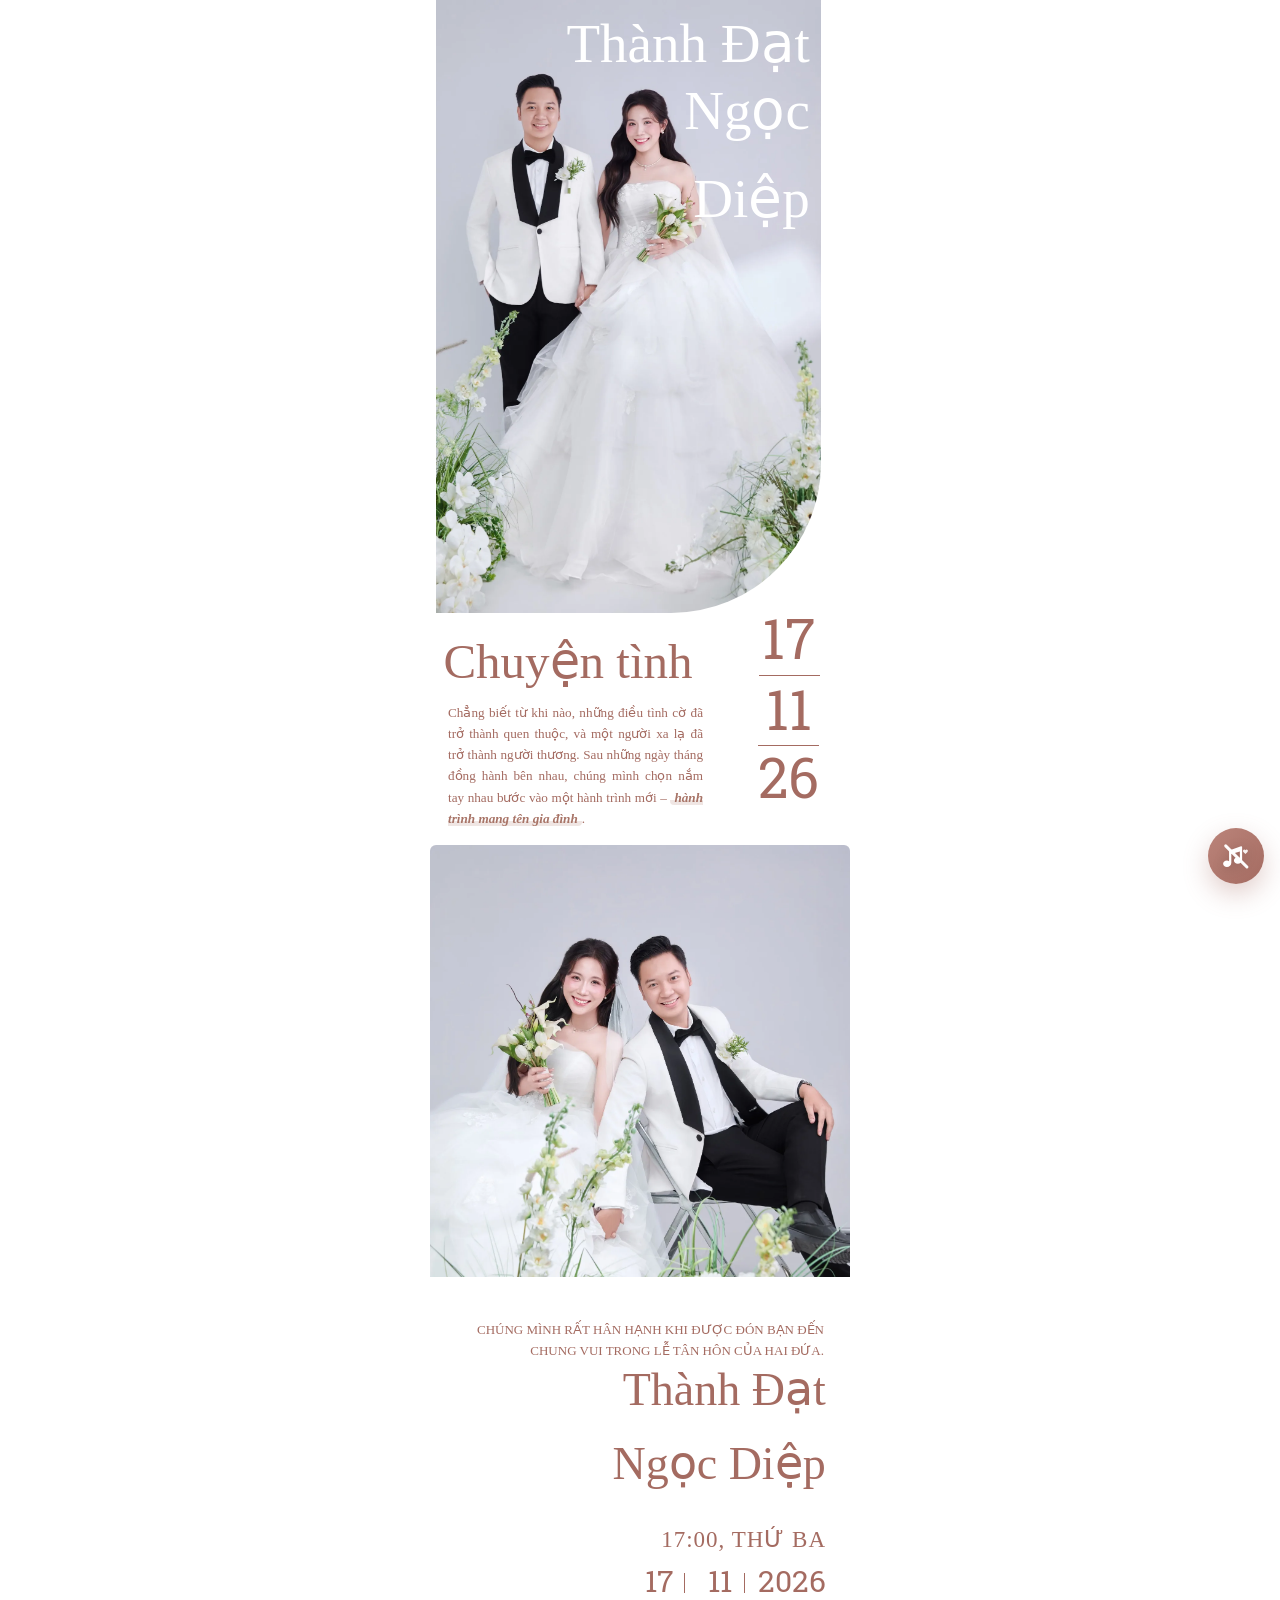
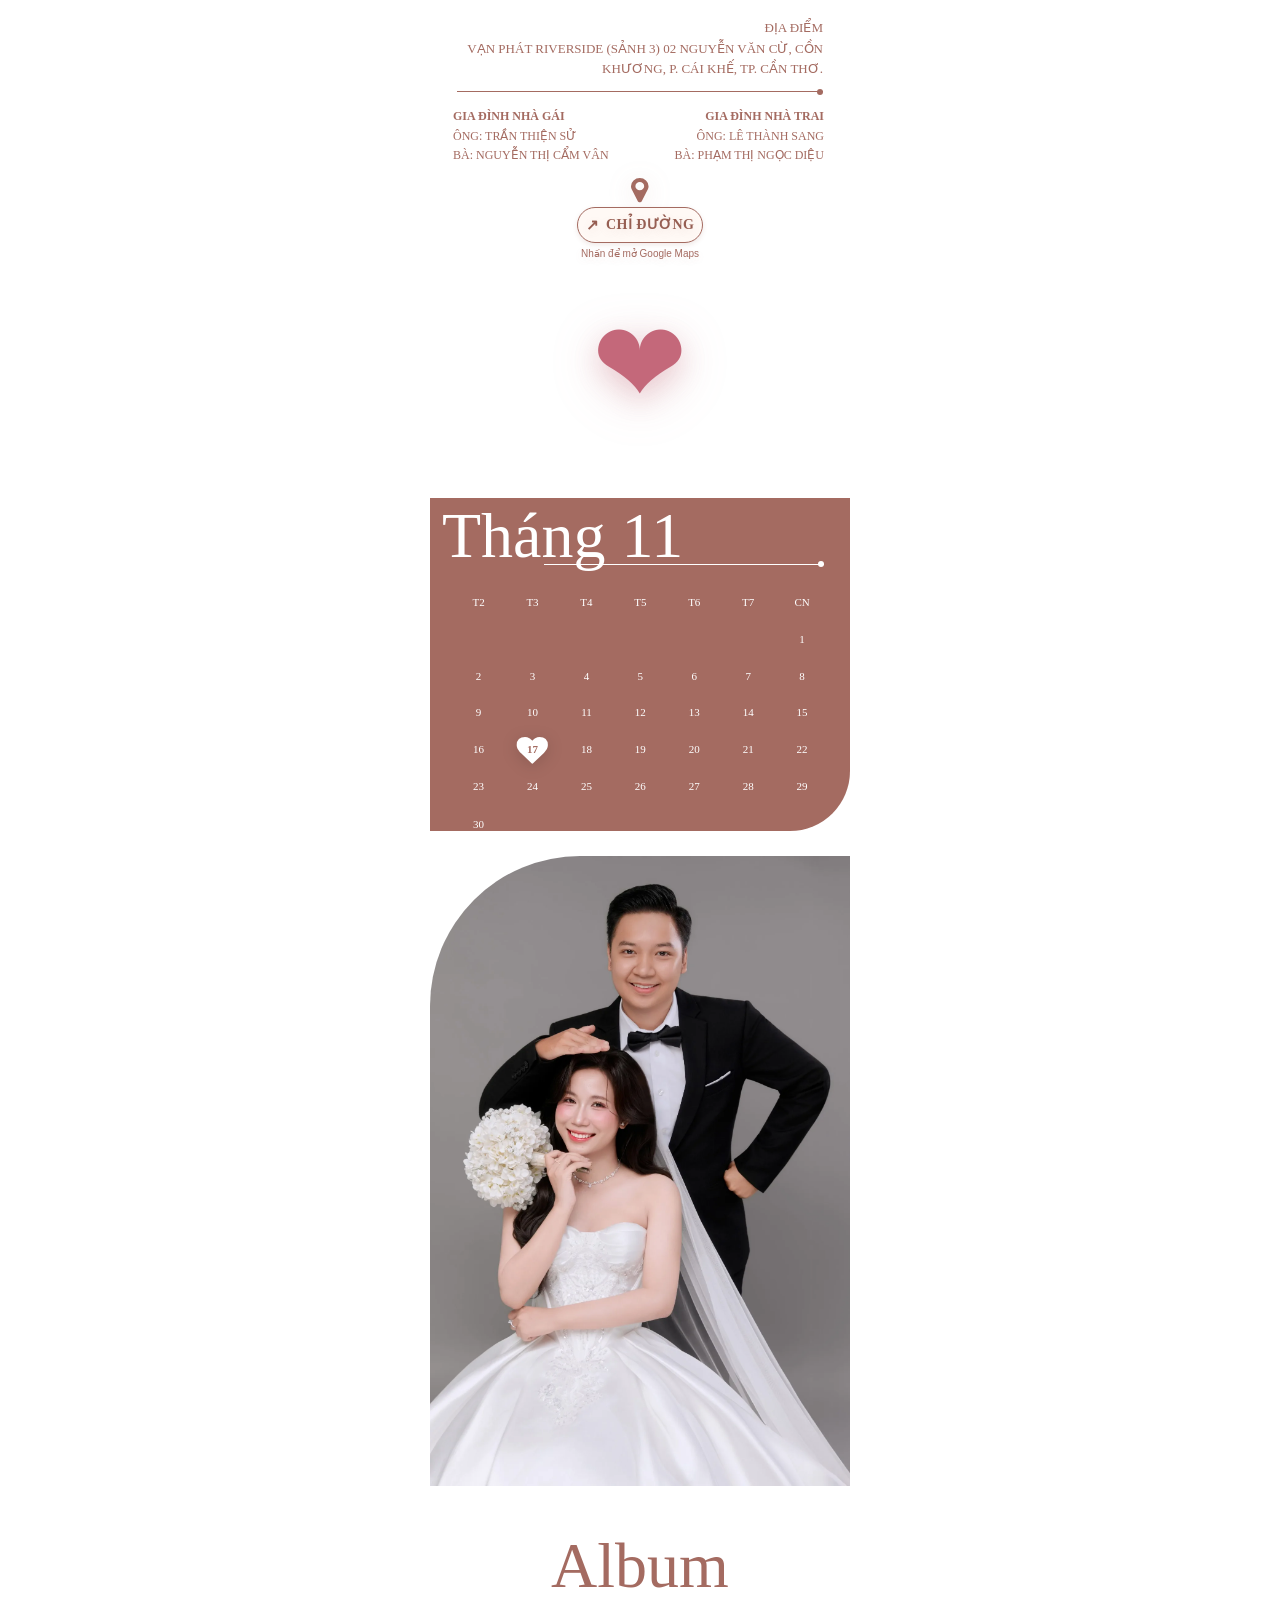
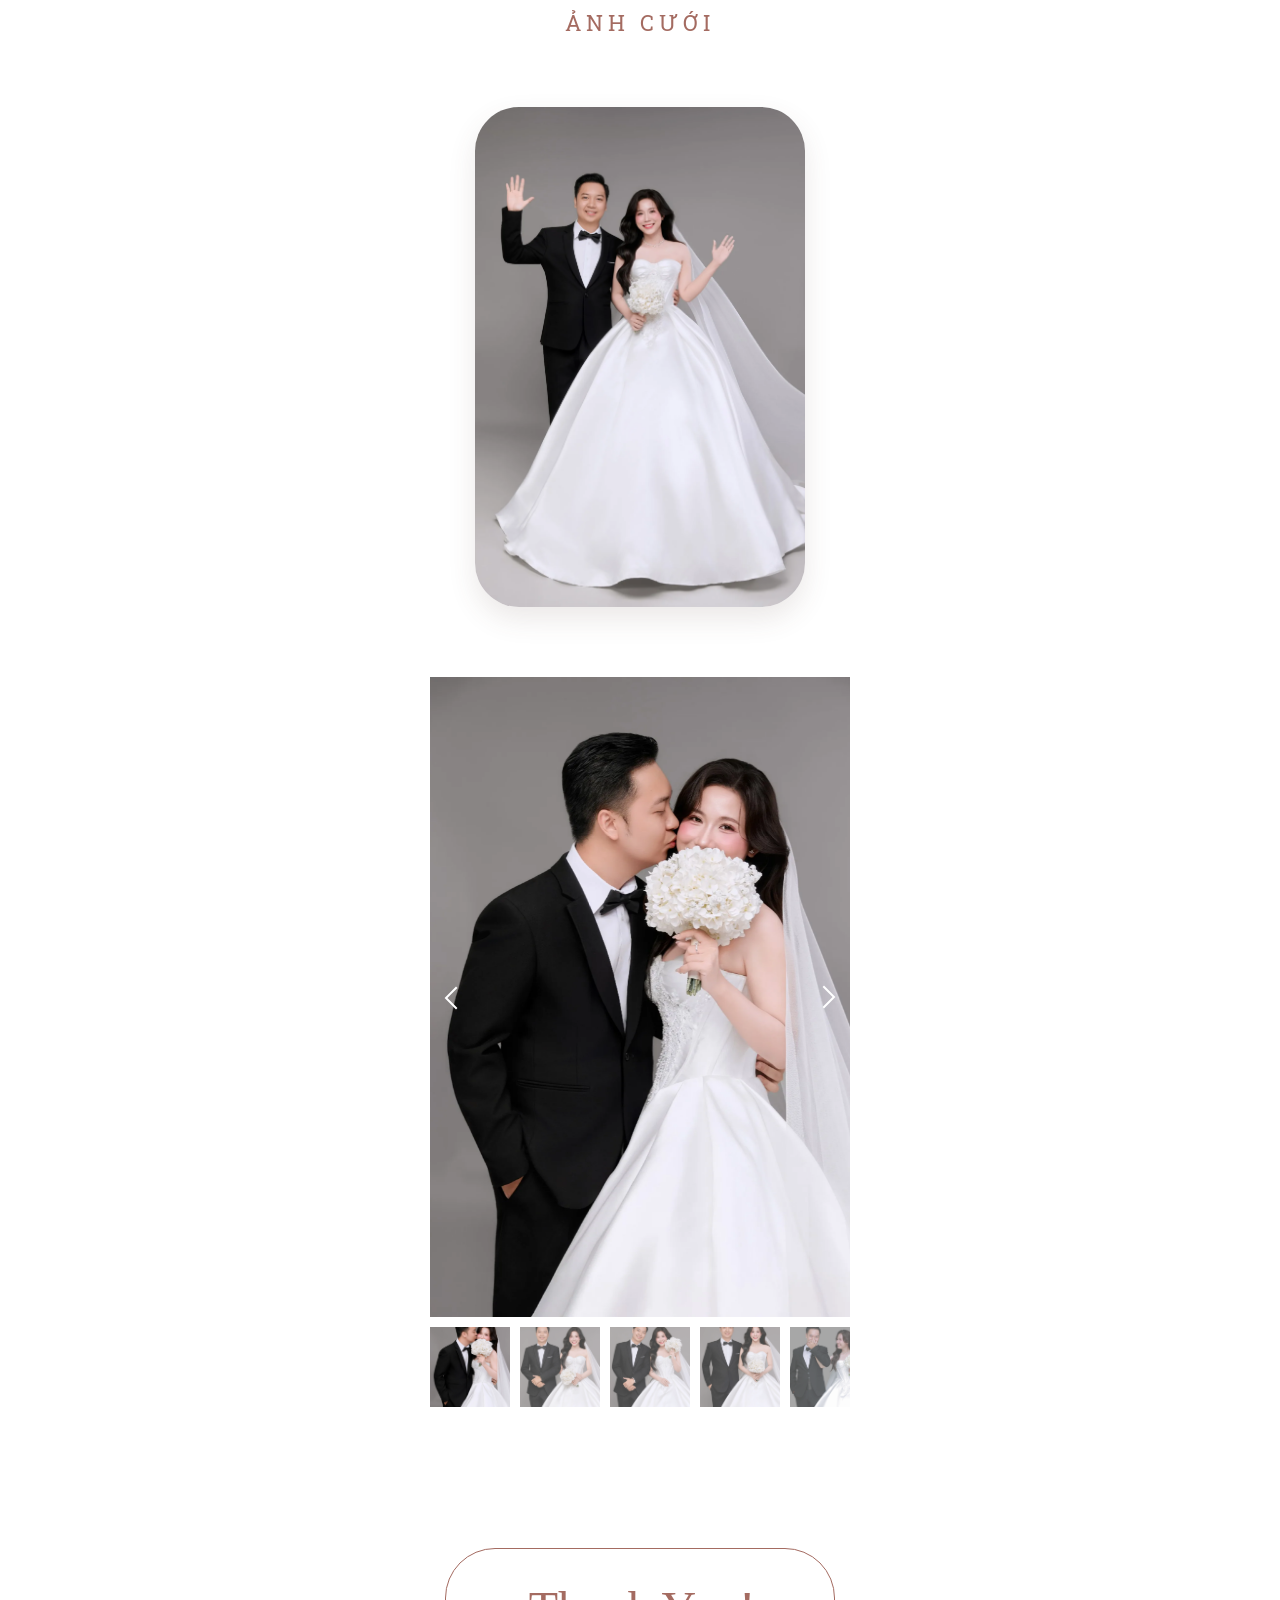
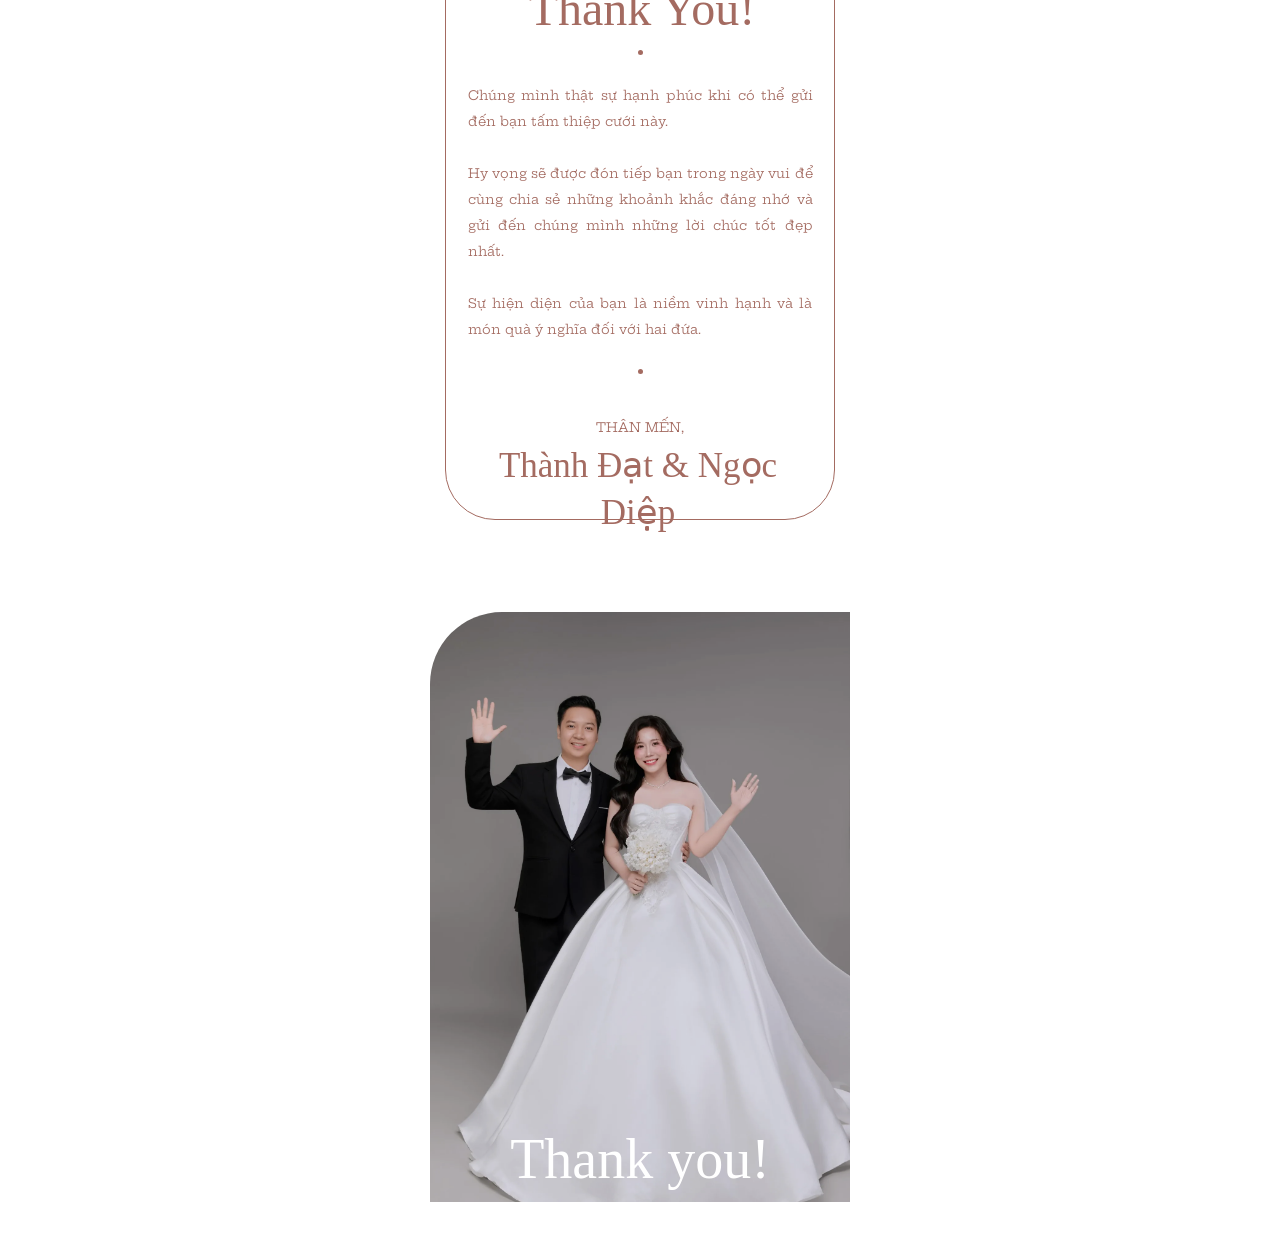
<file: index.before-v2.8.html>
<!DOCTYPE html>
<html lang="vi">

<head>
  <meta charset="UTF-8">
  <meta name="viewport" content="width=device-width, initial-scale=1, viewport-fit=cover">
  <title>Đám cưới Thành Đạt & Ngọc Diệp</title>

  <meta name="description" content="Hân hạnh được đón tiếp bạn trong ngày vui của Thành Đạt & Ngọc Diệp.">

  <meta property="og:type" content="website">

  <meta property="og:title" content="Đám cưới Thành Đạt & Ngọc Diệp">

  <meta property="og:description" content="Hân hạnh được đón tiếp bạn trong ngày vui của Thành Đạt & Ngọc Diệp.">

  <meta property="og:url" content="https://dat-diep-wedding.vercel.app/">

  <meta property="og:image" content="https://dat-diep-wedding.vercel.app/assets/images/share.webp">

  <meta property="og:image:width" content="1200">

  <meta property="og:image:height" content="630">

  <meta name="twitter:card" content="summary_large_image">

  <meta name="twitter:title" content="Đám cưới Thành Đạt & Ngọc Diệp">

  <meta name="twitter:description" content="Hân hạnh được đón tiếp bạn trong ngày vui của Thành Đạt & Ngọc Diệp.">

  <meta name="twitter:image" content="https://dat-diep-wedding.vercel.app/assets/images/share.webp">
  <link rel="dns-prefetch">
  <link rel="preconnect" href="https://fonts.googleapis.com/" crossorigin>
  <link rel="preconnect" href="https://fonts.gstatic.com/" crossorigin>
  <link rel="preconnect" href="https://w.ladicdn.com/" crossorigin>
  <link rel="preconnect" href="https://s.ladicdn.com/" crossorigin>
  <link rel="preload"
    href="https://fonts.googleapis.com/css2?family=Open+Sans:wght@400;700&family=Roboto+Slab:wght@400;700&family=Montserrat:wght@400;700&family=Hepta+Slab:wght@400;700&display=swap"
    as="style" onload="this.onload = null; this.rel = 'stylesheet';">
  <style id="style_ladi" type="text/css">
    a,
    abbr,
    acronym,
    address,
    applet,
    article,
    aside,
    audio,
    b,
    big,
    blockquote,
    body,
    button,
    canvas,
    caption,
    center,
    cite,
    code,
    dd,
    del,
    details,
    dfn,
    div,
    dl,
    dt,
    em,
    embed,
    fieldset,
    figcaption,
    figure,
    footer,
    form,
    h1,
    h2,
    h3,
    h4,
    h5,
    h6,
    header,
    hgroup,
    html,
    i,
    iframe,
    img,
    input,
    ins,
    kbd,
    label,
    legend,
    li,
    mark,
    menu,
    nav,
    object,
    ol,
    output,
    p,
    pre,
    q,
    ruby,
    s,
    samp,
    section,
    select,
    small,
    span,
    strike,
    strong,
    sub,
    summary,
    sup,
    table,
    tbody,
    td,
    textarea,
    tfoot,
    th,
    thead,
    time,
    tr,
    tt,
    u,
    ul,
    var,
    video {
      margin: 0;
      padding: 0;
      border: 0;
      outline: 0;
      font-size: 100%;
      font: inherit;
      vertical-align: baseline;
      box-sizing: border-box;
      -webkit-font-smoothing: antialiased;
      -moz-osx-font-smoothing: grayscale
    }

    article,
    aside,
    details,
    figcaption,
    figure,
    footer,
    header,
    hgroup,
    menu,
    nav,
    section {
      display: block
    }

    body {
      line-height: 1
    }

    a {
      text-decoration: none
    }

    ol,
    ul {
      list-style: none
    }

    blockquote,
    q {
      quotes: none
    }

    blockquote:after,
    blockquote:before,
    q:after,
    q:before {
      content: '';
      content: none
    }

    table {
      border-collapse: collapse;
      border-spacing: 0
    }

    .ladi-loading {
      z-index: 900000000000;
      position: fixed;
      width: 100%;
      height: 100%;
      top: 0;
      left: 0;
      background-color: rgba(0, 0, 0, .1)
    }

    .ladi-loading .loading {
      width: 80px;
      height: 80px;
      top: 0;
      left: 0;
      bottom: 0;
      right: 0;
      margin: auto;
      overflow: hidden;
      position: absolute
    }

    .ladi-loading .loading div {
      position: absolute;
      width: 6px;
      height: 6px;
      background: #fff;
      border-radius: 50%;
      animation: ladi-loading 1.2s linear infinite
    }

    .ladi-loading .loading div:nth-child(1) {
      animation-delay: 0s;
      top: 37px;
      left: 66px
    }

    .ladi-loading .loading div:nth-child(2) {
      animation-delay: -.1s;
      top: 22px;
      left: 62px
    }

    .ladi-loading .loading div:nth-child(3) {
      animation-delay: -.2s;
      top: 11px;
      left: 52px
    }

    .ladi-loading .loading div:nth-child(4) {
      animation-delay: -.3s;
      top: 7px;
      left: 37px
    }

    .ladi-loading .loading div:nth-child(5) {
      animation-delay: -.4s;
      top: 11px;
      left: 22px
    }

    .ladi-loading .loading div:nth-child(6) {
      animation-delay: -.5s;
      top: 22px;
      left: 11px
    }

    .ladi-loading .loading div:nth-child(7) {
      animation-delay: -.6s;
      top: 37px;
      left: 7px
    }

    .ladi-loading .loading div:nth-child(8) {
      animation-delay: -.7s;
      top: 52px;
      left: 11px
    }

    .ladi-loading .loading div:nth-child(9) {
      animation-delay: -.8s;
      top: 62px;
      left: 22px
    }

    .ladi-loading .loading div:nth-child(10) {
      animation-delay: -.9s;
      top: 66px;
      left: 37px
    }

    .ladi-loading .loading div:nth-child(11) {
      animation-delay: -1s;
      top: 62px;
      left: 52px
    }

    .ladi-loading .loading div:nth-child(12) {
      animation-delay: -1.1s;
      top: 52px;
      left: 62px
    }

    @keyframes ladi-loading {

      0%,
      100%,
      20%,
      80% {
        transform: scale(1)
      }

      50% {
        transform: scale(1.5)
      }
    }

    .ladipage-message {
      position: fixed;
      width: 100%;
      height: 100%;
      top: 0;
      left: 0;
      z-index: 10000000000;
      background: rgba(0, 0, 0, .3)
    }

    .ladipage-message .ladipage-message-box {
      width: 400px;
      max-width: calc(100% - 50px);
      height: 160px;
      border: 1px solid rgba(0, 0, 0, .3);
      background-color: #fff;
      position: fixed;
      top: calc(50% - 155px);
      left: 0;
      right: 0;
      margin: auto;
      border-radius: 10px
    }

    .ladipage-message .ladipage-message-box span {
      display: block;
      background-color: rgba(6, 21, 40, .05);
      color: #000;
      padding: 12px 15px;
      font-weight: 600;
      font-size: 16px;
      line-height: 16px;
      border-top-left-radius: 10px;
      border-top-right-radius: 10px
    }

    .ladipage-message .ladipage-message-box .ladipage-message-text {
      display: -webkit-box;
      font-size: 14px;
      padding: 0 20px;
      margin-top: 16px;
      line-height: 20px;
      -webkit-line-clamp: 3;
      -webkit-box-orient: vertical;
      overflow: hidden;
      text-overflow: ellipsis;
      word-break: break-word
    }

    .ladipage-message .ladipage-message-box .ladipage-message-close {
      display: block;
      position: absolute;
      right: 15px;
      bottom: 10px;
      margin: 0 auto;
      padding: 10px 0;
      border: none;
      width: 80px;
      text-transform: uppercase;
      text-align: center;
      color: #000;
      background-color: #e6e6e6;
      border-radius: 5px;
      text-decoration: none;
      font-size: 14px;
      line-height: 14px;
      font-weight: 600;
      cursor: pointer;
      outline: 0
    }

    .lightbox-screen {
      display: none;
      position: fixed;
      width: 100%;
      height: 100%;
      top: 0;
      left: 0;
      bottom: 0;
      right: 0;
      margin: auto;
      z-index: 9000000080;
      background: #7f7f7f;
      user-select: none;
      -webkit-user-select: none;
      -moz-user-select: none;
      -ms-user-select: none
    }

    .lightbox-screen * {
      user-select: none;
      -webkit-user-select: none;
      -moz-user-select: none;
      -ms-user-select: none
    }

    .lightbox-screen img {
      -webkit-user-drag: none;
      -khtml-user-drag: none;
      -moz-user-drag: none;
      -o-user-drag: none;
      user-drag: none;
      pointer-events: auto
    }

    .lightbox-screen .lightbox-close {
      position: absolute;
      z-index: 9000000090;
      cursor: pointer
    }

    .lightbox-screen .lightbox-hidden {
      display: none
    }

    .lightbox-screen .lightbox-close {
      width: 16px;
      height: 16px;
      margin: 10px;
      background-repeat: no-repeat;
      background-position: center center;
      background-image: url("data:image/svg+xml;utf8, %3Csvg%20width%3D%2224%22%20height%3D%2224%22%20viewBox%3D%220%200%2024%2024%22%20xmlns%3D%22http%3A%2F%2Fwww.w3.org%2F2000%2Fsvg%22%20fill%3D%22%23fff%22%3E%3Cpath%20fill-rule%3D%22evenodd%22%20clip-rule%3D%22evenodd%22%20d%3D%22M23.4144%202.00015L2.00015%2023.4144L0.585938%2022.0002L22.0002%200.585938L23.4144%202.00015Z%22%3E%3C%2Fpath%3E%3Cpath%20fill-rule%3D%22evenodd%22%20clip-rule%3D%22evenodd%22%20d%3D%22M2.00015%200.585938L23.4144%2022.0002L22.0002%2023.4144L0.585938%202.00015L2.00015%200.585938Z%22%3E%3C%2Fpath%3E%3C%2Fsvg%3E")
    }

    .lightbox-screen img.lightbox-item {
      max-width: none
    }

    .lightbox-gallery-track {
      touch-action: none;
      display: flex;
      align-items: center;
      justify-content: center
    }

    .lightbox-gallery-track .lightbox-gallery-preview,
    .lightbox-gallery-track .lightbox-item {
      will-change: transform;
      backface-visibility: hidden;
      margin: 0 !important;
      transform-origin: center center;
      position: absolute;
      left: 50%;
      top: 50%
    }

    .lightbox-nav-btn {
      position: fixed;
      top: 50%;
      transform: translateY(-50%);
      width: 50px;
      height: 50px;
      background-color: rgba(0, 0, 0, .5);
      color: #fff;
      border-radius: 50%;
      display: flex;
      justify-content: center;
      align-items: center;
      cursor: pointer;
      z-index: 9999;
      user-select: none;
      font-size: 24px;
      font-weight: 700
    }

    .lightbox-nav-btn:hover {
      background-color: rgba(0, 0, 0, .8)
    }

    .lightbox-prev {
      left: 20px
    }

    .lightbox-next {
      right: 20px
    }

    * {
      -webkit-tap-highlight-color: #fff0
    }

    body {
      font-size: 12px;
      -ms-text-size-adjust: none;
      -moz-text-size-adjust: none;
      -o-text-size-adjust: none;
      -webkit-text-size-adjust: none;
      background-color: #fff
    }

    .overflow-hidden {
      overflow: hidden
    }

    .ladi-transition {
      transition: all 150ms linear 0s
    }

    .z-index-1 {
      z-index: 1
    }

    .opacity-0 {
      opacity: 0
    }

    .height-0 {
      height: 0 !important
    }

    .pointer-events-none {
      pointer-events: none
    }

    .transition-parent-collapse-height {
      transition: height 150ms linear 0s
    }

    .transition-parent-collapse-top {
      transition: top 150ms linear 0s
    }

    .transition-readmore {
      transition: height 350ms linear 0s
    }

    .transition-collapse {
      transition: height 150ms linear 0s
    }

    body.grab {
      cursor: grab
    }

    .ladi-wraper {
      width: 100%;
      min-height: 100%;
      overflow: hidden;
      touch-action: manipulation
    }

    .ladi-container {
      position: relative;
      margin: 0 auto;
      height: 100%
    }

    .ladi-overlay {
      position: absolute;
      top: 0;
      left: 0;
      height: 100%;
      width: 100%;
      pointer-events: none
    }

    .ladi-element {
      position: absolute
    }

    @media (hover: hover) {
      .ladi-check-hover {
        opacity: 0;
      }
    }

    .ladi-section {
      margin: 0 auto;
      position: relative;
    }

    .ladi-section[data-tab-id] {
      display: none;
    }

    .ladi-section.selected[data-tab-id] {
      display: block;
    }

    .ladi-section .ladi-section-background {
      position: absolute;
      width: 100%;
      height: 100%;
      top: 0;
      left: 0;
      pointer-events: none;
      overflow: hidden;
    }

    .ladi-gallery {
      position: absolute;
      width: 100%;
      height: 100%;
      overflow: hidden;
    }

    .ladi-gallery .ladi-gallery-view {
      position: absolute;
      overflow: hidden;
    }

    .ladi-gallery .ladi-gallery-view>.ladi-gallery-view-item {
      background-size: cover;
      background-repeat: no-repeat;
      background-position: center center;
      width: 100%;
      height: 100%;
      position: relative;
      display: none;
      transition: transform 500ms ease-in-out;
      -webkit-backface-visibility: hidden;
      backface-visibility: hidden;
      -webkit-perspective: 1000px;
      perspective: 1000px;
    }

    .ladi-gallery .ladi-gallery-view>.ladi-gallery-view-item.play-video {
      cursor: pointer;
    }


    .ladi-gallery .ladi-gallery-view>.ladi-gallery-view-item.next,
    .ladi-gallery .ladi-gallery-view>.ladi-gallery-view-item.selected.right {
      left: 0;
      transform: translate3d(100%, 0, 0);
    }

    .ladi-gallery .ladi-gallery-view>.ladi-gallery-view-item.prev,
    .ladi-gallery .ladi-gallery-view>.ladi-gallery-view-item.selected.left {
      left: 0;
      transform: translate3d(-100%, 0, 0);
    }

    .ladi-gallery .ladi-gallery-view>.ladi-gallery-view-item.next.left,
    .ladi-gallery .ladi-gallery-view>.ladi-gallery-view-item.prev.right,
    .ladi-gallery .ladi-gallery-view>.ladi-gallery-view-item.selected {
      left: 0;
      transform: translate3d(0, 0, 0);
    }

    .ladi-gallery .ladi-gallery-view>.selected,
    .ladi-gallery .ladi-gallery-view>.next,
    .ladi-gallery .ladi-gallery-view>.prev {
      display: block;
    }

    .ladi-gallery .ladi-gallery-view>.selected {
      left: 0;
    }

    .ladi-gallery .ladi-gallery-view>.next,
    .ladi-gallery .ladi-gallery-view>.prev {
      position: absolute;
      top: 0;
      width: 100%;
    }

    .ladi-gallery .ladi-gallery-view>.next {
      left: 100%;
    }

    .ladi-gallery .ladi-gallery-view>.prev {
      left: -100%;
    }

    .ladi-gallery .ladi-gallery-view>.next.left,
    .ladi-gallery .ladi-gallery-view>.prev.right {
      left: 0;
    }

    .ladi-gallery .ladi-gallery-view>.selected.left {
      left: -100%;
    }

    .ladi-gallery .ladi-gallery-view>.selected.right {
      left: 100%;
    }

    .ladi-gallery .ladi-gallery-control {
      position: absolute;
      overflow: hidden;
    }

    .ladi-gallery .ladi-gallery-view .ladi-gallery-view-arrow {
      position: absolute;
      top: calc(50% - (33px) / 2);
      cursor: pointer;
      z-index: 90000040;
    }

    .ladi-gallery .ladi-gallery-view .ladi-gallery-view-arrow-left {
      left: 5px;
      transform: rotateY(180deg);
      -webkit-transform: rotateY(180deg);
    }

    .ladi-gallery .ladi-gallery-view .ladi-gallery-view-arrow-right {
      right: 5px;
    }

    .ladi-gallery .ladi-gallery-control .ladi-gallery-control-arrow {
      position: absolute;
      cursor: pointer;
      z-index: 90000040;
    }

    .ladi-gallery .ladi-gallery-control .ladi-gallery-control-box {
      position: relative;
    }

    .ladi-gallery .ladi-gallery-control .ladi-gallery-control-box .ladi-gallery-control-item {
      background-size: cover;
      background-repeat: no-repeat;
      background-position: center center;
      float: left;
      position: relative;
      cursor: pointer;
      filter: invert(15%);
    }


    .ladi-gallery .ladi-gallery-control .ladi-gallery-control-box .ladi-gallery-control-item:hover {
      filter: none;
    }

    .ladi-gallery .ladi-gallery-control .ladi-gallery-control-box .ladi-gallery-control-item.selected {
      filter: none;
    }

    .ladi-gallery .ladi-gallery-control .ladi-gallery-control-box .ladi-gallery-control-item:last-child {
      margin-right: 0 !important;
      margin-bottom: 0 !important;
      ;
    }

    .ladi-gallery .ladi-gallery-view .ladi-gallery-view-arrow,
    .ladi-gallery .ladi-gallery-control .ladi-gallery-control-arrow {
      width: 33px;
      height: 33px;
      background-repeat: no-repeat;
      background-position: center center;
      background-image: url("data:image/svg+xml;utf8, %3Csvg%20width%3D%2224%22%20height%3D%2224%22%20viewBox%3D%220%200%2024%2024%22%20xmlns%3D%22http%3A%2F%2Fwww.w3.org%2F2000%2Fsvg%22%20fill%3D%22%23000%22%3E%3Cpath%20fill-rule%3D%22evenodd%22%20clip-rule%3D%22evenodd%22%20d%3D%22M7.00015%200.585938L18.4144%2012.0002L7.00015%2023.4144L5.58594%2022.0002L15.5859%2012.0002L5.58594%202.00015L7.00015%200.585938Z%22%3E%3C%2Fpath%3E%3C%2Fsvg%3E");
    }

    .ladi-gallery.ladi-gallery-bottom .ladi-gallery-view {
      top: 0;
      width: 100%;
    }

    .ladi-gallery.ladi-gallery-bottom .ladi-gallery-control {
      width: 100%;
      bottom: 0;
    }

    .ladi-gallery.ladi-gallery-bottom .ladi-gallery-control .ladi-gallery-control-arrow {
      top: calc(50% - (33px) / 2);
    }

    .ladi-gallery.ladi-gallery-bottom .ladi-gallery-control .ladi-gallery-control-arrow-left {
      left: 0px;
      transform: rotateY(180deg) scale(0.6);
      -webkit-transform: rotateY(180deg) scale(0.6);
    }

    .ladi-gallery.ladi-gallery-bottom .ladi-gallery-control .ladi-gallery-control-arrow-right {
      right: 0px;
      transform: scale(0.6);
      -webkit-transform: scale(0.6);
    }

    .ladi-gallery.ladi-gallery-bottom .ladi-gallery-control .ladi-gallery-control-box {
      display: -webkit-inline-flex;
      display: inline-flex;
      left: 0;
      transition: left 150ms ease-in-out;
    }

    .ladi-box {
      position: absolute;
      width: 100%;
      height: 100%;
      overflow: hidden;
    }

    #SECTION_POPUP .ladi-container {
      z-index: 90000070;
    }

    #SECTION_POPUP .ladi-container>.ladi-element {
      z-index: 90000070;
      position: fixed;
      display: none;
    }

    #SECTION_POPUP .ladi-container>.ladi-element[data-fixed-close="true"] {
      position: relative !important;
    }

    #SECTION_POPUP .ladi-container>.ladi-element.hide-visibility {
      display: block !important;
      visibility: hidden !important;
    }

    #SECTION_POPUP .popup-close {
      position: absolute;
      right: 0px;
      top: 0px;
      z-index: 9000000080;
      cursor: pointer;
      width: 16px;
      height: 16px;
      margin: 10px;
      background-repeat: no-repeat;
      background-position: center center;
      background-image: url("data:image/svg+xml;utf8, %3Csvg%20width%3D%2224%22%20height%3D%2224%22%20viewBox%3D%220%200%2024%2024%22%20xmlns%3D%22http%3A%2F%2Fwww.w3.org%2F2000%2Fsvg%22%20fill%3D%22%23000%22%3E%3Cpath%20fill-rule%3D%22evenodd%22%20clip-rule%3D%22evenodd%22%20d%3D%22M23.4144%202.00015L2.00015%2023.4144L0.585938%2022.0002L22.0002%200.585938L23.4144%202.00015Z%22%3E%3C%2Fpath%3E%3Cpath%20fill-rule%3D%22evenodd%22%20clip-rule%3D%22evenodd%22%20d%3D%22M2.00015%200.585938L23.4144%2022.0002L22.0002%2023.4144L0.585938%202.00015L2.00015%200.585938Z%22%3E%3C%2Fpath%3E%3C%2Fsvg%3E");
    }

    .ladi-popup {
      position: absolute;
      width: 100%;
      height: 100%;
    }

    .ladi-popup .ladi-popup-background {
      height: 100%;
      width: 100%;
      pointer-events: none;
    }

    .ladi-button {
      position: absolute;
      width: 100%;
      height: 100%;
      overflow: hidden
    }

    .ladi-button:active {
      transform: translateY(2px);
      transition: transform .2s linear
    }

    .ladi-button .ladi-button-background {
      height: 100%;
      width: 100%;
      pointer-events: none;
      transition: inherit
    }

    .ladi-button>.ladi-button-headline,
    .ladi-button>.ladi-button-shape {
      width: 100% !important;
      height: 100% !important;
      top: 0 !important;
      left: 0 !important;
      display: table;
      user-select: none;
      -webkit-user-select: none;
      -moz-user-select: none;
      -ms-user-select: none
    }

    .ladi-button>.ladi-button-shape .ladi-shape {
      margin: auto;
      top: 0;
      bottom: 0
    }

    .ladi-button>.ladi-button-headline .ladi-headline {
      display: table-cell;
      vertical-align: middle
    }

    .ladi-checkout-product-cart-icon .ladi-cart-number {
      position: absolute;
      top: -2px;
      right: -7px;
      background: #f36e36;
      text-align: center;
      min-width: 18px;
      min-height: 18px;
      font-size: 12px;
      font-weight: 700;
      color: #fff;
      border-radius: 100%;
      z-index: 90000000;
      padding: 3px 4px
    }

    .ladi-checkout-product-add-to-cart .ladi-button .loading-dots {
      width: 100%;
      height: 100%;
      top: 0;
      left: 0;
      position: absolute;
      display: flex;
      align-items: center;
      justify-content: center
    }

    .ladi-checkout-product-add-to-cart .ladi-button .loading-dots p {
      display: inline-block;
      font-size: 32px;
      line-height: 1;
      animation: .6s infinite loading
    }

    .ladi-checkout-product-add-to-cart .ladi-button .loading-dots p:first-child {
      animation-delay: 0s
    }

    .ladi-checkout-product-add-to-cart .ladi-button .loading-dots p:nth-child(2) {
      animation-delay: .2s
    }

    .ladi-checkout-product-add-to-cart .ladi-button .loading-dots p:nth-child(3) {
      animation-delay: .4s
    }

    @keyframes loading {

      0%,
      100% {
        opacity: 0
      }

      50% {
        opacity: 1
      }
    }

    .ladi-form .ladi-form-checkout-bump-offer-check.multiple.checked:before,
    .ladi-form .ladi-form-checkout-payment-check.multiple.checked:before {
      --url: url("data:image/svg+xml,%0A%3Csvg%20width%3D%2224%22%20height%3D%2224%22%20viewBox%3D%220%200%2024%2024%22%20fill%3D%22none%22%20xmlns%3D%22http%3A%2F%2Fwww.w3.org%2F2000%2Fsvg%22%3E%0A%3Cpath%20d%3D%22M18.71%207.20998C18.617%207.11625%2018.5064%207.04186%2018.3846%206.99109C18.2627%206.94032%2018.132%206.91418%2018%206.91418C17.868%206.91418%2017.7373%206.94032%2017.6154%206.99109C17.4936%207.04186%2017.383%207.11625%2017.29%207.20998L9.84%2014.67L6.71%2011.53C6.61348%2011.4367%206.49954%2011.3634%206.37468%2011.3142C6.24983%2011.265%206.1165%2011.2409%205.98232%2011.2432C5.84814%2011.2455%205.71573%2011.2743%205.59265%2011.3278C5.46957%2011.3812%205.35824%2011.4585%205.265%2011.555C5.17176%2011.6515%205.09845%2011.7654%205.04924%2011.8903C5.00004%2012.0152%204.97591%2012.1485%204.97823%2012.2827C4.98055%2012.4168%205.00928%2012.5492%205.06277%2012.6723C5.11627%2012.7954%205.19348%2012.9067%205.29%2013L9.13%2016.84C9.22296%2016.9337%209.33356%2017.0081%209.45542%2017.0589C9.57728%2017.1096%209.70799%2017.1358%209.84%2017.1358C9.97201%2017.1358%2010.1027%2017.1096%2010.2246%2017.0589C10.3464%2017.0081%2010.457%2016.9337%2010.55%2016.84L18.71%208.67998C18.8115%208.58634%2018.8925%208.47269%2018.9479%208.34619C19.0033%208.21969%2019.0319%208.08308%2019.0319%207.94498C19.0319%207.80688%2019.0033%207.67028%2018.9479%207.54378C18.8925%207.41728%2018.8115%207.30363%2018.71%207.20998Z%22%20fill%3D%22%231852FA%22%2F%3E%0A%3C%2Fsvg%3E%0A");
      pointer-events: none;
      top: -1px;
      left: -1px;
      transform: none
    }

    .ladi-form,
    .ladi-form .ladi-form-item-container {
      position: absolute;
      width: 100%;
      height: 100%
    }

    .ladi-form>.ladi-element,
    .ladi-form>.ladi-element .ladi-form-item-container,
    .ladi-form>.ladi-element .ladi-form-item-container .ladi-form-item .ladi-form-checkbox-item span[data-checked=true],
    .ladi-form>.ladi-element .ladi-form-item-container .ladi-form-item .ladi-form-control:not(.ladi-form-control-select) {
      text-transform: inherit;
      text-decoration: inherit;
      text-align: inherit;
      letter-spacing: inherit;
      color: inherit;
      background-size: inherit;
      background-attachment: inherit;
      background-origin: inherit
    }

    .ladi-form .ladi-button>.ladi-button-headline {
      color: initial;
      font-size: initial;
      font-weight: initial;
      text-transform: initial;
      text-decoration: initial;
      font-style: initial;
      text-align: initial;
      letter-spacing: initial;
      line-height: initial
    }

    .ladi-form [data-form-checkout-item=bump_offer] .ladi-form-item,
    .ladi-form>[data-quantity=true] .ladi-form-item-container {
      overflow: hidden
    }

    .ladi-form>.ladi-element .ladi-form-item-container .ladi-form-item {
      text-transform: inherit;
      text-decoration: inherit;
      text-align: inherit;
      letter-spacing: inherit;
      color: inherit
    }

    .ladi-form>.ladi-element .ladi-form-item-container .ladi-form-item-background {
      background-size: inherit;
      background-attachment: inherit;
      background-origin: inherit
    }

    .ladi-form>.ladi-element .ladi-form-item-container .ladi-form-item .ladi-form-control-select {
      -webkit-appearance: none;
      -moz-appearance: none;
      appearance: none;
      background-size: 9px 6px !important;
      background-position: right .5rem center;
      background-repeat: no-repeat;
      padding-right: 24px;
      text-transform: inherit;
      text-align: inherit;
      letter-spacing: inherit;
      color: inherit;
      background-size: inherit;
      background-attachment: inherit;
      background-origin: inherit
    }

    .ladi-form>.ladi-element .ladi-form-item-container .ladi-form-item .ladi-form-checkbox-item,
    .ladi-form>.ladi-element .ladi-form-item-container .ladi-form-item .ladi-form-checkbox-item span[data-checked=false] {
      text-transform: inherit;
      text-align: inherit;
      letter-spacing: inherit;
      background-size: inherit;
      background-attachment: inherit;
      background-origin: inherit;
      color: inherit
    }

    .ladi-form>.ladi-element .ladi-form-item-container .ladi-form-item .ladi-form-control-select-2 {
      width: calc(100% / 2 - 5px);
      max-width: calc(100% / 2 - 5px);
      min-width: calc(100% / 2 - 5px)
    }

    .ladi-form>.ladi-element .ladi-form-item-container .ladi-form-item .ladi-form-control-select-2:nth-child(3),
    .ladi-form>.ladi-element .ladi-form-item-container .ladi-form-item .ladi-form-control-select-3:nth-child(3),
    .ladi-form>.ladi-element .ladi-form-item-container .ladi-form-item .ladi-form-control-select-3:nth-child(4) {
      margin-left: 7.5px
    }

    .ladi-form>.ladi-element .ladi-form-item-container .ladi-form-item .ladi-form-control-select-3 {
      width: calc(100% / 3 - 5px);
      max-width: calc(100% / 3 - 5px);
      min-width: calc(100% / 3 - 5px)
    }

    .ladi-form>.ladi-element .ladi-form-item-container .ladi-form-item .ladi-form-control-select option {
      color: initial
    }

    .ladi-form>.ladi-element .ladi-form-item-container .ladi-form-item .ladi-form-control-select:not([data-selected=""]) {
      text-decoration: inherit
    }

    .ladi-form>.ladi-element .ladi-form-item-container .ladi-form-item .ladi-form-checkbox-item {
      text-decoration: inherit;
      vertical-align: middle
    }

    .ladi-form>.ladi-element .ladi-form-item-container .ladi-form-item .ladi-form-checkbox-box-item {
      display: inline-block;
      width: fit-content
    }

    .ladi-form>.ladi-element .ladi-form-item-container .ladi-form-item .ladi-form-checkbox-item span {
      user-select: none;
      -webkit-user-select: none;
      -moz-user-select: none;
      -ms-user-select: none
    }

    .ladi-form .ladi-form-item-title-value {
      font-weight: 700;
      word-break: break-word
    }

    .ladi-form .ladi-form-label-container {
      position: relative;
      width: 100%
    }

    .ladi-form .ladi-form-control-file {
      background-repeat: no-repeat;
      background-position: calc(100% - 5px) center
    }

    .ladi-form .ladi-form-label-container .ladi-form-label-item {
      display: inline-block;
      cursor: pointer;
      position: relative;
      border-radius: 0 !important;
      user-select: none;
      -webkit-user-select: none;
      -moz-user-select: none;
      -ms-user-select: none
    }

    .ladi-form .ladi-form-label-container .ladi-form-label-item.image {
      background-size: cover;
      background-repeat: no-repeat;
      background-position: center
    }

    .ladi-form .ladi-form-label-container .ladi-form-label-item.no-value {
      display: none !important
    }

    .ladi-form .ladi-form-label-container .ladi-form-label-item.text.disabled {
      opacity: .35
    }

    .ladi-form .ladi-form-label-container .ladi-form-label-item.image.disabled {
      opacity: .2
    }

    .ladi-form .ladi-form-label-container .ladi-form-label-item.color.disabled {
      opacity: .15
    }

    .ladi-form .ladi-form-label-container .ladi-form-label-item.selected:before {
      content: '';
      width: 0;
      height: 0;
      bottom: -1px;
      right: -1px;
      position: absolute;
      border-width: 0 0 15px 15px;
      border-color: transparent;
      border-style: solid
    }

    .ladi-form .ladi-form-label-container .ladi-form-label-item.selected:after {
      content: '';
      background-image: url("data:image/svg+xml;utf8,%3Csvg xmlns='http://www.w3.org/2000/svg' enable-background='new 0 0 12 12' viewBox='0 0 12 12' x='0' fill='%23fff' y='0'%3E%3Cg%3E%3Cpath d='m5.2 10.9c-.2 0-.5-.1-.7-.2l-4.2-3.7c-.4-.4-.5-1-.1-1.4s1-.5 1.4-.1l3.4 3 5.1-7c .3-.4 1-.5 1.4-.2s.5 1 .2 1.4l-5.7 7.9c-.2.2-.4.4-.7.4 0-.1 0-.1-.1-.1z'%3E%3C/path%3E%3C/g%3E%3C/svg%3E");
      background-repeat: no-repeat;
      background-position: bottom right;
      width: 7px;
      height: 7px;
      bottom: 0;
      right: 0;
      position: absolute
    }

    .ladi-form .ladi-form-item {
      width: 100%;
      height: 100%;
      position: absolute
    }

    .ladi-form .ladi-form-item-background {
      position: absolute;
      width: 100%;
      height: 100%;
      top: 0;
      left: 0;
      pointer-events: none
    }

    .ladi-form .ladi-form-item.ladi-form-checkbox {
      height: auto;
      padding: 0 5px
    }

    .ladi-form .ladi-form-item .ladi-form-control {
      background-color: transparent;
      min-width: 100%;
      min-height: 100%;
      max-width: 100%;
      max-height: 100%;
      width: 100%;
      height: 100%;
      padding: 0 5px;
      color: inherit;
      font-size: inherit;
      border: none
    }

    .ladi-form .ladi-form-item.ladi-form-checkbox.ladi-form-checkbox-vertical .ladi-form-checkbox-item {
      margin-top: 0 !important;
      margin-left: 0 !important;
      margin-right: 0 !important;
      display: flex;
      align-items: center;
      border: none
    }

    .ladi-form .ladi-form-item.ladi-form-checkbox.ladi-form-checkbox-horizontal .ladi-form-checkbox-item {
      margin-top: 0 !important;
      margin-left: 0 !important;
      margin-right: 10px !important;
      display: inline-flex;
      align-items: center;
      border: none;
      position: relative
    }

    .ladi-form .ladi-form-item.ladi-form-checkbox .ladi-form-checkbox-item input {
      margin-right: 5px;
      display: block
    }

    .ladi-form .ladi-form-item.ladi-form-checkbox .ladi-form-checkbox-item span {
      cursor: default;
      word-break: break-word
    }

    .ladi-form .ladi-form-item textarea.ladi-form-control {
      resize: none;
      padding: 5px
    }

    .ladi-form .ladi-button {
      cursor: pointer
    }

    .ladi-form .ladi-button .ladi-headline {
      cursor: pointer;
      user-select: none
    }

    .ladi-form .ladi-element .ladi-form-otp::-webkit-inner-spin-button,
    .ladi-form .ladi-element .ladi-form-otp::-webkit-outer-spin-button {
      -webkit-appearance: none;
      margin: 0
    }

    .ladi-form .ladi-element .ladi-form-item .button-get-code {
      display: none;
      position: absolute;
      right: 0;
      top: 0;
      bottom: 0;
      margin: auto 0;
      line-height: initial;
      padding: 5px 10px;
      height: max-content;
      cursor: pointer;
      user-select: none;
      -webkit-user-select: none;
      -moz-user-select: none;
      -ms-user-select: none
    }

    .ladi-form .ladi-element .ladi-form-item .button-get-code.hide-visibility {
      display: block !important;
      visibility: hidden !important
    }

    .ladi-form .ladi-form-checkout-bump-offer-product.option-2,
    .ladi-form .ladi-form-item.otp-resend .button-get-code,
    .ladi-form [data-form-checkout-item=payment] .ladi-form-checkout-payment-content div>span {
      display: block
    }

    .ladi-form .ladi-form-item.otp-countdown:before {
      content: attr(data-countdown-time) "s";
      position: absolute;
      top: 0;
      bottom: 0;
      margin: auto 0;
      height: max-content;
      line-height: initial
    }

    .ladi-form [data-variant=true] select option[disabled] {
      background: #fff;
      color: #b8b8b8 !important
    }

    .ladi-google-recaptcha-checkbox {
      position: absolute;
      display: inline-block;
      transform: translateY(-100%);
      margin-top: -5px;
      z-index: 90000010
    }

    .ladi-element[data-form-checkout-item] {
      padding: 0
    }

    .ladi-form .ladi-form-checkout-title {
      margin-bottom: 8px
    }

    .ladi-form .ladi-element[data-form-checkout-item] .ladi-form-item,
    .ladi-form .ladi-element[data-form-checkout-item] .ladi-form-item-container {
      height: auto !important;
      position: unset !important
    }

    .ladi-form .ladi-form-checkout-box {
      gap: 12px;
      display: flex;
      flex-flow: column;
      margin: 8px 12px;
      margin-top: 14px !important;
      padding-bottom: 14px;
      border-left: none !important;
      border-right: none !important;
      border-top: none !important;
      border-radius: 0 !important
    }

    .ladi-form .ladi-form-checkout-box:last-child {
      border: none !important;
      padding-bottom: 4px
    }

    .ladi-form .ladi-form-checkout-box:first-child,
    .ladi-form .ladi-form-checkout-bump-offer-product .item-product:first-child {
      margin-top: 0
    }

    .ladi-form .ladi-form-checkout-payment-item {
      display: flex;
      flex-flow: row;
      gap: 12px;
      align-items: center;
      --check-size: 18px;
      --width-quantity: 65px
    }

    .ladi-form .ladi-form-checkout-payment-check {
      --border-size: 1px;
      width: var(--check-size);
      height: var(--check-size);
      flex: 0 0 var(--check-size);
      border: var(--border-size) solid;
      border-radius: 100%;
      display: block;
      position: relative
    }

    .ladi-form .ladi-form-checkout-payment-check.checked:before {
      content: "";
      width: calc(var(--check-size)/ 2);
      height: calc(var(--check-size)/ 2);
      border-radius: inherit;
      display: block;
      position: absolute;
      top: 0;
      left: 0;
      transform: translate(calc(50% - var(--border-size)), calc(50% - var(--border-size)))
    }

    .ladi-form .ladi-form-checkout-bump-offer-check.multiple,
    .ladi-form .ladi-form-checkout-payment-check.multiple {
      border-radius: 4px
    }

    .ladi-form .ladi-form-checkout-payment-check.multiple.checked:before {
      content: "";
      -webkit-mask-image: var(--url);
      mask-image: var(--url);
      width: var(--check-size);
      height: var(--check-size);
      -webkit-mask-size: var(--check-size);
      mask-size: var(--check-size);
      background-color: #fff;
      position: absolute
    }

    .ladi-form .ladi-form-checkout-payment-content,
    .ladi-form .ladi-form-checkout-product-content {
      display: flex;
      flex-flow: row;
      --gap: 10px;
      gap: var(--gap);
      align-items: center;
      width: calc(100% - var(--width-quantity) - var(--check-size) - var(--gap) * 2)
    }

    .ladi-form .ladi-form-checkout-payment-content img,
    .ladi-form .ladi-form-checkout-product-content img {
      width: 36px;
      max-height: 36px;
      border-radius: 4px
    }

    .ladi-form .ladi-form-checkout-payment-content div,
    .ladi-form .ladi-form-checkout-product-content div {
      display: flex;
      flex-flow: column
    }

    .ladi-form .ladi-form-checkout-payment-content div>span,
    .ladi-form .ladi-form-checkout-product-content div>span {
      font-size: inherit
    }

    .ladi-form .ladi-form-checkout-payment-content div>span.small,
    .ladi-form .ladi-form-checkout-product-content div>span.small {
      font-size: 80%;
      opacity: .8
    }

    .ladi-form .ladi-form-checkout-payment-content div .price.price-compare,
    .ladi-form .ladi-form-checkout-product-content div .price.price-compare {
      display: flex;
      align-items: center;
      gap: 8px;
      flex-direction: row !important
    }

    .ladi-form .ladi-form-checkout-payment-quantity,
    .ladi-form .ladi-form-checkout-product-quantity {
      position: relative;
      --icon-size: calc(var(--check-size) * 0.8)
    }

    .ladi-form .ladi-form-checkout-payment-quantity input,
    .ladi-form .ladi-form-checkout-product-quantity input {
      padding: 4px calc(var(--check-size)) 4px 8px;
      border-radius: 8px;
      position: relative;
      width: var(--width-quantity);
      min-height: 34px;
      border: 1px solid;
      background-color: transparent;
      top: 0;
      left: 0;
      display: block
    }

    .ladi-form .ladi-form-checkout-payment-quantity input::-webkit-inner-spin-button,
    .ladi-form .ladi-form-checkout-payment-quantity input::-webkit-outer-spin-button {
      -webkit-appearance: none;
      margin: 0
    }

    .ladi-form .ladi-form-checkout-payment-quantity .up {
      width: var(--icon-size);
      height: var(--icon-size);
      top: -1px;
      right: 5px;
      cursor: pointer;
      display: block;
      position: absolute
    }

    .ladi-form .ladi-form-checkout-payment-quantity .up:before {
      content: '';
      --url: url("data:image/svg+xml,%3Csvg%20width%3D%2216%22%20height%3D%2216%22%20viewBox%3D%220%200%2016%2016%22%20fill%3D%22none%22%20xmlns%3D%22http%3A%2F%2Fwww.w3.org%2F2000%2Fsvg%22%3E%3Cpath%20fill-rule%3D%22evenodd%22%20clip-rule%3D%22evenodd%22%20d%3D%22M3.14645%206.14645C3.34171%205.95118%203.65829%205.95118%203.85355%206.14645L8%2010.2929L12.1464%206.14645C12.3417%205.95118%2012.6583%205.95118%2012.8536%206.14645C13.0488%206.34171%2013.0488%206.65829%2012.8536%206.85355L8.35355%2011.3536C8.15829%2011.5488%207.84171%2011.5488%207.64645%2011.3536L3.14645%206.85355C2.95118%206.65829%202.95118%206.34171%203.14645%206.14645Z%22%20fill%3D%22black%22%20transform%3D%22rotate(180%208%208)%22%2F%3E%3C%2Fsvg%3E");
      -webkit-mask-image: var(--url);
      mask-image: var(--url);
      display: block;
      position: absolute;
      width: var(--icon-size);
      height: var(--icon-size);
      pointer-events: none;
      top: 4px;
      left: 2px;
      -webkit-mask-size: var(--icon-size);
      mask-size: var(--icon-size)
    }

    .ladi-form .ladi-form-checkout-payment-quantity .down {
      width: var(--icon-size);
      height: var(--icon-size);
      right: 5px;
      cursor: pointer;
      display: block;
      position: absolute;
      bottom: 3px
    }

    .ladi-form .ladi-form-checkout-payment-quantity .down:before {
      content: '';
      --url: url("data:image/svg+xml,%3Csvg%20width%3D%2216%22%20height%3D%2216%22%20viewBox%3D%220%200%2016%2016%22%20fill%3D%22none%22%20xmlns%3D%22http%3A%2F%2Fwww.w3.org%2F2000%2Fsvg%22%3E%0A%3Cpath%20fill-rule%3D%22evenodd%22%20clip-rule%3D%22evenodd%22%20d%3D%22M3.14645%206.14645C3.34171%205.95118%203.65829%205.95118%203.85355%206.14645L8%2010.2929L12.1464%206.14645C12.3417%205.95118%2012.6583%205.95118%2012.8536%206.14645C13.0488%206.34171%2013.0488%206.65829%2012.8536%206.85355L8.35355%2011.3536C8.15829%2011.5488%207.84171%2011.5488%207.64645%2011.3536L3.14645%206.85355C2.95118%206.65829%202.95118%206.34171%203.14645%206.14645Z%22%20fill%3D%22black%22%2F%3E%0A%3C%2Fsvg%3E");
      -webkit-mask-image: var(--url);
      mask-image: var(--url);
      display: block;
      position: absolute;
      width: var(--icon-size);
      height: var(--icon-size);
      pointer-events: none;
      left: 2px;
      -webkit-mask-size: var(--icon-size);
      mask-size: var(--icon-size)
    }

    .ladi-form [data-form-checkout-item=payment] .ladi-form-item {
      display: table
    }

    .ladi-form [data-form-checkout-item=payment] .ladi-form-item .ladi-form-checkout-payment-content {
      width: calc(100% - 18px)
    }

    .ladi-form [data-form-checkout-item=payment] .ladi-form-item .ladi-form-checkout-payment-content div {
      display: table-cell;
      vertical-align: middle;
      padding: 0 6px;
      cursor: pointer;
      width: 100%;
      position: relative
    }

    .ladi-form [data-form-checkout-item=payment] .ladi-form-item .ladi-form-checkout-payment-content div.arrow:before {
      content: '';
      --url: url("data:image/svg+xml,%3Csvg%20width%3D%2216%22%20height%3D%2216%22%20viewBox%3D%220%200%2016%2016%22%20fill%3D%22none%22%20xmlns%3D%22http%3A%2F%2Fwww.w3.org%2F2000%2Fsvg%22%3E%0A%3Cpath%20fill-rule%3D%22evenodd%22%20clip-rule%3D%22evenodd%22%20d%3D%22M6.14645%203.14645C6.34171%202.95118%206.65829%202.95118%206.85355%203.14645L11.3536%207.64645C11.5488%207.84171%2011.5488%208.15829%2011.3536%208.35355L6.85355%2012.8536C6.65829%2013.0488%206.34171%2013.0488%206.14645%2012.8536C5.95118%2012.6583%205.95118%2012.3417%206.14645%2012.1464L10.2929%208L6.14645%203.85355C5.95118%203.65829%205.95118%203.34171%206.14645%203.14645Z%22%20fill%3D%22black%22%2F%3E%0A%3C%2Fsvg%3E");
      -webkit-mask-image: var(--url);
      mask-image: var(--url);
      position: absolute;
      width: 20px;
      height: 20px;
      top: 0;
      right: 0;
      bottom: 0;
      display: block;
      margin: auto;
      -webkit-mask-size: 100%;
      mask-size: 100%
    }

    .ladi-form [data-form-checkout-item=total_price] {
      display: flex;
      flex-flow: column;
      gap: 3px;
      justify-content: center
    }

    .ladi-form [data-form-checkout-item=total_price] .line {
      display: inline-flex;
      justify-content: space-between;
      align-items: center
    }

    .ladi-form [data-form-checkout-item=total_price] .title-number-price.big,
    .ladi-form [data-form-checkout-item=total_price] .title-price.big {
      font-weight: 700;
      font-size: 130%
    }

    .ladi-form [data-form-checkout-item=total_price] .title-number-price {
      font-size: 115%
    }

    .ladi-form [data-form-checkout-item=total_price] .space {
      border-top: 1px solid;
      margin: 15px 0 10px
    }

    .ladi-form .ladi-form-checkout-bump-offer-checkbox {
      display: flex;
      flex-flow: row;
      gap: 8px;
      padding: 8px;
      margin: 12px 8px 0;
      border-radius: 8px;
      align-items: center;
      --check-size-bumpoffer: 18px;
      --width-quantity-bumpoffer: 60px
    }

    .ladi-form .ladi-form-checkout-bump-offer-checkbox.checkbox-bump-offer-1 {
      background-color: #3c72f9;
      margin: 0
    }

    .ladi-form .ladi-form-checkout-bump-offer-checkbox.checkbox-bump-offer-1 p {
      color: #fff
    }

    .ladi-form .ladi-form-checkout-bump-offer-checkbox.checkbox-bump-offer-2 {
      background-color: #fde298;
      margin: 12px 0 4px
    }

    .ladi-form .ladi-form-checkout-bump-offer-checkbox.checkbox-bump-offer-3 {
      background-color: #f3f4f5;
      margin: 8px 0 0;
      padding: 4px 8px;
      width: max-content
    }

    .ladi-form .ladi-form-checkout-bump-offer-checkbox.checkbox-bump-offer-3 .ladi-form-checkout-bump-offer-check {
      width: 12px;
      height: 12px;
      flex: 0 0 12px
    }

    .ladi-form .ladi-form-checkout-bump-offer-check {
      --border-size: 1px;
      width: var(--check-size-bumpoffer);
      height: var(--check-size-bumpoffer);
      flex: 0 0 var(--check-size-bumpoffer);
      border: var(--border-size) solid #cfd3d8;
      background-color: #fff;
      border-radius: 100%;
      display: block;
      position: relative
    }

    .ladi-form .ladi-form-checkout-bump-offer-check.checked:before {
      content: "";
      width: calc(var(--check-size-bumpoffer)/ 2);
      height: calc(var(--check-size-bumpoffer)/ 2);
      border-radius: inherit;
      display: block;
      position: absolute;
      top: 0;
      left: 0;
      transform: translate(calc(50% - var(--border-size)), calc(50% - var(--border-size)))
    }

    .ladi-form .ladi-form-checkout-bump-offer-check.multiple.checked:before {
      content: "";
      -webkit-mask-image: var(--url);
      mask-image: var(--url);
      width: var(--check-size-bumpoffer);
      height: var(--check-size-bumpoffer);
      -webkit-mask-size: var(--check-size-bumpoffer);
      mask-size: var(--check-size-bumpoffer);
      background-color: #000;
      position: absolute
    }

    .ladi-form .ladi-form-checkout-bump-offer-checkbox.checkbox-bump-offer-3 .ladi-form-checkout-bump-offer-check.multiple.checked:before {
      top: -5px;
      left: -3px
    }

    .ladi-form .ladi-form-checkout-bump-offer-product {
      display: flex;
      flex-flow: row;
      gap: 16px;
      margin: 8px 12px;
      align-items: center;
      border-left: none !important;
      border-right: none !important;
      border-top: none !important;
      border-radius: 0 !important
    }

    .ladi-form .ladi-form-checkout-bump-offer-product.option-1 {
      display: block !important;
      padding-bottom: 8px
    }

    .ladi-form .ladi-form-item:last-child .ladi-form-checkout-bump-offer-product {
      border: none !important
    }

    .ladi-form .ladi-form-checkout-bump-offer-product .item-product {
      display: flex;
      gap: 16px;
      align-items: flex-start;
      margin-top: 16px;
      margin-bottom: 12px
    }

    .ladi-form .ladi-form-checkout-bump-offer-product .item-product:last-child {
      margin-bottom: 0
    }

    .ladi-form .ladi-form-checkout-bump-offer-product .item-product img {
      width: 48px;
      height: 48px;
      border-radius: 4px;
      overflow: hidden
    }

    .ladi-form .ladi-form-checkout-bump-offer-product .item-product .item-product-title {
      font-size: 90%;
      opacity: .6
    }

    .ladi-form .ladi-form-checkout-bump-offer-product .item-product .item-product-description {
      color: #9fa7b1;
      text-overflow: ellipsis;
      overflow: hidden;
      -webkit-line-clamp: 2;
      display: -webkit-box;
      -webkit-box-orient: vertical
    }

    .ladi-form .ladi-form-checkout-bump-offer-product .item-detail {
      display: flex;
      flex-direction: column
    }

    .ladi-form .ladi-form-checkout-bump-offer-product .item-detail .shock-promotion-label {
      background-color: #ef9300;
      width: max-content;
      border-radius: 4px;
      padding: 2px 8px;
      color: #fff;
      margin-bottom: 4px;
      font-weight: 600
    }

    .ladi-form .ladi-form-checkout-bump-offer-product .item-detail .pr-name {
      font-weight: 400;
      font-size: 120%;
      line-height: 1.4
    }

    .ladi-form .ladi-form-checkout-bump-offer-product .item-detail .pr-price {
      font-weight: 400;
      line-height: 1.4
    }

    .ladi-form .ladi-form-checkout-bump-offer-product .item-detail span a {
      text-decoration: line-through;
      opacity: .6
    }

    .ladi-form .ladi-form-checkout-bump-offer-product .item-detail .special {
      background-color: #e01a1a;
      padding: 2px 8px;
      margin-right: 6px;
      color: #fff;
      border-radius: 4px;
      font-size: 80%
    }

    .ladi-form [data-form-checkout-item=coupon_code] .content-discount-block {
      padding: 12px;
      border-radius: 4px;
      display: flex;
      align-items: center;
      justify-content: space-between
    }

    .ladi-form [data-form-checkout-item=coupon_code] .ladi-form-item {
      display: flex;
      align-items: center;
      justify-content: space-between
    }

    .ladi-form [data-form-checkout-item=coupon_code] .content-discount-block .title {
      display: flex;
      align-items: center;
      gap: 8px
    }

    .ladi-form [data-form-checkout-item=coupon_code] .content-discount-block .placeholder span,
    .ladi-form [data-form-checkout-item=coupon_code] .content-discount-block .title span {
      font-weight: 400;
      font-size: 100%;
      line-height: 1.4
    }

    .ladi-form [data-form-checkout-item=coupon_code] .content-discount-block .title i {
      width: 16px;
      height: 16px;
      mask-image: url(https://w.ladicdn.com/ladiui/icons/ldicon-discount-coupon.svg);
      display: inline-block;
      mask-size: cover
    }

    .ladi-form [data-form-checkout-item=coupon_code] .content-discount-block .placeholder {
      display: flex;
      align-items: center;
      gap: 8px;
      cursor: pointer
    }

    .ladi-form [data-form-checkout-item=coupon_code] .content-discount-block .placeholder i {
      width: 16px;
      height: 16px;
      mask-image: url(https://w.ladicdn.com/ladiui/icons/new-ldicon-arrow-left.svg);
      display: inline-block;
      mask-size: cover;
      background-color: #6d6d6d !important
    }

    .ladi-form>.ladi-element .ladi-form-item-container .ladi-form-item .ladi-form-control-select {
      background-image: url("data:image/svg+xml;utf8, %3Csvg%20width%3D%2232%22%20height%3D%2224%22%20viewBox%3D%220%200%2032%2024%22%20xmlns%3D%22http%3A%2F%2Fwww.w3.org%2F2000%2Fsvg%22%3E%3Cpolygon%20points%3D%220%2C0%2032%2C0%2016%2C24%22%20style%3D%22fill%3A%20rgb(0%2C%200%2C%200)%22%3E%3C%2Fpolygon%3E%3C%2Fsvg%3E");
    }

    .ladi-group {
      position: absolute;
      width: 100%;
      height: 100%;
    }

    .ladi-shape {
      position: absolute;
      width: 100%;
      height: 100%;
      pointer-events: none;
    }

    .ladi-shape .ladi-cart-number {
      position: absolute;
      top: -2px;
      right: -7px;
      background: #f36e36;
      text-align: center;
      width: 18px;
      height: 18px;
      line-height: 18px;
      font-size: 12px;
      font-weight: bold;
      color: #fff;
      border-radius: 100%;
    }

    .ladi-image {
      position: absolute;
      width: 100%;
      height: 100%;
      overflow: hidden;
    }

    .ladi-image .ladi-image-background {
      background-repeat: no-repeat;
      background-position: left top;
      background-size: cover;
      background-attachment: scroll;
      background-origin: content-box;
      position: absolute;
      margin: 0 auto;
      width: 100%;
      height: 100%;
      pointer-events: none;
    }

    .ladi-headline {
      width: 100%;
      display: inline-block;
      word-break: break-word;
      background-size: cover;
      background-position: center center;
    }

    .ladi-headline a {
      text-decoration: underline;
    }

    .ladi-paragraph {
      width: 100%;
      display: inline-block;
      word-break: break-word;
    }

    .ladi-paragraph a {
      text-decoration: underline;
    }

    .ladi-line {
      position: relative;
    }

    .ladi-line .ladi-line-container {
      border-bottom: 0 !important;
      border-right: 0 !important;
      width: 100%;
      height: 100%;
    }

    a[data-action] {
      user-select: none;
      -webkit-user-select: none;
      -moz-user-select: none;
      -ms-user-select: none;
      cursor: pointer;
    }

    a:visited {
      color: inherit;
    }

    a:link {
      color: inherit;
    }

    [data-opacity="0"] {
      opacity: 0;
    }

    [data-hidden="true"] {
      display: none;
    }

    [data-action="true"] {
      cursor: pointer;
    }

    .ladi-hidden {
      display: none;
    }

    .ladi-animation {
      -webkit-animation-fill-mode: both;
      animation-fill-mode: both;
    }

    .ladi-animation-hidden {
      visibility: hidden !important;
      opacity: 0 !important;
    }

    .element-click-selected {
      cursor: pointer;
    }

    .is-2nd-click {
      cursor: pointer;
    }

    .ladi-button-shape.is-2nd-click,
    .ladi-accordion-shape.is-2nd-click {
      z-index: 3;
    }

    .backdrop-popup {
      display: none;
      position: fixed;
      top: 0;
      left: 0;
      right: 0;
      bottom: 0;
      z-index: 90000060;
    }

    .backdrop-dropbox {
      display: none;
      position: fixed;
      top: 0;
      left: 0;
      right: 0;
      bottom: 0;
      z-index: 90000040;
    }

    .ladi-lazyload {
      background-image: none !important;
    }

    .ladi-list-paragraph ul li.ladi-lazyload:before {
      background-image: none !important;
    }

    .ladi-element.ladi-auto-scroll {
      overflow-x: auto;
      overflow-y: hidden;
      width: 100% !important;
      left: 0 !important;
      -webkit-overflow-scrolling: touch;
    }

    [data-hint]:not([data-timeout-id-copied]):before,
    [data-hint]:not([data-timeout-id-copied]):after {
      display: none !important;
    }

    .ladi-section.ladi-auto-scroll {
      overflow-x: auto;
      overflow-y: hidden;
      -webkit-overflow-scrolling: touch;
    }

    .ladi-gallery .ladi-gallery-view>.ladi-gallery-view-item {
      transition: transform 300ms ease-in-out;
    }
  </style>

  <style id="style_page" type="text/css">
    body {
      direction: ltr;
    }

    .ladi-wraper {
      margin: 0 auto;
      width: 420px;
    }

    @font-face {
      font-family: "YmbudHRm";
      src: url("https://w.ladicdn.com/691804d3a89f3900120ca482/boton-20260622030649-op-gn.ttf") format("truetype");
    }

    @font-face {
      font-family: "SGFbxsYWtUmVndWxhcidGY";
      src: url("https://w.ladicdn.com/691804d3a89f3900120ca482/hayollan-regular-20260622030649-av_vi.ttf") format("truetype");
    }

    body {
      font-family: "Open Sans", sans-serif
    }
  </style>
  <style id="style_element" type="text/css">
    #SECTION1 {
      height: 1046.6px;
    }

    #IMAGE9,
    #IMAGE9>.ladi-image>.ladi-image-background,
    #IMAGE10>.ladi-image>.ladi-image-background {
      width: 420px;
      height: 992.906px;
    }

    #IMAGE9,
    #IMAGE9>.ladi-image>.ladi-image-background,
    #IMAGE7>.ladi-image>.ladi-image-background,
    #IMAGE10>.ladi-image>.ladi-image-background,
    #HEADLINE10,
    #IMAGE12>.ladi-image>.ladi-image-background,
    #LINE3,
    #HEADLINE91,
    #HEADLINE13,
    #IMAGE15>.ladi-image>.ladi-image-background,
    #HEADLINE17,
    #LINE4,
    #IMAGE16>.ladi-image>.ladi-image-background,
    #IMAGE17>.ladi-image>.ladi-image-background,
    #IMAGE47>.ladi-image>.ladi-image-background,
    #IMAGE18,
    #IMAGE18>.ladi-image>.ladi-image-background,
    #IMAGE29>.ladi-image>.ladi-image-background,
    #IMAGE20>.ladi-image>.ladi-image-background,
    #GROUP14,
    #GROUP15,
    #IMAGE25>.ladi-image>.ladi-image-background,
    #GROUP16,
    #IMAGE22>.ladi-image>.ladi-image-background,
    #GROUP17,
    #IMAGE30>.ladi-image>.ladi-image-background,
    #HEADLINE73,
    #IMAGE44>.ladi-image>.ladi-image-background,
    #IMAGE45>.ladi-image>.ladi-image-background,
    #IMAGE46>.ladi-image>.ladi-image-background,
    #BOX19,
    #IMAGE52,
    #IMAGE52>.ladi-image>.ladi-image-background,
    #IMAGE53>.ladi-image>.ladi-image-background,
    #IMAGE55>.ladi-image>.ladi-image-background,
    #HEADLINE107,
    #IMAGE56>.ladi-image>.ladi-image-background,
    #IMAGE40,
    #IMAGE40>.ladi-image>.ladi-image-background,
    #IMAGE42,
    #IMAGE42>.ladi-image>.ladi-image-background,
    #HEADLINE89,
    #FORM_ITEM2,
    #POPUP2,
    #IMAGE50>.ladi-image>.ladi-image-background,
    #BOX29 {
      top: 0px;
      left: 0px;
    }

    #IMAGE9>.ladi-image>.ladi-image-background,
    #IMAGE10>.ladi-image>.ladi-image-background,
    #IMAGE15>.ladi-image>.ladi-image-background,
    #IMAGE52>.ladi-image>.ladi-image-background,
    #IMAGE56>.ladi-image>.ladi-image-background,
    #IMAGE40>.ladi-image>.ladi-image-background,
    #IMAGE42>.ladi-image>.ladi-image-background {
      background-image: url("https://w.ladicdn.com/s750x1300/691804d3a89f3900120ca482/_0026_clear-white-plaster-texture-pattern-copy-11-20251020184301-fkysx-20260531144422-dm9aa.png");
    }

    #IMAGE5 {
      width: 385.111px;
      height: 612.666px;
      top: 0px;
      left: 6px;
    }

    #IMAGE5>.ladi-image>.ladi-image-background {
      width: 408.245px;
      height: 612.666px;
      top: 0px;
      left: -23px;
    }

    #IMAGE5>.ladi-image>.ladi-image-background,
    #IMAGE43>.ladi-image>.ladi-image-background {
      background-image: url("assets/images/footer.webp") !important;
    }

    #IMAGE5>.ladi-image {
      border-bottom-right-radius: 150px;
    }

    #IMAGE5.ladi-animation>.ladi-image,
    #HEADLINE9.ladi-animation>.ladi-headline {
      animation-name: fadeIn;
      animation-delay: 1s;
      animation-duration: 2s;
      animation-iteration-count: 1;
    }

    #GROUP2 {
      width: 333.781px;
      height: 155px;
      top: 0px;
      left: 46.1095px;
    }

    #GROUP2.ladi-animation>.ladi-group,
    #HEADLINE12.ladi-animation>.ladi-headline,
    #HEADLINE80.ladi-animation>.ladi-headline,
    #IMAGE17.ladi-animation>.ladi-image,
    #HEADLINE86.ladi-animation>.ladi-headline,
    #HEADLINE87.ladi-animation>.ladi-headline {
      animation-name: fadeInDown;
      animation-delay: 1s;
      animation-duration: 1s;
      animation-iteration-count: 1;
    }

    #IMAGE7,
    #IMAGE7>.ladi-image>.ladi-image-background {
      width: 241.609px;
      height: 100.503px;
    }

    #IMAGE7 {
      top: 35.592px;
      left: 0px;
    }

    #IMAGE7>.ladi-image>.ladi-image-background {
      background-image: url("https://w.ladicdn.com/s550x450/691804d3a89f3900120ca482/untitled-1_and-20260622030448-pniv9.png");
    }

    #HEADLINE3 {
      width: 260px;
      top: 0px;
      left: 73.781px;
    }

    #HEADLINE3>.ladi-headline,
    #HEADLINE4>.ladi-headline {
      font-family: "Alex Brush", cursive !important;
      font-size: 55.07px;
      line-height: 1.6;
      color: rgb(255, 255, 255);
      text-align: right;
      text-transform: capitalize;
    }

    #HEADLINE4 {
      width: 211px;
      top: 67px;
      left: 122.781px;
    }

    #HEADLINE8 {
      width: 213px;
      top: 644.6px;
      left: 9.8905px;
    }

    #HEADLINE8>.ladi-headline {
      font-family: SGFbxsYWtUmVndWxhcidGY;
      font-size: 51px;
      line-height: 1.2;
      color: rgb(164, 107, 97);
      text-align: center;
    }

    #HEADLINE8.ladi-animation>.ladi-headline,
    #GROUP4.ladi-animation>.ladi-group,
    #HEADLINE106.ladi-animation>.ladi-headline,
    #HEADLINE16.ladi-animation>.ladi-headline,
    #IMAGE29.ladi-animation>.ladi-image,
    #GROUP22.ladi-animation>.ladi-group,
    #HEADLINE60.ladi-animation>.ladi-headline,
    #HEADLINE75.ladi-animation>.ladi-headline,
    #HEADLINE77.ladi-animation>.ladi-headline,
    #GROUP25.ladi-animation>.ladi-group,
    #HEADLINE79.ladi-animation>.ladi-headline,
    #HEADLINE94.ladi-animation>.ladi-headline,
    #LINE18.ladi-animation>.ladi-line,
    #GROUP43.ladi-animation>.ladi-group,
    #HEADLINE90.ladi-animation>.ladi-headline {
      animation-name: fadeInLeft;
      animation-delay: 1s;
      animation-duration: 1s;
      animation-iteration-count: 1;
    }

    #HEADLINE9 {
      width: 246px;
      top: 715.6px;
      left: 28.195px;
    }

    #HEADLINE9>.ladi-headline {
      font-family: YmbudHRm;
      font-size: 14px;
      line-height: 1.2;
      color: rgb(164, 107, 97);
      text-align: left;
    }

    #HEADLINE7,
    #HEADLINE103,
    #HEADLINE104 {
      width: 102px;
    }

    #HEADLINE7 {
      top: 743.6px;
      left: 307.248px;
    }

    #HEADLINE7>.ladi-headline,
    #HEADLINE103>.ladi-headline,
    #HEADLINE104>.ladi-headline {
      font-family: "Roboto Slab", serif;
      font-size: 55px;
      line-height: 1.2;
      color: rgb(164, 107, 97);
      text-transform: uppercase;
      text-align: center;
    }

    #HEADLINE7.ladi-animation>.ladi-headline,
    #HEADLINE103.ladi-animation>.ladi-headline,
    #HEADLINE104.ladi-animation>.ladi-headline,
    #HEADLINE95.ladi-animation>.ladi-headline,
    #HEADLINE105.ladi-animation>.ladi-headline,
    #GROUP9.ladi-animation>.ladi-group,
    #HEADLINE57.ladi-animation>.ladi-headline,
    #GROUP23.ladi-animation>.ladi-group,
    #HEADLINE74.ladi-animation>.ladi-headline,
    #HEADLINE76.ladi-animation>.ladi-headline,
    #HEADLINE78.ladi-animation>.ladi-headline,
    #IMAGE30.ladi-animation>.ladi-image,
    #HEADLINE73.ladi-animation>.ladi-headline,
    #LINE15.ladi-animation>.ladi-line,
    #IMAGE44.ladi-animation>.ladi-image,
    #IMAGE45.ladi-animation>.ladi-image,
    #IMAGE46.ladi-animation>.ladi-image,
    #IMAGE55.ladi-animation>.ladi-image {
      animation-name: fadeInRight;
      animation-delay: 1s;
      animation-duration: 1s;
      animation-iteration-count: 1;
    }

    #HEADLINE103 {
      top: 676.1px;
      left: 308.248px;
    }

    #HEADLINE104 {
      top: 604.6px;
      left: 307.248px;
    }

    #LINE1,
    #LINE2 {
      width: 61px;
    }

    #LINE1 {
      top: 666.6px;
      left: 328.748px;
    }

    #LINE1>.ladi-line>.ladi-line-container,
    #LINE2>.ladi-line>.ladi-line-container,
    #LINE3>.ladi-line>.ladi-line-container {
      border-top: 1px solid rgb(164, 107, 97);
      border-right: 1px solid rgb(164, 107, 97);
      border-bottom: 1px solid rgb(164, 107, 97);
      border-left: 0px !important;
    }

    #LINE1.ladi-animation>.ladi-line,
    #LINE2.ladi-animation>.ladi-line,
    #GROUP5.ladi-animation>.ladi-group,
    #IMAGE14.ladi-animation>.ladi-image,
    #GROUP21.ladi-animation>.ladi-group,
    #IMAGE47.ladi-animation>.ladi-image,
    #IMAGE20.ladi-animation>.ladi-image,
    #IMAGE21.ladi-animation>.ladi-image,
    #IMAGE25.ladi-animation>.ladi-image,
    #IMAGE22.ladi-animation>.ladi-image,
    #IMAGE53.ladi-animation>.ladi-image,
    #BOX16.ladi-animation>.ladi-box,
    #BOX12.ladi-animation>.ladi-box,
    #BOX13.ladi-animation>.ladi-box {
      animation-name: fadeIn;
      animation-delay: 1s;
      animation-duration: 1s;
      animation-iteration-count: 1;
    }

    #LINE1>.ladi-line,
    #LINE2>.ladi-line,
    #LINE3>.ladi-line,
    #LINE4>.ladi-line,
    #LINE15>.ladi-line,
    #LINE18>.ladi-line {
      width: 100%;
      padding: 8px 0px;
    }

    #LINE2 {
      top: 736.6px;
      left: 327.748px;
    }

    #SECTION2 {
      height: 602.07px;
    }

    #IMAGE10 {
      width: 420px;
      height: 829.764px;
      top: 0.306px;
      left: 0px;
    }

    #GROUP4 {
      width: 338.332px;
      height: 153.095px;
      top: 92.4px;
      left: 57.668px;
    }

    #GROUP3 {
      width: 223px;
      height: 153.095px;
      top: 0px;
      left: 115.332px;
    }

    #HEADLINE10 {
      width: 223px;
    }

    #HEADLINE10>.ladi-headline,
    #HEADLINE11>.ladi-headline {
      font-family: "Alex Brush", cursive !important;
      font-size: 55.07px;
      line-height: 1.6;
      color: rgb(164, 107, 97);
      text-transform: capitalize;
      text-align: right;
    }

    #HEADLINE11 {
      width: 115px;
      top: 65.095px;
      left: 108px;
    }

    #IMAGE12,
    #IMAGE12>.ladi-image>.ladi-image-background {
      width: 248.789px;
      height: 103.49px;
    }

    #IMAGE12 {
      top: 32.108px;
      left: 34px;
    }

    #IMAGE12>.ladi-image>.ladi-image-background {
      background-image: url("https://w.ladicdn.com/s550x450/691804d3a89f3900120ca482/77613c09-a9b8-49b7-b936-d97178e24e96-photoroom-20260704012412-5n3dm.png");
    }

    #HEADLINE12 {
      width: 378px;
      top: 43.9px;
      left: 16px;
    }

    #HEADLINE12>.ladi-headline,
    #HEADLINE80>.ladi-headline {
      font-family: YmbudHRm;
      font-size: 13px;
      line-height: 1.6;
      color: rgb(164, 107, 97);
      text-transform: uppercase;
      letter-spacing: 0px;
      text-align: right;
    }

    #HEADLINE12>.ladi-headline:hover,
    #BOX2>.ladi-box:hover,
    #HEADLINE80>.ladi-headline:hover,
    #HEADLINE91>.ladi-headline:hover,
    #HEADLINE92>.ladi-headline:hover,
    #HEADLINE93>.ladi-headline:hover,
    #HEADLINE13>.ladi-headline:hover,
    #HEADLINE95>.ladi-headline:hover,
    #HEADLINE105>.ladi-headline:hover,
    #HEADLINE106>.ladi-headline:hover,
    #BOX3>.ladi-box:hover,
    #HEADLINE16>.ladi-headline:hover,
    #BOX4>.ladi-box:hover,
    #IMAGE29:hover>.ladi-image,
    #HEADLINE73>.ladi-headline:hover,
    #BOX18>.ladi-box:hover,
    #HEADLINE94>.ladi-headline:hover,
    #BOX19>.ladi-box:hover,
    #BOX20>.ladi-box:hover,
    #BOX21>.ladi-box:hover,
    #BOX24>.ladi-box:hover,
    #HEADLINE107>.ladi-headline:hover,
    #HEADLINE108>.ladi-headline:hover,
    #BOX16>.ladi-box:hover,
    #BOX12>.ladi-box:hover,
    #BOX13>.ladi-box:hover,
    #BOX15>.ladi-box:hover,
    #HEADLINE89>.ladi-headline:hover,
    #HEADLINE90>.ladi-headline:hover,
    #BOX29>.ladi-box:hover {
      opacity: 1;
    }

    #GROUP5 {
      width: 366px;
      height: 17px;
      top: 406.9px;
      left: 27px;
    }

    #LINE3,
    #HEADLINE13 {
      width: 366px;
    }

    #BOX2,
    #BOX4,
    #BOX18 {
      width: 6px;
      height: 6px;
    }

    #BOX2 {
      top: 5.5px;
      left: 360px;
    }

    #BOX2>.ladi-box,
    #BOX4>.ladi-box,
    #BOX18>.ladi-box,
    #BOX19>.ladi-box,
    #BOX20>.ladi-box,
    #BOX21>.ladi-box,
    #BOX24>.ladi-box,
    #BOX12>.ladi-box,
    #BOX13>.ladi-box {
      border-radius: 100px;
    }

    #BOX2>.ladi-box,
    #BOX3>.ladi-box,
    #BOX18>.ladi-box,
    #BOX12>.ladi-box,
    #BOX13>.ladi-box,
    #BOX15>.ladi-box {
      background-color: rgb(164, 107, 97);
    }

    #IMAGE14 {
      width: 420px;
      height: 210px;
      top: -201.6px;
      left: 0px;
    }

    #IMAGE14>.ladi-image>.ladi-image-background,
    #IMAGE16,
    #IMAGE16>.ladi-image>.ladi-image-background,
    #IMAGE54>.ladi-image>.ladi-image-background {
      width: 420px;
      height: 630px;
    }

    #IMAGE14>.ladi-image>.ladi-image-background {
      top: -185px;
      left: 0px;
      background-image: url("https://w.ladicdn.com/s750x950/691804d3a89f3900120ca482/snaptikvn_7586957918709337365_1-20260707083126-ro5hw.jpg");
    }

    #IMAGE14>.ladi-image {
      border-radius: 3px;
    }

    #HEADLINE80 {
      width: 389px;
      top: 357.245px;
      left: 4px;
    }

    #GROUP30 {
      width: 366px;
      height: 83.249px;
      top: 245.495px;
      left: 30px;
    }

    #GROUP29 {
      width: 197.305px;
      height: 48px;
      top: 35.249px;
      left: 168.695px;
    }

    #GROUP29.ladi-animation>.ladi-group,
    #HEADLINE91.ladi-animation>.ladi-headline,
    #HEADLINE92.ladi-animation>.ladi-headline,
    #HEADLINE93.ladi-animation>.ladi-headline,
    #HEADLINE13.ladi-animation>.ladi-headline,
    #GROUP24.ladi-animation>.ladi-group,
    #GROUP40.ladi-animation>.ladi-group,
    #HEADLINE107.ladi-animation>.ladi-headline,
    #HEADLINE108.ladi-animation>.ladi-headline,
    #HEADLINE88.ladi-animation>.ladi-headline,
    #HEADLINE100.ladi-animation>.ladi-headline,
    #HEADLINE89.ladi-animation>.ladi-headline,
    #FORM2.ladi-animation>.ladi-form {
      animation-name: fadeInUp;
      animation-delay: 1s;
      animation-duration: 1s;
      animation-iteration-count: 1;
    }

    #HEADLINE91 {
      width: 45px;
    }

    #HEADLINE91>.ladi-headline,
    #HEADLINE92>.ladi-headline,
    #HEADLINE93>.ladi-headline {
      font-family: "Roboto Slab", serif;
      font-size: 30px;
      line-height: 1.6;
      color: rgb(164, 107, 97);
      text-transform: uppercase;
      letter-spacing: 0px;
      text-align: right;
    }

    #HEADLINE92 {
      width: 39px;
      top: 0px;
      left: 64.6525px;
    }

    #HEADLINE93 {
      width: 71px;
      top: 0px;
      left: 126.305px;
    }

    #LINE16,
    #LINE17 {
      height: 20px;
    }

    #LINE16 {
      top: 16.02px;
      left: 47.305px;
    }

    #LINE16>.ladi-line>.ladi-line-container,
    #LINE17>.ladi-line>.ladi-line-container {
      border-top: 0px !important;
      border-right: 1px solid rgb(164, 107, 97);
      border-bottom: 1px solid rgb(164, 107, 97);
      border-left: 1px solid rgb(164, 107, 97);
    }

    #LINE16>.ladi-line,
    #LINE17>.ladi-line {
      height: 100%;
      padding: 0px 8px;
    }

    #LINE17 {
      top: 15.479px;
      left: 107.305px;
    }

    #HEADLINE13>.ladi-headline {
      font-family: YmbudHRm;
      font-size: 23px;
      line-height: 1.6;
      color: rgb(164, 107, 97);
      text-transform: uppercase;
      letter-spacing: 1px;
      text-align: right;
    }

    #GROUP33 {
      width: 108px;
      height: 53.584px;
      top: 517.203px;
      left: 159px;
    }

    #GROUP33.ladi-animation>.ladi-group,
    #SHAPE1.ladi-animation>.ladi-shape {
      animation-name: pulse;
      animation-delay: 1s;
      animation-duration: 1s;
      animation-iteration-count: infinite;
    }

    #SHAPE2 {
      width: 14.3426px;
      height: 26.4778px;
      top: 0px;
      left: 48.8313px;
    }

    #SHAPE2 svg:last-child {
      fill: rgb(164, 107, 97);
    }

    #HEADLINE95 {
      width: 108px;
      top: 31.584px;
      left: 0px;
    }

    #HEADLINE95>.ladi-headline {
      font-family: YmbudHRm;
      font-size: 14px;
      line-height: 1.6;
      color: rgb(164, 107, 97);
      text-transform: uppercase;
      letter-spacing: 0px;
      text-align: center;
    }

    #PARAGRAPH1,
    #PARAGRAPH2 {
      width: 469px;
    }

    #PARAGRAPH1 {
      top: 202.733px;
      left: -552.5px;
    }

    #PARAGRAPH1>.ladi-paragraph {
      font-size: 16px;
      line-height: 1.6;
      color: rgb(218, 189, 189);
    }

    #HEADLINE105 {
      width: 169px;
      top: 430.733px;
      left: 225px;
    }

    #HEADLINE105>.ladi-headline {
      font-family: YmbudHRm;
      font-size: 12px;
      line-height: 1.6;
      color: rgb(164, 107, 97);
      text-transform: uppercase;
      letter-spacing: 0px;
      text-align: right;
    }

    #HEADLINE106 {
      width: 185px;
      top: 430.733px;
      left: 23px;
    }

    #HEADLINE106>.ladi-headline {
      font-family: YmbudHRm;
      font-size: 12px;
      line-height: 1.6;
      color: rgb(164, 107, 97);
      text-transform: uppercase;
      letter-spacing: 0px;
      text-align: left;
    }

    #SECTION3 {
      height: 1207.9px;
    }

    #IMAGE15 {
      width: 420px;
      height: 973.394px;
      top: -1.488px;
      left: 0px;
    }

    #IMAGE15>.ladi-image>.ladi-image-background,
    #IMAGE52>.ladi-image>.ladi-image-background,
    #IMAGE56>.ladi-image>.ladi-image-background {
      width: 420px;
      height: 997.394px;
    }

    #BOX3 {
      width: 420px;
      height: 333px;
      top: 219.2px;
      left: 0px;
    }

    #BOX3>.ladi-box,
    #BOX15>.ladi-box {
      border-radius: 0px 0px 60px;
    }

    #HEADLINE16 {
      width: 277px;
      top: 219.2px;
      left: 5.781px;
    }

    #HEADLINE16>.ladi-headline {
      font-family: SGFbxsYWtUmVndWxhcidGY;
      font-size: 55px;
      line-height: 1.6;
      color: rgb(255, 255, 255);
      letter-spacing: 0px;
      text-align: left;
    }

    #GROUP21 {
      width: 366.497px;
      height: 201.738px;
      top: 315.683px;
      left: 27.101px;
    }

    #SHAPE1 {
      width: 30.5869px;
      height: 32.3634px;
      top: 103.375px;
      left: 276.246px;
    }

    #SHAPE1 svg:last-child {
      fill: rgb(255, 255, 255);
    }

    #HEADLINE17,
    #HEADLINE18,
    #HEADLINE19,
    #HEADLINE20,
    #HEADLINE21,
    #HEADLINE22,
    #HEADLINE23,
    #HEADLINE24,
    #HEADLINE25,
    #HEADLINE26,
    #HEADLINE27,
    #HEADLINE28,
    #HEADLINE29,
    #HEADLINE30,
    #HEADLINE31,
    #HEADLINE32,
    #HEADLINE33,
    #HEADLINE34,
    #HEADLINE35,
    #HEADLINE36,
    #HEADLINE37,
    #HEADLINE38,
    #HEADLINE39,
    #HEADLINE41,
    #HEADLINE42,
    #HEADLINE43,
    #HEADLINE44,
    #HEADLINE45,
    #HEADLINE46,
    #HEADLINE47,
    #HEADLINE48,
    #HEADLINE49,
    #HEADLINE50,
    #HEADLINE51,
    #HEADLINE52,
    #HEADLINE53,
    #HEADLINE54,
    #HEADLINE40 {
      width: 43px;
    }

    #HEADLINE17>.ladi-headline,
    #HEADLINE18>.ladi-headline,
    #HEADLINE19>.ladi-headline,
    #HEADLINE20>.ladi-headline,
    #HEADLINE21>.ladi-headline,
    #HEADLINE22>.ladi-headline,
    #HEADLINE23>.ladi-headline,
    #HEADLINE24>.ladi-headline,
    #HEADLINE25>.ladi-headline,
    #HEADLINE26>.ladi-headline,
    #HEADLINE27>.ladi-headline,
    #HEADLINE28>.ladi-headline,
    #HEADLINE29>.ladi-headline,
    #HEADLINE30>.ladi-headline,
    #HEADLINE31>.ladi-headline,
    #HEADLINE32>.ladi-headline,
    #HEADLINE33>.ladi-headline,
    #HEADLINE34>.ladi-headline,
    #HEADLINE35>.ladi-headline,
    #HEADLINE36>.ladi-headline,
    #HEADLINE37>.ladi-headline,
    #HEADLINE38>.ladi-headline,
    #HEADLINE39>.ladi-headline,
    #HEADLINE41>.ladi-headline,
    #HEADLINE42>.ladi-headline,
    #HEADLINE43>.ladi-headline,
    #HEADLINE44>.ladi-headline,
    #HEADLINE45>.ladi-headline,
    #HEADLINE46>.ladi-headline,
    #HEADLINE47>.ladi-headline,
    #HEADLINE48>.ladi-headline,
    #HEADLINE49>.ladi-headline,
    #HEADLINE50>.ladi-headline,
    #HEADLINE51>.ladi-headline,
    #HEADLINE52>.ladi-headline,
    #HEADLINE53>.ladi-headline,
    #HEADLINE54>.ladi-headline {
      font-family: YmbudHRm;
      font-size: 11px;
      line-height: 1.6;
      color: rgb(255, 255, 255);
      text-transform: uppercase;
      letter-spacing: 0px;
      text-align: center;
    }

    #HEADLINE18 {
      top: 0px;
      left: 53.9178px;
    }

    #HEADLINE19 {
      top: 0px;
      left: 107.835px;
    }

    #HEADLINE20 {
      top: 0px;
      left: 161.749px;
    }

    #HEADLINE21 {
      top: 0px;
      left: 215.663px;
    }

    #HEADLINE22 {
      top: 0px;
      left: 269.58px;
    }

    #HEADLINE23 {
      top: 0px;
      left: 323.497px;
    }

    #HEADLINE24 {
      top: 37.067px;
      left: 161.748px;
    }

    #HEADLINE25 {
      top: 37.067px;
      left: 215.663px;
    }

    #HEADLINE26 {
      top: 37.067px;
      left: 269.58px;
    }

    #HEADLINE27 {
      top: 37.067px;
      left: 323.497px;
    }

    #HEADLINE28 {
      top: 73.955px;
      left: 0px;
    }

    #HEADLINE29 {
      top: 73.955px;
      left: 53.9178px;
    }

    #HEADLINE30 {
      top: 73.955px;
      left: 107.835px;
    }

    #HEADLINE31 {
      top: 73.955px;
      left: 161.748px;
    }

    #HEADLINE32 {
      top: 73.955px;
      left: 215.663px;
    }

    #HEADLINE33 {
      top: 73.955px;
      left: 269.58px;
    }

    #HEADLINE34 {
      top: 73.955px;
      left: 323.497px;
    }

    #HEADLINE35 {
      top: 109.385px;
      left: 0px;
    }

    #HEADLINE36 {
      top: 109.385px;
      left: 53.9178px;
    }

    #HEADLINE37 {
      top: 109.385px;
      left: 107.833px;
    }

    #HEADLINE38 {
      top: 109.385px;
      left: 161.748px;
    }

    #HEADLINE39 {
      top: 109.385px;
      left: 215.663px;
    }

    #HEADLINE41 {
      top: 109.385px;
      left: 323.497px;
    }

    #HEADLINE42 {
      top: 146.189px;
      left: 0px;
    }

    #HEADLINE43 {
      top: 146.189px;
      left: 53.9178px;
    }

    #HEADLINE44 {
      top: 146.189px;
      left: 107.835px;
    }

    #HEADLINE45 {
      top: 146.189px;
      left: 161.748px;
    }

    #HEADLINE46 {
      top: 146.189px;
      left: 269.58px;
    }

    #HEADLINE47 {
      top: 146.189px;
      left: 323.497px;
    }

    #HEADLINE48 {
      top: 146.189px;
      left: 215.665px;
    }

    #HEADLINE49 {
      top: 183.738px;
      left: 0px;
    }

    #HEADLINE50 {
      top: 183.738px;
      left: 53.9165px;
    }

    #HEADLINE51 {
      top: 183.738px;
      left: 107.833px;
    }

    #HEADLINE52 {
      top: 183.738px;
      left: 161.745px;
    }

    #HEADLINE53 {
      top: 183.738px;
      left: 215.662px;
    }

    #HEADLINE54 {
      top: 37.067px;
      left: 107.833px;
    }

    #HEADLINE40 {
      top: 109.385px;
      left: 269.58px;
    }

    #HEADLINE40>.ladi-headline {
      font-family: YmbudHRm;
      font-size: 11px;
      line-height: 1.6;
      color: rgb(164, 107, 97);
      text-transform: uppercase;
      letter-spacing: 0px;
      text-align: center;
    }

    #GROUP9 {
      width: 280px;
      height: 17px;
      top: 277.2px;
      left: 113.598px;
    }

    #LINE4 {
      width: 280px;
    }

    #LINE4>.ladi-line>.ladi-line-container {
      border-top: 0.5px solid rgb(255, 255, 255);
      border-right: 0.5px solid rgb(255, 255, 255);
      border-bottom: 0.5px solid rgb(255, 255, 255);
      border-left: 0px !important;
    }

    #BOX4 {
      top: 5.5px;
      left: 274px;
    }

    #BOX4>.ladi-box,
    #FORM2 .ladi-form [data-form-checkout-item="product"] .ladi-form-checkout-payment-check.multiple.checked:before,
    #FORM2 .ladi-form [data-form-checkout-item="product"] .ladi-form-checkout-payment-check:not(.multiple).checked:before,
    #FORM2 .ladi-form [data-form-checkout-item="payment"] .ladi-form-checkout-payment-check.checked:before,
    #FORM2 .ladi-form [data-form-checkout-item="fee_shipping"] .ladi-form-checkout-payment-check.checked:before,
    #FORM2 .ladi-form-item-container .ladi-form-quantity .button,
    #FORM2 .ladi-form [data-form-checkout-item="coupon_code"] .content-discount-block .placeholder i,
    #FORM2 .ladi-form-checkout-payment-quantity .up:before,
    #FORM2 .ladi-form-checkout-payment-quantity .down:before,
    #FORM2 [data-form-checkout-item="payment"] .ladi-form-item .ladi-form-checkout-payment-content div:before,
    #POPUP2>.ladi-popup>.ladi-popup-background {
      background-color: rgb(255, 255, 255);
    }

    #IMAGE16 {
      top: 577.557px;
      left: 0px;
    }

    #IMAGE16>.ladi-image>.ladi-image-background {
      background-image: url("https://w.ladicdn.com/s750x950/691804d3a89f3900120ca482/snaptikvn_7586957918709337365_2-20260707083124-jp7kh.jpg");
    }

    #IMAGE16>.ladi-image {
      border-top-left-radius: 150px;
    }

    #IMAGE17,
    #IMAGE17>.ladi-image>.ladi-image-background {
      width: 420.01px;
      height: 123.027px;
    }

    #IMAGE17 {
      top: 1072.53px;
      left: 0px;
    }

    #IMAGE17>.ladi-image>.ladi-image-background {
      background-image: url("https://w.ladicdn.com/s750x450/691804d3a89f3900120ca482/desstiny-20260622050243-0wmg2.png");
    }

    #IMAGE47,
    #IMAGE53 {
      width: 152px;
      height: 158px;
    }

    #IMAGE47 {
      top: 45.7px;
      left: 134px;
    }

    #IMAGE47>.ladi-image>.ladi-image-background,
    #IMAGE53>.ladi-image>.ladi-image-background {
      width: 152px;
      height: 158.702px;
      background-image: url("https://w.ladicdn.com/s500x500/691804d3a89f3900120ca482/laphong2-20260703070747-6ox00.png");
    }

    #SECTION4 {
      height: 981.051px;
    }

    #IMAGE18 {
      width: 420px;
      height: 981.051px;
    }

    #IMAGE18>.ladi-image>.ladi-image-background {
      width: 420px;
      height: 1001.05px;
      background-image: url("https://w.ladicdn.com/s750x1350/691804d3a89f3900120ca482/_0026_clear-white-plaster-texture-pattern-copy-11-20251020184301-fkysx-20260531144422-dm9aa.png");
    }

    #IMAGE29 {
      width: 277.033px;
      height: 568.628px;
      top: 174.631px;
      left: 81.161px;
    }

    #IMAGE29>.ladi-image>.ladi-image-background {
      width: 275.663px;
      height: 562.628px;
      background-image: url("https://w.ladicdn.com/s600x900/691804d3a89f3900120ca482/feba7fa3-01d2-4fa8-8c7a-36929307b791-photoroom-20260704013036-9zw9k.png");
    }

    #GROUP22 {
      width: 156px;
      height: 134.255px;
      top: 185.951px;
      left: 95.674px;
    }

    #IMAGE20 {
      width: 62.1053px;
      height: 56.2548px;
      top: 78px;
      left: 46.9474px;
    }

    #IMAGE20>.ladi-image>.ladi-image-background {
      width: 62.1053px;
      height: 51.7544px;
      background-image: url("https://w.ladicdn.com/s400x400/691804d3a89f3900120ca482/4e641ea9-7f65-4ac1-a2f8-d5bcf30309c0-photoroom-20260704012616-sunfs.png");
    }

    #GROUP14 {
      width: 156px;
      height: 71px;
    }

    #HEADLINE57,
    #HEADLINE74,
    #HEADLINE76,
    #HEADLINE78 {
      width: 96px;
    }

    #HEADLINE57 {
      top: 0px;
      left: 30px;
    }

    #HEADLINE57>.ladi-headline,
    #HEADLINE74>.ladi-headline,
    #HEADLINE76>.ladi-headline,
    #HEADLINE78>.ladi-headline {
      font-family: "Hepta Slab", serif;
      font-size: 16px;
      font-weight: bold;
      line-height: 1.6;
      color: rgb(164, 107, 97);
      text-align: center;
    }

    #HEADLINE60 {
      width: 156px;
    }

    #HEADLINE60,
    #HEADLINE75,
    #HEADLINE77,
    #HEADLINE79 {
      top: 26px;
      left: 0px;
    }

    #HEADLINE60>.ladi-headline,
    #HEADLINE75>.ladi-headline,
    #HEADLINE77>.ladi-headline,
    #HEADLINE79>.ladi-headline {
      font-family: "Hepta Slab", serif;
      font-size: 14px;
      line-height: 1.6;
      color: rgb(164, 107, 97);
      text-transform: uppercase;
      text-align: center;
    }

    #GROUP23 {
      width: 137px;
      height: 117.412px;
      top: 353.401px;
      left: 217.087px;
    }

    #IMAGE21 {
      width: 77.9512px;
      height: 69.4123px;
      top: 48px;
      left: 29.5244px;
    }

    #IMAGE21>.ladi-image>.ladi-image-background {
      width: 77.9512px;
      height: 77.9512px;
      top: -1.01462px;
      left: 0px;
      background-image: url("https://w.ladicdn.com/s400x400/691804d3a89f3900120ca482/d4b9bd08-a0f3-4ca9-917c-110a46fa18ba-photoroom-20260704012618-o2fcq.png");
    }

    #GROUP15,
    #GROUP17 {
      width: 137px;
      height: 48px;
    }

    #HEADLINE74 {
      top: 0px;
      left: 19.5px;
    }

    #HEADLINE75,
    #HEADLINE79 {
      width: 137px;
    }

    #GROUP24 {
      width: 162px;
      height: 101.238px;
      top: 519.161px;
      left: 10.0953px;
    }

    #IMAGE25,
    #IMAGE25>.ladi-image>.ladi-image-background {
      width: 62.7903px;
      height: 45.238px;
    }

    #IMAGE25 {
      top: 56px;
      left: 49.6048px;
    }

    #IMAGE25>.ladi-image>.ladi-image-background {
      background-image: url("https://w.ladicdn.com/s400x350/691804d3a89f3900120ca482/52b635ff-c857-4507-a750-fd1d6639e7ac-photoroom-1-20260704012614-ax1ii.png");
    }

    #GROUP16 {
      width: 162px;
      height: 48px;
    }

    #HEADLINE76 {
      top: 0px;
      left: 33px;
    }

    #HEADLINE77 {
      width: 162px;
    }

    #GROUP25 {
      width: 137px;
      height: 124.098px;
      top: 622.161px;
      left: 188.894px;
    }

    #IMAGE22,
    #IMAGE22>.ladi-image>.ladi-image-background {
      width: 55.9581px;
      height: 70.507px;
    }

    #IMAGE22 {
      top: 53.591px;
      left: 36.8114px;
    }

    #IMAGE22>.ladi-image>.ladi-image-background {
      background-image: url("https://w.ladicdn.com/s400x400/691804d3a89f3900120ca482/4b687b57-1e7c-4e02-83ed-688f2fce115c-photoroom-20260704012620-dlpnf.png");
    }

    #HEADLINE78 {
      top: 0px;
      left: 22.5px;
    }

    #IMAGE30,
    #IMAGE30>.ladi-image>.ladi-image-background,
    #IMAGE44,
    #IMAGE44>.ladi-image>.ladi-image-background,
    #IMAGE45,
    #IMAGE45>.ladi-image>.ladi-image-background,
    #IMAGE46,
    #IMAGE46>.ladi-image>.ladi-image-background {
      width: 28.3216px;
      height: 29.6816px;
    }

    #IMAGE30 {
      top: 197.951px;
      left: 273.38px;
    }

    #IMAGE30>.ladi-image>.ladi-image-background,
    #IMAGE44>.ladi-image>.ladi-image-background,
    #IMAGE45>.ladi-image>.ladi-image-background,
    #IMAGE46>.ladi-image>.ladi-image-background {
      background-image: url("https://w.ladicdn.com/s350x350/691804d3a89f3900120ca482/laphong2-20260703070747-6ox00.png");
    }

    #GROUP31 {
      width: 288px;
      height: 107px;
      top: 39.631px;
      left: 132px;
    }

    #HEADLINE73,
    #HEADLINE94 {
      width: 230px;
    }

    #HEADLINE73>.ladi-headline {
      font-family: SGFbxsYWtUmVndWxhcidGY;
      font-size: 67px;
      line-height: 1.6;
      color: rgb(164, 107, 97);
      letter-spacing: 0px;
      text-align: center;
    }

    #LINE15,
    #LINE18 {
      width: 70px;
    }

    #LINE15 {
      top: 45px;
      left: 218px;
    }

    #LINE15>.ladi-line>.ladi-line-container,
    #LINE18>.ladi-line>.ladi-line-container {
      border-top: 0.5px solid rgb(164, 107, 97);
      border-right: 0.5px solid rgb(164, 107, 97);
      border-bottom: 0.5px solid rgb(164, 107, 97);
      border-left: 0px !important;
    }

    #BOX18 {
      top: 129.66px;
      left: -114.225px;
    }

    #IMAGE44 {
      top: 328.951px;
      left: 195.839px;
    }

    #IMAGE45 {
      top: 475.951px;
      left: 98.3524px;
    }

    #IMAGE46 {
      top: 626.951px;
      left: 339.352px;
    }

    #GROUP32 {
      width: 290.919px;
      height: 96px;
      top: 816.759px;
      left: 0px;
    }

    #HEADLINE94 {
      top: 0px;
      left: 60.9195px;
    }

    #HEADLINE94>.ladi-headline {
      font-family: SGFbxsYWtUmVndWxhcidGY;
      font-size: 60px;
      line-height: 1.6;
      color: rgb(164, 107, 97);
      letter-spacing: 0px;
      text-align: center;
    }

    #LINE18 {
      top: 39.5px;
      left: 0px;
    }

    #PARAGRAPH2 {
      top: 206.151px;
      left: -456.5px;
    }

    #PARAGRAPH2>.ladi-paragraph {
      font-size: 16px;
      line-height: 1.6;
      color: rgb(0, 0, 0);
    }

    #GROUP40 {
      width: 238.193px;
      height: 46px;
      top: 912.759px;
      left: 100.581px;
    }

    #BOX19,
    #BOX20,
    #BOX21,
    #BOX24 {
      width: 46px;
      height: 46px;
    }

    #BOX19>.ladi-box {
      background-image: url("https://w.ladicdn.com/s350x350/691804d3a89f3900120ca482/screenshot_12-20260704030729-6ouut.png");
      background-size: cover;
      background-origin: content-box;
      background-position: center top;
      background-repeat: repeat;
      background-attachment: scroll;
    }

    #BOX20 {
      top: 0px;
      left: 64.064px;
    }

    #BOX20>.ladi-box {
      background-image: url("https://w.ladicdn.com/s350x350/691804d3a89f3900120ca482/screenshot_10-20260704012804-qxlx0.png");
      background-size: cover;
      background-origin: content-box;
      background-position: center top;
      background-repeat: repeat;
      background-attachment: scroll;
    }

    #BOX21 {
      top: 0px;
      left: 128.129px;
    }

    #BOX21>.ladi-box {
      background-image: url("https://w.ladicdn.com/s350x350/691804d3a89f3900120ca482/screenshot_8-20260704012804-tgjbd.png");
      background-size: cover;
      background-origin: content-box;
      background-position: center top;
      background-repeat: repeat;
      background-attachment: scroll;
    }

    #BOX24 {
      top: 0px;
      left: 192.193px;
    }

    #BOX24>.ladi-box {
      background-image: url("https://w.ladicdn.com/s350x350/691804d3a89f3900120ca482/screenshot_11-20260704012804-pby9p.png");
      background-size: cover;
      background-origin: content-box;
      background-position: center top;
      background-repeat: repeat;
      background-attachment: scroll;
    }

    #SECTION9 {
      height: 1505.6px;
    }

    #IMAGE52 {
      width: 420px;
      height: 851.051px;
    }

    #IMAGE53 {
      top: 22.349px;
      left: 149.569px;
    }

    #GROUP42 {
      width: 429.866px;
      height: 458.04px;
      top: 232.749px;
      left: -9.86565px;
    }

    #IMAGE54 {
      width: 420px;
      height: 300px;
      top: 84.857px;
      left: 9.86565px;
    }

    #IMAGE54>.ladi-image>.ladi-image-background {
      top: -148px;
      left: -1px;
      background-image: url("https://w.ladicdn.com/s750x950/691804d3a89f3900120ca482/296ce8bc-716c-48b1-9886-c65a861280e0-20260707111400-ujafk.png");
    }

    #IMAGE55,
    #IMAGE55>.ladi-image>.ladi-image-background {
      width: 305.36px;
      height: 458.04px;
    }

    #IMAGE55 {
      top: 0px;
      left: 99.1272px;
    }

    #IMAGE55>.ladi-image>.ladi-image-background {
      background-image: url("https://w.ladicdn.com/s650x800/691804d3a89f3900120ca482/snaptikvn_7586957918709337365_4-20260707083120-ecjpd.jpg");
    }

    #IMAGE55>.ladi-image {
      border-radius: 50px;
    }

    #GROUP43 {
      width: 243.123px;
      height: 155px;
      top: 143.73px;
      left: 0px;
    }

    #HEADLINE107,
    #HEADLINE108 {
      width: 191px;
    }

    #HEADLINE107>.ladi-headline {
      font-family: SGFbxsYWtUmVndWxhcidGY;
      font-size: 97px;
      line-height: 1.6;
      color: rgb(255, 251, 240);
      letter-spacing: 0px;
      text-align: center;
    }

    #HEADLINE108 {
      top: 77px;
      left: 52.1229px;
    }

    #HEADLINE108>.ladi-headline {
      font-family: YmbudHRm;
      font-size: 49px;
      line-height: 1.6;
      color: rgb(255, 251, 240);
      text-transform: uppercase;
      letter-spacing: 0px;
      text-align: center;
    }

    #IMAGE56 {
      width: 420px;
      height: 654.549px;
      top: 851.051px;
      left: 0px;
    }

    #GALLERY2 {
      width: 420px;
      height: 730px;
      top: 744.646px;
      left: 0px;
    }

    #GALLERY2 .ladi-gallery .ladi-gallery-view .ladi-gallery-view-arrow,
    #GALLERY2 .ladi-gallery .ladi-gallery-control .ladi-gallery-control-arrow {
      background-image: url("data:image/svg+xml;utf8, %3Csvg%20width%3D%2224%22%20height%3D%2224%22%20viewBox%3D%220%200%2024%2024%22%20xmlns%3D%22http%3A%2F%2Fwww.w3.org%2F2000%2Fsvg%22%20fill%3D%22rgba(255%2C%20255%2C%20255%2C%201)%22%3E%3Cpath%20fill-rule%3D%22evenodd%22%20clip-rule%3D%22evenodd%22%20d%3D%22M7.00015%200.585938L18.4144%2012.0002L7.00015%2023.4144L5.58594%2022.0002L15.5859%2012.0002L5.58594%202.00015L7.00015%200.585938Z%22%3E%3C%2Fpath%3E%3C%2Fsvg%3E");
    }

    #GALLERY2>.ladi-gallery>.ladi-gallery-view {
      height: calc(100% - 90px);
    }

    #GALLERY2>.ladi-gallery>.ladi-gallery-control {
      height: 80px;
    }

    #GALLERY2>.ladi-gallery>.ladi-gallery-control>.ladi-gallery-control-box>.ladi-gallery-control-item {
      width: 80px;
      height: 80px;
      margin-right: 10px;
    }




    #SECTION6 {
      height: 637.549px;
    }

    #IMAGE40 {
      width: 420px;
      height: 637.549px;
    }

    #IMAGE40>.ladi-image>.ladi-image-background,
    #IMAGE42>.ladi-image>.ladi-image-background {
      width: 420px;
      height: 998.549px;
    }

    #BOX16 {
      width: 390px;
      height: 572px;
      top: 31.7745px;
      left: 15px;
    }

    #BOX16>.ladi-box {
      border-width: 1px;
      border-radius: 50px;
      border-style: solid;
      border-color: rgb(164, 107, 97);
      background-color: rgba(242, 243, 244, 0);
    }

    #HEADLINE86 {
      width: 345px;
      top: 165.461px;
      left: 37.5px;
    }

    #HEADLINE86>.ladi-headline {
      font-family: "Hepta Slab", serif;
      font-size: 13px;
      line-height: 2;
      color: rgb(164, 107, 97);
      text-align: justify;
    }

    #HEADLINE87,
    #HEADLINE88,
    #HEADLINE100 {
      width: 341px;
    }

    #HEADLINE87 {
      top: 497.433px;
      left: 39.5px;
    }

    #HEADLINE87>.ladi-headline {
      font-family: "Hepta Slab", serif;
      font-size: 13px;
      line-height: 2;
      color: rgb(164, 107, 97);
      text-transform: uppercase;
      text-align: center;
    }

    #BOX12,
    #BOX13 {
      width: 5px;
      height: 5px;
    }

    #BOX12 {
      top: 452.461px;
      left: 208px;
    }

    #BOX13 {
      top: 133.461px;
      left: 207.995px;
    }

    #HEADLINE88 {
      top: 525.433px;
      left: 37.5px;
    }

    #HEADLINE88>.ladi-headline,
    #HEADLINE100>.ladi-headline {
      font-family: SGFbxsYWtUmVndWxhcidGY;
      font-size: 32px;
      line-height: 2;
      color: rgb(164, 107, 97);
      text-align: center;
    }

    #HEADLINE100 {
      top: 61.433px;
      left: 41.5px;
    }

    #SECTION7 {
      height: 759.7px;
    }

    #IMAGE42 {
      width: 420px;
      height: 759.7px;
    }

    #BOX15 {
      width: 420px;
      height: 525px;
      top: 17px;
      left: 0.01px;
    }

    #GROUP19 {
      width: 390px;
      height: 415.73px;
      top: 69.635px;
      left: 15.005px;
    }

    #HEADLINE89 {
      width: 390px;
    }

    #HEADLINE89>.ladi-headline {
      font-family: "Hepta Slab", serif;
      font-size: 13px;
      line-height: 1.6;
      color: rgb(255, 255, 255);
      letter-spacing: 0px;
      text-align: center;
    }

    #FORM2 {
      width: 357.25px;
      height: 332px;
      top: 83.73px;
      left: 16.375px;
    }

    #FORM2>.ladi-form {
      font-family: "Hepta Slab", serif;
      font-size: 13px;
      font-style: italic;
      line-height: 1.6;
      color: rgb(255, 255, 255);
    }

    #FORM2 .ladi-form .ladi-form-checkout-payment-item {
      --check-size: calc(13px * 1.5);
      --width-quantity: calc(13px * 2.5 + 30px);
    }

    #FORM2 .ladi-form .ladi-form-item.ladi-form-checkbox .ladi-form-checkbox-item span[data-checked="false"],
    #FORM2 .ladi-form .ladi-form-item.ladi-form-checkbox .ladi-form-checkbox-item .ladi-editing,
    #FORM2 .ladi-form .ladi-form-item.ladi-form-checkbox .ladi-form-checkbox-item .ladi-editing::placeholder,
    #FORM2 .ladi-form .ladi-survey-option .ladi-survey-option-label,
    #FORM2 .ladi-form-item .ladi-form-control::placeholder,
    #FORM2 .ladi-form-item select.ladi-form-control[data-selected=""],
    #FORM2 .ladi-form-checkout-payment-quantity input {
      color: rgb(255, 255, 255);
    }

    #FORM2:hover .overlay-checkout {
      display: flex !important;
    }

    #FORM2 .ladi-form-item {
      padding-left: 5px;
      padding-right: 5px;
    }

    #FORM2 .ladi-form-item.otp-countdown:before {
      right: 10px;
    }

    #FORM2 .ladi-form-item.ladi-form-checkbox {
      padding-left: 10px;
      padding-right: 10px;
    }

    #FORM2 .ladi-form-item-container .ladi-form-item .ladi-form-control-select {
      background-image: url("data:image/svg+xml;utf8, %3Csvg%20width%3D%2232%22%20height%3D%2224%22%20viewBox%3D%220%200%2032%2024%22%20xmlns%3D%22http%3A%2F%2Fwww.w3.org%2F2000%2Fsvg%22%3E%3Cpolygon%20points%3D%220%2C0%2032%2C0%2016%2C24%22%20style%3D%22fill%3A%20rgb(255%2C%20255%2C%20255)%22%3E%3C%2Fpolygon%3E%3C%2Fsvg%3E");
    }

    #FORM2 .ladi-survey-option {
      text-align: left;
    }

    #FORM2 .ladi-form-item-container,
    #FORM2 .ladi-form-checkout-box,
    #FORM2 .ladi-form-checkout-bump-offer-product,
    #FORM2 .ladi-form-label-container .ladi-form-label-item {
      border-width: 1px;
      border-radius: 25px;
      border-color: rgb(255, 255, 255);
    }

    #FORM2 .ladi-form-item-container .ladi-form-item.ladi-form-quantity {
      width: calc(100% + 1px);
    }

    #FORM2 .ladi-form [data-form-checkout-item="total_price"] .space,
    #FORM2 .ladi-form-checkout-payment-quantity input {
      border-color: rgb(255, 255, 255);
    }

    #FORM2 .ladi-form-checkout-payment-quantity input {
      width: 65px;
    }

    #FORM2 .ladi-form-item-background {
      border-radius: 24px;
      background-color: rgba(255, 251, 240, 0.1);
    }

    #BUTTON2 {
      width: 357.25px;
      height: 40px;
      top: 292px;
      left: 0px;
    }

    #BUTTON2>.ladi-button>.ladi-button-background {
      background-color: rgb(218, 189, 189);
    }

    #BUTTON2>.ladi-button {
      border-width: 1px;
      border-radius: 25px;
      border-color: rgb(248, 243, 237);
    }

    #BUTTON_TEXT2 {
      width: 357px;
      top: 9px;
      left: 0px;
    }

    #BUTTON_TEXT2>.ladi-headline {
      font-family: "Hepta Slab", serif;
      font-size: 19px;
      line-height: 1.6;
      color: rgb(255, 255, 255);
      text-align: center;
    }

    #FORM_ITEM2,
    #FORM_ITEM4,
    #FORM_ITEM5,
    #FORM_ITEM6 {
      width: 357.25px;
      height: 35px;
    }

    #FORM_ITEM2 .ladi-form-item,
    #FORM_ITEM3 .ladi-form-item,
    #FORM_ITEM4 .ladi-form-item,
    #FORM_ITEM5 .ladi-form-item,
    #FORM_ITEM6 .ladi-form-item {
      background-image: none !important;
    }

    #FORM_ITEM3 {
      width: 357.25px;
      height: 100px;
      top: 45px;
      left: 0px;
    }

    #FORM_ITEM4 {
      top: 155px;
      left: 0px;
    }

    #FORM_ITEM5 {
      top: 200px;
      left: 0px;
    }

    #FORM_ITEM6 {
      top: 245px;
      left: 0px;
    }

    #IMAGE43 {
      width: 419.995px;
      height: 202.806px;
      top: 556.894px;
      left: 0.005px;
    }

    #IMAGE43>.ladi-image>.ladi-image-background {
      width: 422.889px;
      height: 634.334px;
      top: -290px;
      left: 0px;
    }

    #IMAGE43>.ladi-image {
      border-top-left-radius: 60px;
      filter: brightness(85%);
    }

    #HEADLINE90 {
      width: 254px;
      top: 645.961px;
      left: 0px;
    }

    #HEADLINE90>.ladi-headline {
      font-family: SGFbxsYWtUmVndWxhcidGY;
      font-size: 53.58px;
      line-height: 2;
      color: rgb(255, 255, 255);
      text-align: center;
    }

    #SECTION_POPUP {
      height: 0px;
    }

    #POPUP2 {
      width: 420px;
      height: 431px;
      right: 0px;
      bottom: 0px;
      margin: auto;
    }

    #IMAGE50,
    #IMAGE50>.ladi-image>.ladi-image-background {
      width: 420px;
      height: 301.6px;
    }

    #IMAGE50 {
      top: 129.4px;
      left: 0px;
    }

    #IMAGE50>.ladi-image>.ladi-image-background {
      background-image: url("https://w.ladicdn.com/s750x650/691804d3a89f3900120ca482/_0026_clear-white-plaster-texture-pattern-copy-11-20251020184301-fkysx-20260531144422-dm9aa.png");
    }

    #BOX29 {
      width: 420px;
      height: 275px;
    }

    #BOX29>.ladi-box {
      border-radius: 0px;
      background-image: url("https://w.ladicdn.com/s750x600/691804d3a89f3900120ca482/snaptikvn_7586957918709337365_1-20260707083126-ro5hw.jpg");
      background-size: cover;
      background-origin: content-box;
      background-position: center center;
      background-repeat: repeat;
      background-attachment: scroll;
    }

    #HEADLINE101 {
      width: 392px;
      top: 295.5px;
      left: 20px;
    }

    #HEADLINE101>.ladi-headline {
      font-family: "Hepta Slab", serif;
      font-size: 13px;
      line-height: 1.6;
      color: rgb(164, 107, 97);
      text-align: left;
    }

    #HEADLINE102 {
      width: 199px;
      top: 361.5px;
      left: 105px;
    }

    #HEADLINE102>.ladi-headline {
      font-family: SGFbxsYWtUmVndWxhcidGY;
      font-size: 38px;
      line-height: 1.6;
      color: rgb(164, 107, 97);
      text-align: center;
    }
  </style>
  <style id="style_lazyload" type="text/css">
    body.lazyload .ladi-overlay,
    body.lazyload .ladi-box,
    body.lazyload .ladi-button-background,
    body.lazyload .ladi-collection-item:before,
    body.lazyload .ladi-countdown-background,
    body.lazyload .ladi-form-item-background,
    body.lazyload .ladi-form-label-container .ladi-form-label-item.image,
    body.lazyload .ladi-frame-background,
    body.lazyload .ladi-gallery-view-item,
    body.lazyload .ladi-gallery-control-item,
    body.lazyload .ladi-headline,
    body.lazyload .ladi-image-background,
    body.lazyload .ladi-image-compare,
    body.lazyload .ladi-list-paragraph ul li:before,
    body.lazyload .ladi-section-background,
    body.lazyload .ladi-survey-option-background,
    body.lazyload .ladi-survey-option-image,
    body.lazyload .ladi-tabs-background,
    body.lazyload .ladi-video-background,
    body.lazyload .ladi-banner,
    body.lazyload .ladi-spin-lucky-screen,
    body.lazyload .ladi-spin-lucky-start {
      background-image: none !important;
    }
  </style>
  <link rel="stylesheet" href="css/custom.css?v=2.7.0">
  <style id="wedding-local-images">
    /* =========================================================
     ẢNH LOCAL - KHÔNG CHO HIỆN ẢNH MẪU LADIPAGE KHI F5
     ========================================================= */

    /* Ảnh đầu trang */
    #IMAGE5>.ladi-image>.ladi-image-background {
      background-image:
        url("assets/images/cover.webp") !important;
    }

    /* Ảnh phần Chuyện tình / Lời mời */
    #IMAGE14>.ladi-image>.ladi-image-background {
      background-image:
        url("assets/images/invitation.webp") !important;
    }

    /* Ảnh phía dưới lịch */
    #IMAGE16>.ladi-image>.ladi-image-background {
      background-image:
        url("assets/images/calendar.webp") !important;
    }

    /* Ảnh ngang phía sau Album - hiện tại bạn đã bỏ */
    #IMAGE54 {
      display: none !important;
    }

    #IMAGE54>.ladi-image>.ladi-image-background {
      background-image: none !important;
    }

    /* Ảnh chính phần Album */
    #IMAGE55>.ladi-image>.ladi-image-background {
      background-image:
        url("assets/images/album-cover.webp") !important;
    }

    /* Ảnh cuối trang */
    #IMAGE43>.ladi-image>.ladi-image-background {
      background-image:
        url("assets/images/footer.webp") !important;
    }


    /* =========================================================
     GALLERY
     ========================================================= */

    #GALLERY2 .ladi-gallery-view-item[data-index="0"],
    #GALLERY2 .ladi-gallery-control-item[data-index="0"] {
      background-image:
        url("assets/images/gallery-1.webp") !important;
    }

    #GALLERY2 .ladi-gallery-view-item[data-index="1"],
    #GALLERY2 .ladi-gallery-control-item[data-index="1"] {
      background-image:
        url("assets/images/gallery-2.webp") !important;
    }

    #GALLERY2 .ladi-gallery-view-item[data-index="2"],
    #GALLERY2 .ladi-gallery-control-item[data-index="2"] {
      background-image:
        url("assets/images/gallery-3.webp") !important;
    }

    #GALLERY2 .ladi-gallery-view-item[data-index="3"],
    #GALLERY2 .ladi-gallery-control-item[data-index="3"] {
      background-image:
        url("assets/images/gallery-4.webp") !important;
    }

    #GALLERY2 .ladi-gallery-view-item[data-index="4"],
    #GALLERY2 .ladi-gallery-control-item[data-index="4"] {
      background-image:
        url("assets/images/gallery-5.webp") !important;
    }

    #GALLERY2 .ladi-gallery-view-item[data-index="5"],
    #GALLERY2 .ladi-gallery-control-item[data-index="5"] {
      background-image:
        url("assets/images/gallery-6.webp") !important;
    }

    #GALLERY2 .ladi-gallery-view-item[data-index="6"],
    #GALLERY2 .ladi-gallery-control-item[data-index="6"] {
      background-image:
        url("assets/images/gallery-7.webp") !important;
    }

    #GALLERY2 .ladi-gallery-view-item[data-index="7"],
    #GALLERY2 .ladi-gallery-control-item[data-index="7"] {
      background-image:
        url("assets/images/gallery-8.webp") !important;
    }

    #GALLERY2 .ladi-gallery-view-item[data-index="8"],
    #GALLERY2 .ladi-gallery-control-item[data-index="8"] {
      background-image:
        url("assets/images/gallery-9.webp") !important;
    }

    #GALLERY2 .ladi-gallery-view-item[data-index="9"],
    #GALLERY2 .ladi-gallery-control-item[data-index="9"] {
      background-image:
        url("assets/images/gallery-10.webp") !important;
    }


    /* =========================================================
     POPUP CŨ - phòng trường hợp HTML vẫn còn
     ========================================================= */

    #BOX29>.ladi-box {
      background-image:
        url("assets/images/cover.webp") !important;
    }
  </style>
</head>

<body class="lazyload">
  <div class="ladi-wraper">
    <div id="SECTION1" class='ladi-section'>
      <div class='ladi-section-background'></div>
      <div class="ladi-container">
        <div id="IMAGE9" class='ladi-element'>
          <div class='ladi-image'>
            <div class="ladi-image-background"></div>
          </div>
        </div>
        <div id="IMAGE5" class='ladi-element ladi-animation-hidden'>
          <div class='ladi-image'>
            <div class="ladi-image-background"></div>
          </div>
        </div>
        <div id="GROUP2" class='ladi-element ladi-animation-hidden'>
          <div class='ladi-group'>

            <div id="HEADLINE3" class='ladi-element'>
              <h1 class='ladi-headline'>Đạt</h1>
            </div>
            <div id="HEADLINE4" class='ladi-element'>
              <h1 class='ladi-headline'>Diệp</h1>
            </div>
          </div>
        </div>
        <div id="HEADLINE8" class='ladi-element ladi-animation-hidden'>
          <h1 class='ladi-headline'>LoveStory<br></h1>
        </div>
        <div id="HEADLINE9" class='ladi-element ladi-animation-hidden'>
          <h1 class='ladi-headline'>From a chance meeting to a lifetime promise, our love story is written with
            laughter, trust, and the joy of finding each other.<br></h1>
        </div>
        <div id="HEADLINE7" class='ladi-element ladi-animation-hidden'>
          <h1 class='ladi-headline'>26<br></h1>
        </div>
        <div id="HEADLINE103" class='ladi-element ladi-animation-hidden'>
          <h1 class='ladi-headline'>11<br></h1>
        </div>
        <div id="HEADLINE104" class='ladi-element ladi-animation-hidden'>
          <h1 class='ladi-headline'>17<br></h1>
        </div>
        <div id="LINE1" class='ladi-element ladi-animation-hidden'>
          <div class='ladi-line'>
            <div class="ladi-line-container"></div>
          </div>
        </div>
        <div id="LINE2" class='ladi-element ladi-animation-hidden'>
          <div class='ladi-line'>
            <div class="ladi-line-container"></div>
          </div>
        </div>
      </div>
    </div>
    <div id="SECTION2" class='ladi-section'>
      <div class='ladi-section-background'></div>
      <div class="ladi-container">
        <div id="IMAGE10" class='ladi-element'>
          <div class='ladi-image'>
            <div class="ladi-image-background"></div>
          </div>
        </div>
        <div id="GROUP4" class='ladi-element ladi-animation-hidden'>
          <div class='ladi-group'>
            <div id="GROUP3" class='ladi-element'>
              <div class='ladi-group'>
                <div id="HEADLINE10" class='ladi-element'>
                  <h1 class='ladi-headline'>Đạt</h1>
                </div>
                <div id="HEADLINE11" class='ladi-element'>
                  <h1 class='ladi-headline'>Diệp</h1>
                </div>
              </div>
            </div>
            <div id="IMAGE12" class='ladi-element'>
              <div class='ladi-image'>
                <div class="ladi-image-background"></div>
              </div>
            </div>
          </div>
        </div>
        <div id="HEADLINE12" class='ladi-element ladi-animation-hidden'>
          <h3 class='ladi-headline ladi-transition'>We would be honored to have you join us in celebrating our
            wedding<br></h3>
        </div>
        <div id="GROUP5" class='ladi-element ladi-animation-hidden'>
          <div class='ladi-group'>
            <div id="LINE3" class='ladi-element'>
              <div class='ladi-line'>
                <div class="ladi-line-container"></div>
              </div>
            </div>
            <div id="BOX2" class='ladi-element'>
              <div class='ladi-box ladi-transition'></div>
            </div>
          </div>
        </div>
        <div id="IMAGE14" class='ladi-element ladi-animation-hidden'>
          <div class='ladi-image'>
            <div class="ladi-image-background"></div>
          </div>
        </div>
        <div id="HEADLINE80" class='ladi-element ladi-animation-hidden'>
          <h3 class='ladi-headline ladi-transition'>venue<br>TRUNG TÂM HỘI NGHỊ TIỆC CƯỚI VẠN PHÁT RIVERSIDE (Sảnh
            3)<br></h3>
        </div>
        <div id="GROUP30" class='ladi-element'>
          <div class='ladi-group'>
            <div id="GROUP29" class='ladi-element ladi-animation-hidden'>
              <div class='ladi-group'>
                <div id="HEADLINE91" class='ladi-element ladi-animation-hidden'>
                  <h3 class='ladi-headline ladi-transition'>17<br></h3>
                </div>
                <div id="HEADLINE92" class='ladi-element ladi-animation-hidden'>
                  <h3 class='ladi-headline ladi-transition'>11<br></h3>
                </div>
                <div id="HEADLINE93" class='ladi-element ladi-animation-hidden'>
                  <h3 class='ladi-headline ladi-transition'>2026<br></h3>
                </div>
                <div id="LINE16" class='ladi-element'>
                  <div class='ladi-line'>
                    <div class="ladi-line-container"></div>
                  </div>
                </div>
                <div id="LINE17" class='ladi-element'>
                  <div class='ladi-line'>
                    <div class="ladi-line-container"></div>
                  </div>
                </div>
              </div>
            </div>
            <div id="HEADLINE13" class='ladi-element ladi-animation-hidden'>
              <h3 class='ladi-headline ladi-transition'>7:00PM, saturday<br></h3>
            </div>
          </div>
        </div><a
          href="https://www.google.com/maps/dir/51.042311,-113.983428/T.Pot+China+Bistro,+9650+Harvest+Hills+Blvd+N,+Calgary,+AB+T3K+5P4,+Canada/@51.0893093,-114.108796,13404m/data=!3m2!1e3!4b1!4m10!4m9!1m1!4e1!1m5!1m1!1s0x5371667d44a2226f:0x8ac742a384e2f761!2m2!1d-114.0694672!2d51.1415144!3e0?entry=ttu"
          target="_blank" rel="noopener noreferrer" id="GROUP33" class='ladi-element ladi-animation-hidden'>
          <div class='ladi-group'>
            <div id="SHAPE2" class='ladi-element'>
              <div class='ladi-shape'><svg xmlns="http://www.w3.org/2000/svg" width="100%" height="100%"
                  preserveAspectRatio="none" viewBox="0 0 1049.8953 1896.0833" class="" fill="rgb(164, 107, 97)">
                  <path
                    d="M768 640q0-106-75-181t-181-75-181 75-75 181 75 181 181 75 181-75 75-181zm256 0q0 109-33 179l-364 774q-16 33-47.5 52t-67.5 19-67.5-19-46.5-52L33 819Q0 749 0 640q0-212 150-362t362-150 362 150 150 362z">
                  </path>
                </svg></div>
            </div>
            <div id="HEADLINE95" class='ladi-element ladi-animation-hidden'>
              <h3 class='ladi-headline ladi-transition'>directions<br></h3>
            </div>
          </div>
        </a>
        <div id="PARAGRAPH1" class='ladi-element'>
          <div class='ladi-paragraph'></div>
        </div>
        <div id="HEADLINE106" class='ladi-element ladi-animation-hidden'>
          <h3 class='ladi-headline ladi-transition'><span style="font-weight: bold;"></span> <span
              style="font-weight: bold;">family</span><br><br></h3>
        </div>
         <div id="HEADLINE105" class='ladi-element ladi-animation-hidden'>
          <h3 class='ladi-headline ladi-transition'><span style="font-weight: bold;"></span><br><br></h3>
        </div>
      </div>
    </div>
    <div id="SECTION3" class='ladi-section'>
      <div class='ladi-section-background'></div>
      <div class="ladi-container">
        <div id="IMAGE15" class='ladi-element'>
          <div class='ladi-image'>
            <div class="ladi-image-background"></div>
          </div>
        </div>
        <div id="BOX3" class='ladi-element'>
          <div class='ladi-box ladi-transition'></div>
        </div>
        <div id="HEADLINE16" class='ladi-element ladi-animation-hidden'>
          <h3 class='ladi-headline ladi-transition'>July</h3>
        </div>
        <div id="GROUP21" class='ladi-element ladi-animation-hidden'>
          <div class='ladi-group'>
            <div id="SHAPE1" class='ladi-element ladi-animation-hidden'>
              <div class='ladi-shape'><svg xmlns="http://www.w3.org/2000/svg" width="100%" height="100%"
                  preserveAspectRatio="none" viewBox="0 0 1792 1896.0833" class="" fill="rgb(255, 255, 255)">
                  <path
                    d="M896 1664q-26 0-44-18l-624-602q-10-8-27.5-26T145 952.5 77 855 23.5 734 0 596q0-220 127-344t351-124q62 0 126.5 21.5t120 58T820 276t76 68q36-36 76-68t95.5-68.5 120-58T1314 128q224 0 351 124t127 344q0 221-229 450l-623 600q-18 18-44 18z">
                  </path>
                </svg></div>
            </div>
            <div id="HEADLINE17" class='ladi-element'>
              <h3 class='ladi-headline'>Mon</h3>
            </div>
            <div id="HEADLINE18" class='ladi-element'>
              <h3 class='ladi-headline'>tue</h3>
            </div>
            <div id="HEADLINE19" class='ladi-element'>
              <h3 class='ladi-headline'>wed</h3>
            </div>
            <div id="HEADLINE20" class='ladi-element'>
              <h3 class='ladi-headline'>thu</h3>
            </div>
            <div id="HEADLINE21" class='ladi-element'>
              <h3 class='ladi-headline'>fri</h3>
            </div>
            <div id="HEADLINE22" class='ladi-element'>
              <h3 class='ladi-headline'>sat</h3>
            </div>
            <div id="HEADLINE23" class='ladi-element'>
              <h3 class='ladi-headline'>sun</h3>
            </div>
            <div id="HEADLINE24" class='ladi-element'>
              <h3 class='ladi-headline'>2</h3>
            </div>
            <div id="HEADLINE25" class='ladi-element'>
              <h3 class='ladi-headline'>3</h3>
            </div>
            <div id="HEADLINE26" class='ladi-element'>
              <h3 class='ladi-headline'>4</h3>
            </div>
            <div id="HEADLINE27" class='ladi-element'>
              <h3 class='ladi-headline'>5</h3>
            </div>
            <div id="HEADLINE28" class='ladi-element'>
              <h3 class='ladi-headline'>6</h3>
            </div>
            <div id="HEADLINE29" class='ladi-element'>
              <h3 class='ladi-headline'>7</h3>
            </div>
            <div id="HEADLINE30" class='ladi-element'>
              <h3 class='ladi-headline'>8</h3>
            </div>
            <div id="HEADLINE31" class='ladi-element'>
              <h3 class='ladi-headline'>9</h3>
            </div>
            <div id="HEADLINE32" class='ladi-element'>
              <h3 class='ladi-headline'>10</h3>
            </div>
            <div id="HEADLINE33" class='ladi-element'>
              <h3 class='ladi-headline'>11</h3>
            </div>
            <div id="HEADLINE34" class='ladi-element'>
              <h3 class='ladi-headline'>12</h3>
            </div>
            <div id="HEADLINE35" class='ladi-element'>
              <h3 class='ladi-headline'>13</h3>
            </div>
            <div id="HEADLINE36" class='ladi-element'>
              <h3 class='ladi-headline'>14</h3>
            </div>
            <div id="HEADLINE37" class='ladi-element'>
              <h3 class='ladi-headline'>15</h3>
            </div>
            <div id="HEADLINE38" class='ladi-element'>
              <h3 class='ladi-headline'>16</h3>
            </div>
            <div id="HEADLINE39" class='ladi-element'>
              <h3 class='ladi-headline'>17</h3>
            </div>
            <div id="HEADLINE41" class='ladi-element'>
              <h3 class='ladi-headline'>19</h3>
            </div>
            <div id="HEADLINE42" class='ladi-element'>
              <h3 class='ladi-headline'>20</h3>
            </div>
            <div id="HEADLINE43" class='ladi-element'>
              <h3 class='ladi-headline'>21</h3>
            </div>
            <div id="HEADLINE44" class='ladi-element'>
              <h3 class='ladi-headline'>22</h3>
            </div>
            <div id="HEADLINE45" class='ladi-element'>
              <h3 class='ladi-headline'>23</h3>
            </div>
            <div id="HEADLINE46" class='ladi-element'>
              <h3 class='ladi-headline'>25</h3>
            </div>
            <div id="HEADLINE47" class='ladi-element'>
              <h3 class='ladi-headline'>26</h3>
            </div>
            <div id="HEADLINE48" class='ladi-element'>
              <h3 class='ladi-headline'>24</h3>
            </div>
            <div id="HEADLINE49" class='ladi-element'>
              <h3 class='ladi-headline'>27</h3>
            </div>
            <div id="HEADLINE50" class='ladi-element'>
              <h3 class='ladi-headline'>28</h3>
            </div>
            <div id="HEADLINE51" class='ladi-element'>
              <h3 class='ladi-headline'>29</h3>
            </div>
            <div id="HEADLINE52" class='ladi-element'>
              <h3 class='ladi-headline'>30</h3>
            </div>
            <div id="HEADLINE53" class='ladi-element'>
              <h3 class='ladi-headline'>31</h3>
            </div>
            <div id="HEADLINE54" class='ladi-element'>
              <h3 class='ladi-headline'>1</h3>
            </div>
            <div id="HEADLINE40" class='ladi-element'>
              <h3 class='ladi-headline'>18</h3>
            </div>
          </div>
        </div>
        <div id="GROUP9" class='ladi-element ladi-animation-hidden'>
          <div class='ladi-group'>
            <div id="LINE4" class='ladi-element'>
              <div class='ladi-line'>
                <div class="ladi-line-container"></div>
              </div>
            </div>
            <div id="BOX4" class='ladi-element'>
              <div class='ladi-box ladi-transition'></div>
            </div>
          </div>
        </div>
        <div id="IMAGE16" class='ladi-element'>
          <div class='ladi-image'>
            <div class="ladi-image-background"></div>
          </div>
        </div>
        <div id="IMAGE17" class='ladi-element ladi-animation-hidden'>
          <div class='ladi-image'>
            <div class="ladi-image-background"></div>
          </div>
        </div>
        <div id="IMAGE47" class='ladi-element ladi-animation-hidden'>
          <div class='ladi-image'>
            <div class="ladi-image-background"></div>
          </div>
        </div>
      </div>
    </div>
    <div id="SECTION4" class='ladi-section'>
      <div class='ladi-section-background'></div>
      <div class="ladi-container">
        <div id="IMAGE18" class='ladi-element'>
          <div class='ladi-image'>
            <div class="ladi-image-background"></div>
          </div>
        </div>
        <div id="IMAGE29" class='ladi-element ladi-animation-hidden'>
          <div class='ladi-image ladi-transition'>
            <div class="ladi-image-background"></div>
          </div>
        </div>
        <div id="GROUP22" class='ladi-element ladi-animation-hidden'>
          <div class='ladi-group'>
            <div id="IMAGE20" class='ladi-element ladi-animation-hidden'>
              <div class='ladi-image'>
                <div class="ladi-image-background"></div>
              </div>
            </div>
            <div id="GROUP14" class='ladi-element'>
              <div class='ladi-group'>
                <div id="HEADLINE57" class='ladi-element ladi-animation-hidden'>
                  <h2 class='ladi-headline'>7:00 PM</h2>
                </div>
                <div id="HEADLINE60" class='ladi-element ladi-animation-hidden'>
                  <h2 class='ladi-headline'>Guest Arriving&nbsp; &amp; Photo time</h2>
                </div>
              </div>
            </div>
          </div>
        </div>
        <div id="GROUP23" class='ladi-element ladi-animation-hidden'>
          <div class='ladi-group'>
            <div id="IMAGE21" class='ladi-element ladi-animation-hidden'>
              <div class='ladi-image'>
                <div class="ladi-image-background"></div>
              </div>
            </div>
            <div id="GROUP15" class='ladi-element'>
              <div class='ladi-group'>
                <div id="HEADLINE74" class='ladi-element ladi-animation-hidden'>
                  <h2 class='ladi-headline'>8:00 PM</h2>
                </div>
                <div id="HEADLINE75" class='ladi-element ladi-animation-hidden'>
                  <h2 class='ladi-headline'>Ceremony</h2>
                </div>
              </div>
            </div>
          </div>
        </div>
        <div id="GROUP24" class='ladi-element ladi-animation-hidden'>
          <div class='ladi-group'>
            <div id="IMAGE25" class='ladi-element ladi-animation-hidden'>
              <div class='ladi-image'>
                <div class="ladi-image-background"></div>
              </div>
            </div>
            <div id="GROUP16" class='ladi-element'>
              <div class='ladi-group'>
                <div id="HEADLINE76" class='ladi-element ladi-animation-hidden'>
                  <h2 class='ladi-headline'>8:30 PM</h2>
                </div>
                <div id="HEADLINE77" class='ladi-element ladi-animation-hidden'>
                  <h2 class='ladi-headline'>Dinner &amp; Toasts</h2>
                </div>
              </div>
            </div>
          </div>
        </div>
        <div id="GROUP25" class='ladi-element ladi-animation-hidden'>
          <div class='ladi-group'>
            <div id="IMAGE22" class='ladi-element ladi-animation-hidden'>
              <div class='ladi-image'>
                <div class="ladi-image-background"></div>
              </div>
            </div>
            <div id="GROUP17" class='ladi-element'>
              <div class='ladi-group'>
                <div id="HEADLINE78" class='ladi-element ladi-animation-hidden'>
                  <h2 class='ladi-headline'>9:00 PM</h2>
                </div>
                <div id="HEADLINE79" class='ladi-element ladi-animation-hidden'>
                  <h2 class='ladi-headline'>Music</h2>
                </div>
              </div>
            </div>
          </div>
        </div>
        <div id="IMAGE30" class='ladi-element ladi-animation-hidden'>
          <div class='ladi-image'>
            <div class="ladi-image-background"></div>
          </div>
        </div>
        <div id="GROUP31" class='ladi-element'>
          <div class='ladi-group'>
            <div id="HEADLINE73" class='ladi-element ladi-animation-hidden'>
              <h3 class='ladi-headline ladi-transition'>Timeline</h3>
            </div>
            <div id="LINE15" class='ladi-element ladi-animation-hidden'>
              <div class='ladi-line'>
                <div class="ladi-line-container"></div>
              </div>
            </div>
          </div>
        </div>
        <div id="BOX18" class='ladi-element'>
          <div class='ladi-box ladi-transition'></div>
        </div>
        <div id="IMAGE44" class='ladi-element ladi-animation-hidden'>
          <div class='ladi-image'>
            <div class="ladi-image-background"></div>
          </div>
        </div>
        <div id="IMAGE45" class='ladi-element ladi-animation-hidden'>
          <div class='ladi-image'>
            <div class="ladi-image-background"></div>
          </div>
        </div>
        <div id="IMAGE46" class='ladi-element ladi-animation-hidden'>
          <div class='ladi-image'>
            <div class="ladi-image-background"></div>
          </div>
        </div>
        <div id="GROUP32" class='ladi-element'>
          <div class='ladi-group'>
            <div id="HEADLINE94" class='ladi-element ladi-animation-hidden'>
              <h3 class='ladi-headline ladi-transition'>Dresscode</h3>
            </div>
            <div id="LINE18" class='ladi-element ladi-animation-hidden'>
              <div class='ladi-line'>
                <div class="ladi-line-container"></div>
              </div>
            </div>
          </div>
        </div>
        <div id="PARAGRAPH2" class='ladi-element'>
          <div class='ladi-paragraph'>7:00 PM: Guest Arriving - Photo time<br>8:00 PM: Ceremony<br>8:30 PM: Dinner &amp;
            Toasts<br>9:00 PM: Music</div>
        </div>
        <div id="GROUP40" class='ladi-element ladi-animation-hidden'>
          <div class='ladi-group'>
            <div id="BOX19" class='ladi-element'>
              <div class='ladi-box ladi-transition'></div>
            </div>
            <div id="BOX20" class='ladi-element'>
              <div class='ladi-box ladi-transition'></div>
            </div>
            <div id="BOX21" class='ladi-element'>
              <div class='ladi-box ladi-transition'></div>
            </div>
            <div id="BOX24" class='ladi-element'>
              <div class='ladi-box ladi-transition'></div>
            </div>
          </div>
        </div>
      </div>
    </div>
    <div id="SECTION9" class='ladi-section'>
      <div class='ladi-section-background'></div>
      <div class="ladi-container">
        <div id="IMAGE52" class='ladi-element'>
          <div class='ladi-image'>
            <div class="ladi-image-background"></div>
          </div>
        </div>
        <div id="IMAGE53" class='ladi-element ladi-animation-hidden'>
          <div class='ladi-image'>
            <div class="ladi-image-background"></div>
          </div>
        </div>
        <div id="GROUP42" class='ladi-element'>
          <div class='ladi-group'>
            <div id="IMAGE54" class='ladi-element'>
              <div class='ladi-image'>
                <div class="ladi-image-background"></div>
              </div>
            </div>
            <div id="IMAGE55" class='ladi-element ladi-animation-hidden'>
              <div class='ladi-image'>
                <div class="ladi-image-background"></div>
              </div>
            </div>
            <div id="GROUP43" class='ladi-element ladi-animation-hidden'>
              <div class='ladi-group'>
                <div id="HEADLINE107" class='ladi-element ladi-animation-hidden'>
                  <h3 class='ladi-headline ladi-transition'>The</h3>
                </div>
                <div id="HEADLINE108" class='ladi-element ladi-animation-hidden'>
                  <h3 class='ladi-headline ladi-transition'>Album</h3>
                </div>
              </div>
            </div>
          </div>
        </div>
        <div id="IMAGE56" class='ladi-element'>
          <div class='ladi-image'>
            <div class="ladi-image-background"></div>
          </div>
        </div>
        <div id="GALLERY2" class='ladi-element'>
          <div class='ladi-gallery ladi-gallery-bottom'>
            <div class="ladi-gallery-view">
              <div class="ladi-gallery-view-arrow ladi-gallery-view-arrow-left opacity-0"></div>
              <div class="ladi-gallery-view-arrow ladi-gallery-view-arrow-right opacity-0"></div>
              <div class="ladi-gallery-view-item selected" data-index="0"></div>
              <div class="ladi-gallery-view-item" data-index="1"></div>
              <div class="ladi-gallery-view-item" data-index="2"></div>
              <div class="ladi-gallery-view-item" data-index="3"></div>
              <div class="ladi-gallery-view-item" data-index="4"></div>

              <div class="ladi-gallery-view-item" data-index="5"></div>
              <div class="ladi-gallery-view-item" data-index="6"></div>
              <div class="ladi-gallery-view-item" data-index="7"></div>
              <div class="ladi-gallery-view-item" data-index="8"></div>
              <div class="ladi-gallery-view-item" data-index="9"></div>
            </div>
            <div class="ladi-gallery-control">
              <div class="ladi-gallery-control-box">
                <div class="ladi-gallery-control-item selected" data-index="0"></div>
                <div class="ladi-gallery-control-item" data-index="1"></div>
                <div class="ladi-gallery-control-item" data-index="2"></div>
                <div class="ladi-gallery-control-item" data-index="3"></div>
                <div class="ladi-gallery-control-item" data-index="4"></div>

                <div class="ladi-gallery-control-item" data-index="5"></div>
                <div class="ladi-gallery-control-item" data-index="6"></div>
                <div class="ladi-gallery-control-item" data-index="7"></div>
                <div class="ladi-gallery-control-item" data-index="8"></div>
                <div class="ladi-gallery-control-item" data-index="9"></div>
              </div>
              <div class="ladi-gallery-control-arrow ladi-gallery-control-arrow-left opacity-0"></div>
              <div class="ladi-gallery-control-arrow ladi-gallery-control-arrow-right opacity-0"></div>
            </div>
          </div>
        </div>
      </div>
    </div>
    <div id="SECTION6" class='ladi-section'>
      <div class='ladi-section-background'></div>
      <div class="ladi-container">
        <div id="IMAGE40" class='ladi-element'>
          <div class='ladi-image'>
            <div class="ladi-image-background"></div>
          </div>
        </div>
        <div id="BOX16" class='ladi-element ladi-animation-hidden'>
          <div class='ladi-box ladi-transition'></div>
        </div>
        <div id="HEADLINE86" class='ladi-element ladi-animation-hidden'>
          <h2 class='ladi-headline'>
          </h2>
        </div>
        <div id="HEADLINE87" class='ladi-element ladi-animation-hidden'>
          <h2 class='ladi-headline'>With love,<br></h2>
        </div>
        <div id="BOX12" class='ladi-element ladi-animation-hidden'>
          <div class='ladi-box ladi-transition'></div>
        </div>
        <div id="BOX13" class='ladi-element ladi-animation-hidden'>
          <div class='ladi-box ladi-transition'></div>
        </div>
        <div id="HEADLINE88" class='ladi-element ladi-animation-hidden'>
          <h2 class='ladi-headline'>Thành Đạt &amp; Ngọc Diệp<br></h2>
        </div>
        <div id="HEADLINE100" class='ladi-element ladi-animation-hidden'>
          <h2 class='ladi-headline'>Thank You!<br></h2>
        </div>
      </div>
    </div>
    <div id="SECTION7" class='ladi-section'>
      <div class='ladi-section-background'></div>
      <div class="ladi-container">
        <div id="IMAGE42" class='ladi-element'>
          <div class='ladi-image'>
            <div class="ladi-image-background"></div>
          </div>
        </div>
        <div id="BOX15" class='ladi-element'>
          <div class='ladi-box ladi-transition'></div>
        </div>
        <div id="GROUP19" class='ladi-element'>
          <div class='ladi-group'>
            <div id="HEADLINE89" class='ladi-element ladi-animation-hidden'>
              <h3 class='ladi-headline ladi-transition'>Please confirm your attendance so that we can prepare to welcome
                you in the best way possible.<br>Thank you!<br></h3>
            </div>
            <div id="FORM2" is_auto_funnel="" data-config-id="6a1c47b43c9c2f0038773866"
              class='ladi-element ladi-animation-hidden'>
              <form autocomplete="off" method="post" class='ladi-form'>
                <div id="BUTTON2" class='ladi-element'>
                  <div class='ladi-button'>
                    <div class="ladi-button-background"></div>
                    <div id="BUTTON_TEXT2" class='ladi-element ladi-button-headline'>
                      <p class='ladi-headline'>CONFIRM</p>
                    </div>
                  </div>
                </div>
                <div id="FORM_ITEM2" class='ladi-element'>
                  <div class="ladi-form-item-container">
                    <div class="ladi-form-item-background"></div>
                    <div class='ladi-form-item'><input autocomplete="off" tabindex="1" name="name" required
                        class="ladi-form-control" type="text" placeholder="Name" value="" /></div>
                  </div>
                </div>
                <div id="FORM_ITEM3" class='ladi-element'>
                  <div class="ladi-form-item-container">
                    <div class="ladi-form-item-background"></div>
                    <div class='ladi-form-item'><textarea autocomplete="off" tabindex="2" name="message"
                        class="ladi-form-control" placeholder="Sending best wishes to the bride and groom."></textarea>
                    </div>
                  </div>
                </div>
                <div id="FORM_ITEM4" class='ladi-element'>
                  <div class="ladi-form-item-container">
                    <div class="ladi-form-item-background"></div>
                    <div class='ladi-form-item'><select tabindex="3" name="form_item8"
                        class="ladi-form-control ladi-form-control-select" data-selected="">
                        <option value="">Will You Attend?</option>
                        <option value="I will attend.">I will attend.</option>
                        <option value="Sorry, I cannot attend.">Sorry, I cannot attend.</option>
                      </select></div>
                  </div>
                </div>
                <div id="FORM_ITEM5" class='ladi-element'>
                  <div class="ladi-form-item-container">
                    <div class="ladi-form-item-background"></div>
                    <div class='ladi-form-item'><input autocomplete="off" tabindex="4" name="form_item9"
                        class="ladi-form-control" type="text" placeholder="Will you be bringing a guest?" value="" />
                    </div>
                  </div>
                </div>
                <div id="FORM_ITEM6" class='ladi-element'>
                  <div class="ladi-form-item-container">
                    <div class="ladi-form-item-background"></div>
                    <div class='ladi-form-item'><select tabindex="5" name="form_item10"
                        class="ladi-form-control ladi-form-control-select" data-selected="">
                        <option value="">Whose guest are you?</option>
                        <option value="Bride&#39;s guests">Bride&#39;s guests</option>
                        <option value="Groom&#39;s guests">Groom&#39;s guests</option>
                      </select></div>
                  </div>
                </div><button type="submit" class="ladi-hidden"></button>
              </form>
            </div>
          </div>
        </div>
        <div id="IMAGE43" class='ladi-element'>
          <div class='ladi-image'>
            <div class="ladi-image-background"></div>
          </div>
        </div>
        <div id="HEADLINE90" class='ladi-element ladi-animation-hidden'>
          <h2 class='ladi-headline ladi-transition'>Thank you!</h2>
        </div>
      </div>
    </div>
    <div id="SECTION_POPUP" class='ladi-section'>
      <div class='ladi-section-background'></div>
      <div class="ladi-container">
        <div id="POPUP2" class='ladi-element'>
          <div class='ladi-popup'>
            <div class="ladi-popup-background"></div>
            <div id="IMAGE50" class='ladi-element'>
              <div class='ladi-image'>
                <div class="ladi-image-background"></div>
              </div>
            </div>
            <div id="BOX29" class='ladi-element'>
              <div class='ladi-box ladi-transition'></div>
            </div>
            <div id="HEADLINE101" class='ladi-element'>
              <h3 class='ladi-headline'>Thank you for taking the time to respond!<br>We greatly appreciate your
                interest.<br></h3>
            </div>
            <div id="HEADLINE102" class='ladi-element'>
              <h3 class='ladi-headline'>Thank you!<br></h3>
            </div>
          </div>
        </div>
      </div>
    </div>
  </div>
  <div id="backdrop-popup" class="backdrop-popup"></div>
  <div id="backdrop-dropbox" class="backdrop-dropbox"></div>
  <div id="lightbox-screen" class="lightbox-screen"></div>
  <script id="script_lazyload" type="text/javascript">
    (function () {
      var body = document.body;
      var style = document.getElementById("style_lazyload");
      if (!body) return;

      var selector = [
        "body.lazyload .ladi-overlay",
        "body.lazyload .ladi-box",
        "body.lazyload .ladi-button-background",
        "body.lazyload .ladi-collection-item",
        "body.lazyload .ladi-countdown-background",
        "body.lazyload .ladi-form-item-background",
        "body.lazyload .ladi-form-label-container .ladi-form-label-item.image",
        "body.lazyload .ladi-frame-background",
        "body.lazyload .ladi-gallery-view-item",
        "body.lazyload .ladi-gallery-control-item",
        "body.lazyload .ladi-headline",
        "body.lazyload .ladi-image-background",
        "body.lazyload .ladi-image-compare",
        "body.lazyload .ladi-list-paragraph ul li",
        "body.lazyload .ladi-section-background",
        "body.lazyload .ladi-survey-option-background",
        "body.lazyload .ladi-survey-option-image",
        "body.lazyload .ladi-tabs-background",
        "body.lazyload .ladi-video-background",
        "body.lazyload .ladi-banner"
      ].join(",");

      var nodes = Array.prototype.slice.call(document.querySelectorAll(selector));
      var viewportHeight = window.innerHeight || document.documentElement.clientHeight || 800;
      var preloadMargin = 420;

      nodes.forEach(function (el) {
        var rect = el.getBoundingClientRect();
        if (rect.top > viewportHeight + preloadMargin || rect.bottom < -preloadMargin) {
          el.classList.add("ladi-lazyload");
        }
      });

      if (style && style.parentNode) style.parentNode.removeChild(style);
      body.classList.remove("lazyload");

      var lazyNodes = Array.prototype.slice.call(document.querySelectorAll(".ladi-lazyload"));
      if (!lazyNodes.length) return;

      if (!("IntersectionObserver" in window)) {
        lazyNodes.forEach(function (el) { el.classList.remove("ladi-lazyload"); });
        return;
      }

      var observer = new IntersectionObserver(function (entries) {
        entries.forEach(function (entry) {
          if (!entry.isIntersecting) return;
          entry.target.classList.remove("ladi-lazyload");
          observer.unobserve(entry.target);
        });
      }, { root: null, rootMargin: "520px 0px", threshold: 0.01 });

      lazyNodes.forEach(function (el) { observer.observe(el); });
    })();
  </script>
  <!--[if lt IE 9]><script src="https://w.ladicdn.com/v5/source/html5shiv.min.js?v=1783413659386"></script><script src="https://w.ladicdn.com/v5/source/respond.min.js?v=1783413659386"></script><![endif]-->
  <link
    href="https://fonts.googleapis.com/css2?family=Open+Sans:wght@400;700&family=Roboto+Slab:wght@400;700&family=Montserrat:wght@400;700&family=Hepta+Slab:wght@400;700&display=swap"
    rel="stylesheet" type="text/css">
  <style type="text/css">
    @-webkit-keyframes fadeIn {
      0% {
        opacity: 0;
      }

      100% {
        opacity: 1;
      }
    }

    @keyframes fadeIn {
      0% {
        opacity: 0;
      }

      100% {
        opacity: 1;
      }
    }

    @-webkit-keyframes fadeInDown {
      0% {
        opacity: 0;
        -webkit-transform: translateY(-20px);
        transform: translateY(-20px);
      }

      100% {
        opacity: 1;
        -webkit-transform: translateY(0);
        transform: translateY(0);
      }
    }

    @keyframes fadeInDown {
      0% {
        opacity: 0;
        -webkit-transform: translateY(-20px);
        -ms-transform: translateY(-20px);
        transform: translateY(-20px);
      }

      100% {
        opacity: 1;
        -webkit-transform: translateY(0);
        -ms-transform: translateY(0);
        transform: translateY(0);
      }
    }

    @-webkit-keyframes fadeInLeft {
      0% {
        opacity: 0;
        -webkit-transform: translateX(-20px);
        transform: translateX(-20px);
      }

      100% {
        opacity: 1;
        -webkit-transform: translateX(0);
        transform: translateX(0);
      }
    }

    @keyframes fadeInLeft {
      0% {
        opacity: 0;
        -webkit-transform: translateX(-20px);
        -ms-transform: translateX(-20px);
        transform: translateX(-20px);
      }

      100% {
        opacity: 1;
        -webkit-transform: translateX(0);
        -ms-transform: translateX(0);
        transform: translateX(0);
      }
    }

    @-webkit-keyframes fadeInRight {
      0% {
        opacity: 0;
        -webkit-transform: translateX(20px);
        transform: translateX(20px);
      }

      100% {
        opacity: 1;
        -webkit-transform: translateX(0);
        transform: translateX(0);
      }
    }

    @keyframes fadeInRight {
      0% {
        opacity: 0;
        -webkit-transform: translateX(40px);
        -ms-transform: translateX(40px);
        transform: translateX(40px);
      }

      100% {
        opacity: 1;
        -webkit-transform: translateX(0);
        -ms-transform: translateX(0);
        transform: translateX(0);
      }
    }

    @-webkit-keyframes fadeInUp {
      0% {
        opacity: 0;
        -webkit-transform: translateY(20px);
        transform: translateY(20px);
      }

      100% {
        opacity: 1;
        -webkit-transform: translateY(0);
        transform: translateY(0);
      }
    }

    @keyframes fadeInUp {
      0% {
        opacity: 0;
        -webkit-transform: translateY(20px);
        -ms-transform: translateY(20px);
        transform: translateY(20px);
      }

      100% {
        opacity: 1;
        -webkit-transform: translateY(0);
        -ms-transform: translateY(0);
        transform: translateY(0);
      }
    }

    @-webkit-keyframes pulse {
      0% {
        -webkit-transform: scale(1);
        transform: scale(1);
      }

      50% {
        -webkit-transform: scale(1.1);
        transform: scale(1.1);
      }

      100% {
        opacity: 1;
        -webkit-transform: scale(1);
        transform: scale(1);
      }
    }

    @keyframes pulse {
      0% {
        -webkit-transform: scale(1);
        -ms-transform: scale(1);
        transform: scale(1);
      }

      50% {
        -webkit-transform: scale(1.1);
        -ms-transform: scale(1.1);
        transform: scale(1.1);
      }

      100% {
        opacity: 1;
        -webkit-transform: scale(1);
        -ms-transform: scale(1);
        transform: scale(1);
      }
    }
  </style>


  <!-- Wedding Tone Hong V2.7 - independent runtime -->
  <script src="js/config.js?v=2.7.0"></script>
  <script src="js/customize.js?v=2.7.0"></script>
</body>

</html><!--Publish time: Tue, 07 Jul 2026 12:13:40 GMT--><!--LadiPage build time: Tue, 07 Jul 2026 08:40:59 GMT-->
</file>
<file: css/custom.css>
/* Wedding Tone Hồng V2.7
   Tối ưu để chạy độc lập không cần ladipagev3.min.js.
   Mobile-first cho layout gốc 420px. */

:root {
  --rose-main: #a46b61;
  --rose-dark: #7f5048;
  --rose-soft: #fff6f3;
}

html,
body {
  margin: 0;
  padding: 0;
  overflow-x: hidden;
  -webkit-text-size-adjust: 100%;
}

body {
  background: #fff;
}

.ladi-wraper {
  max-width: 420px !important;
  margin: 0 auto !important;
}

/* =========================================================
   1) KHÔNG CÒN PHỤ THUỘC LADIPAGE RUNTIME
   ========================================================= */
.ladi-animation-hidden {
  visibility: visible !important;
  opacity: 1 !important;
  pointer-events: auto !important;
}

#IMAGE55,
#GROUP43,
#HEADLINE107,
#HEADLINE108,
#IMAGE55 > .ladi-image,
#IMAGE55 .ladi-image-background {
  visibility: visible !important;
  opacity: 1 !important;
}

/* =========================================================
   2) CHUYỆN TÌNH - tối ưu tiếng Việt
   ========================================================= */
#HEADLINE8 {
  width: 260px !important;
  top: 636px !important;
  left: 8px !important;
}

#HEADLINE8 > .ladi-headline {
  font-family: "Dancing Script", cursive !important;
  font-weight: 500 !important;
  font-size: 49px !important;
  line-height: 1.08 !important;
  text-align: center !important;
  white-space: nowrap !important;
}

#HEADLINE9 {
  width: 252px !important;
  top: 702px !important;
  left: 18px !important;
}

#HEADLINE9 > .ladi-headline {
  font-size: 13.2px !important;
  line-height: 1.42 !important;
  text-align: left !important;
  letter-spacing: 0 !important;
}

/* Tách cột ngày bên phải khỏi nội dung Chuyện tình. */
#HEADLINE104 {
  left: 307px !important;
}
#HEADLINE103 {
  left: 308px !important;
}
#HEADLINE7 {
  left: 307px !important;
}
#LINE1 {
  left: 329px !important;
}
#LINE2 {
  left: 328px !important;
}

/* =========================================================
   7) ẢNH CHUYỆN TÌNH
   - tăng chiều cao để thấy chân rõ hơn
   - chỉnh lại để thấy rõ mặt, không bị cắt đầu
   ========================================================= */

#SECTION2 {
  --photo-extra: 230px;

  /* giảm kéo lên để không bị che mặt */
  --photo-shift-up: 8px;

  height: calc(602.07px + var(--photo-extra)) !important;
}

/* ==============================
   ẢNH CHÍNH
   ============================== */
#IMAGE14 {
  width: 420px !important;
  height: calc(210px + var(--photo-extra)) !important;
  top: -201.6px !important;
  left: 0 !important;
}

#IMAGE14 > .ladi-image {
  border-radius: 6px !important;
  overflow: hidden !important;
}

#IMAGE14 > .ladi-image > .ladi-image-background {
  width: 420px !important;
  height: calc(210px + var(--photo-extra)) !important;

  /* trước đây kéo lên nhiều quá nên bị cắt mặt */
  top: calc(0px - var(--photo-shift-up)) !important;
  left: 0 !important;

  background-size: cover !important;

  /* ưu tiên thấy rõ khuôn mặt */
  background-position: center 12% !important;
}

/* =========================================================
   ĐẨY TOÀN BỘ NỘI DUNG PHÍA DƯỚI XUỐNG
   ========================================================= */

#HEADLINE12 {
  top: calc(43.9px + var(--photo-extra)) !important;
}

#GROUP4 {
  top: calc(92.4px + var(--photo-extra)) !important;
}

#GROUP30 {
  top: calc(245.495px + var(--photo-extra)) !important;
}

#HEADLINE80 {
  top: calc(341.245px + var(--photo-extra)) !important;
}

#GROUP5 {
  top: calc(406.9px + var(--photo-extra)) !important;
}

#HEADLINE105 {
  top: calc(430.733px + var(--photo-extra)) !important;
}

#HEADLINE106 {
  top: calc(430.733px + var(--photo-extra)) !important;
}

#GROUP33 {
  top: calc(517.203px + var(--photo-extra)) !important;
}

/* =========================================================
   4) BỎ TIMELINE + DRESSCODE
   ========================================================= */
#SECTION4 {
  display: none !important;
  height: 0 !important;
  min-height: 0 !important;
  margin: 0 !important;
  padding: 0 !important;
  overflow: hidden !important;
}

#SECTION4 * {
  animation: none !important;
}

/* =========================================================
   5) THAY HÌNH LÁ BẰNG TRÁI TIM
   ========================================================= */
#IMAGE47 > .ladi-image > .ladi-image-background {
  background-image: none !important;
}

#IMAGE47 {
  width: 152px !important;
  height: 152px !important;
}

#IMAGE47::before {
  content: "❤";
  position: absolute;
  inset: 0;
  display: flex;
  align-items: center;
  justify-content: center;
  font-size: 108px;
  line-height: 1;
  color: rgb(181, 96, 105);
  text-shadow: 0 10px 26px rgba(181, 96, 105, 0.22);
  pointer-events: none;
}

/* =========================================================
   6) BỎ RSVP / POPUP XÁC NHẬN
   ========================================================= */
#GROUP19,
#BOX15,
#FORM2,
#POPUP2,
#backdrop-popup {
  display: none !important;
}

#SECTION_POPUP {
  height: 0 !important;
  min-height: 0 !important;
}

/* =========================================================
   7) NÚT CHỈ ĐƯỜNG
   ========================================================= */
#GROUP33 {
  cursor: pointer !important;
  -webkit-tap-highlight-color: transparent;
  touch-action: manipulation;
}

/* =========================================================
   8) ALBUM - bỏ ảnh nền sau, giữ 1 ảnh chính + tiêu đề phía trên
   ========================================================= */
#SECTION9 {
  height: 1630px !important;
}

/* IMAGE53 là lá trang trí, IMAGE54 là ảnh ngang phía sau. */
#IMAGE53,
#IMAGE54 {
  display: none !important;
}

#GROUP42 {
  width: 420px !important;
  height: 530px !important;
  top: 190px !important;
  left: 0 !important;
}

#IMAGE55 {
  display: block !important;
  width: 330px !important;
  height: 500px !important;
  top: 30px !important;
  left: 45px !important;
}

#IMAGE55 > .ladi-image {
  display: block !important;
  width: 330px !important;
  height: 500px !important;
  border-radius: 44px !important;
  overflow: hidden !important;
  box-shadow: 0 12px 28px rgba(88, 62, 57, 0.12);
}

#IMAGE55 > .ladi-image > .ladi-image-background {
  display: block !important;
  width: 330px !important;
  height: 500px !important;
  top: 0 !important;
  left: 0 !important;
  background-size: cover !important;
  background-position: center top !important;
}

#GROUP43 {
  display: block !important;
  width: 420px !important;
  height: 135px !important;
  top: -145px !important;
  left: 0 !important;
  pointer-events: none !important;
}

#HEADLINE107,
#HEADLINE108 {
  width: 420px !important;
  left: 0 !important;
}

#HEADLINE107 {
  top: 0 !important;
}

#HEADLINE107 > .ladi-headline {
  font-family: "Alex Brush", cursive !important;
  font-size: 64px !important;
  font-weight: 400 !important;
  line-height: 1.05 !important;
  color: var(--rose-main) !important;
  text-align: center !important;
  text-transform: none !important;
}

#HEADLINE108 {
  top: 78px !important;
}

#HEADLINE108 > .ladi-headline {
  font-family: "Roboto Slab", serif !important;
  font-size: 22px !important;
  font-weight: 400 !important;
  line-height: 1.2 !important;
  letter-spacing: 5px !important;
  color: var(--rose-main) !important;
  text-align: center !important;
  text-transform: uppercase !important;
}

#IMAGE56 {
  width: 420px !important;
  height: 800px !important;
  top: 760px !important;
  left: 0 !important;
}

#GALLERY2 {
  width: 420px !important;
  height: 730px !important;
  top: 790px !important;
  left: 0 !important;
  visibility: visible !important;
}

#GALLERY2 .ladi-gallery-view {
  touch-action: pan-y;
  contain: paint;
}

#GALLERY2 .ladi-gallery-view-item {
  transition: none !important;
  background-size: cover !important;
  background-position: center center !important;
  will-change: auto !important;
}

#GALLERY2 .ladi-gallery-control {
  overflow-x: auto !important;
  overflow-y: hidden !important;
  -webkit-overflow-scrolling: touch;
  scrollbar-width: none;
  touch-action: pan-x;
  overscroll-behavior-x: contain;
}

#GALLERY2 .ladi-gallery-control::-webkit-scrollbar {
  display: none;
}

#GALLERY2 .ladi-gallery-control-box {
  display: flex !important;
  left: 0 !important;
  width: max-content !important;
  transition: none !important;
}

#GALLERY2 .ladi-gallery-control-item {
  flex: 0 0 auto !important;
  opacity: 0.72;
  filter: none !important;
  transition: opacity 120ms ease !important;
}

#GALLERY2 .ladi-gallery-control-item.selected {
  opacity: 1;
}

#GALLERY2 .ladi-gallery-view-arrow {
  opacity: 1 !important;
  visibility: visible !important;
  touch-action: manipulation;
}

/* =========================================================
   9) CẢM ƠN - Alex Brush
   ========================================================= */
#HEADLINE100 > .ladi-headline,
#HEADLINE88 > .ladi-headline,
#HEADLINE90 > .ladi-headline {
  font-family: "Alex Brush", cursive !important;
  font-weight: 400 !important;
  text-transform: none !important;
}

#HEADLINE100 > .ladi-headline {
  font-size: 48px !important;
  line-height: 1.3 !important;
}

#HEADLINE88 > .ladi-headline {
  font-size: 35px !important;
  line-height: 1.35 !important;
}

/* =========================================================
   10) FOOTER - ảnh full người
   ========================================================= */
#SECTION7 {
  height: 700px !important;
}

#IMAGE42,
#IMAGE42 > .ladi-image > .ladi-image-background {
  height: 700px !important;
}

#IMAGE43 {
  top: 58px !important;
  left: 0 !important;
  width: 420px !important;
  height: 590px !important;
}

#IMAGE43 > .ladi-image {
  border-top-left-radius: 72px !important;
  filter: brightness(88%) !important;
}

#IMAGE43 > .ladi-image > .ladi-image-background {
  width: 420px !important;
  height: 590px !important;
  top: 0 !important;
  left: 0 !important;
  background-size: cover !important;
  background-position: center top !important;
}

#HEADLINE90 {
  width: 420px !important;
  top: 570px !important;
  left: 0 !important;
}

#HEADLINE90 > .ladi-headline {
  font-size: 56px !important;
  line-height: 1.25 !important;
  text-align: center !important;
  color: #fff !important;
}

/* =========================================================
   11) NÚT NHẠC - nhẹ hơn, không animation vô hạn
   ========================================================= */
#music-toggle {
  position: fixed;
  right: calc(16px + env(safe-area-inset-right));
  bottom: calc(16px + env(safe-area-inset-bottom));
  width: 50px;
  height: 50px;
  border: 0;
  border-radius: 999px;
  padding: 0;
  display: flex;
  align-items: center;
  justify-content: center;
  z-index: 99999;
  cursor: pointer;
  color: var(--rose-soft);
  background: linear-gradient(135deg, #b77f75, var(--rose-dark));
  box-shadow: 0 8px 22px rgba(95, 57, 51, 0.28);
  -webkit-tap-highlight-color: transparent;
  touch-action: manipulation;
  user-select: none;
  -webkit-user-select: none;
  transition: transform 140ms ease, box-shadow 140ms ease, opacity 140ms ease;
}

#music-toggle:active {
  transform: scale(0.94);
}

#music-toggle.playing {
  box-shadow: 0 0 0 6px rgba(164, 107, 97, 0.15),
    0 8px 22px rgba(95, 57, 51, 0.34);
}

#music-toggle.music-error {
  opacity: 0.62;
}

#music-icon {
  width: 29px;
  height: 29px;
  pointer-events: none;
  filter: drop-shadow(0 2px 4px rgba(0, 0, 0, 0.2));
}

#music-slash {
  position: absolute;
  width: 33px;
  height: 2.5px;
  border-radius: 20px;
  transform: rotate(45deg);
  background: rgba(255, 255, 255, 0.94);
  pointer-events: none;
  transition: opacity 120ms ease, transform 120ms ease;
}

#music-toggle.playing #music-slash {
  opacity: 0;
  transform: rotate(45deg) scale(0.7);
}

#wedding-music {
  display: none !important;
}

/* =========================================================
   12) COPY + MOBILE + ACCESSIBILITY
   ========================================================= */
.ladi-headline,
.ladi-paragraph {
  -webkit-user-select: text !important;
  -moz-user-select: text !important;
  -ms-user-select: text !important;
  user-select: text !important;
}

@media (max-width: 419px) {
  #music-toggle {
    right: calc(12px + env(safe-area-inset-right));
    bottom: calc(12px + env(safe-area-inset-bottom));
  }
}

@media (prefers-reduced-motion: reduce) {
  *,
  *::before,
  *::after {
    scroll-behavior: auto !important;
    animation-duration: 0.001ms !important;
    animation-iteration-count: 1 !important;
    transition-duration: 0.001ms !important;
  }
}

html,
body {
  margin: 0 !important;
  padding: 0 !important;
  width: 100% !important;
  overflow-x: hidden !important;
}

.ladi-wraper {
  width: 420px !important;
  max-width: 420px !important;
  margin-left: auto !important;
  margin-right: auto !important;
}

@media (max-width: 419px) {
  .ladi-wraper {
    transform-origin: top center !important;
  }
}

/* =========================================================
   FIX UI V2.7 - lịch, nút nhạc, chuyện tình, chỉ đường, tim
   Dán ở CUỐI custom.css
   ========================================================= */

/* 1) CHUYỆN TÌNH - canh đều đẹp hơn */
#HEADLINE9 {
  width: 255px !important;
  left: 18px !important;
}

#HEADLINE9 .story-highlight {
  font-weight: 700;
  color: #a87467;
  font-style: italic;
  background: linear-gradient(transparent 65%, rgba(168, 116, 103, 0.18) 65%);
  padding: 0 4px;
  border-radius: 4px;
}

#HEADLINE9 > .ladi-headline {
  font-size: 13.2px !important;
  line-height: 1.6 !important;
  text-align: justify !important;
  text-justify: inter-word !important;
  letter-spacing: 0 !important;
  word-break: break-word !important;
}

/* 2) LỊCH - sửa trái tim ngày cưới bị mẻ / lệch */
/* =========================================================
   TIM NGÀY CƯỚI TRONG LỊCH
   Không khóa left/top vì JS sẽ tự đặt theo ngày cưới
   ========================================================= */

#SHAPE1 {
  width: 30.5869px !important;
  height: 32.3634px !important;

  overflow: visible !important;

  z-index: 1 !important;

  pointer-events: none !important;
  
    animation: calendarHeartBeat 1.2s ease-in-out infinite;
  transform-origin: center center !important;
}

#SHAPE1 .ladi-shape,
#SHAPE1 svg {
  overflow: visible !important;
}

#SHAPE1 svg:last-child {
  fill: #ffffff !important;

  filter:
    drop-shadow(
      0 3px 7px
      rgba(0, 0, 0, 0.12)
    );
}


/* Số ngày phải nằm phía trên trái tim */
#GROUP21
> .ladi-group
> [id^="HEADLINE"] {
  z-index: 2 !important;
}

#SHAPE1 .ladi-shape,
#SHAPE1 svg {
  overflow: visible !important;
}

#SHAPE1 svg:last-child {
  fill: #ffffff !important;
  filter: drop-shadow(0 3px 8px rgba(0, 0, 0, 0.12));
  transform: scale(1.02);
  transform-origin: center;
}

/* Nếu số 17 nằm trên tim thì cho nó nổi lên hơn */
#GROUP21 .ladi-element {
  z-index: 3;
}

/* 3) NÚT ÂM THANH - giữ màu hồng nâu như trước, dễ nhìn hơn */
#music-toggle {
  width: 56px !important;
  height: 56px !important;
  border-radius: 999px !important;
  background: linear-gradient(135deg, #bb847a, #a46b61) !important;
  color: #ffffff !important;
  box-shadow: 0 10px 26px rgba(164, 107, 97, 0.32) !important;
  opacity: 1 !important;
}

#music-toggle:hover {
  transform: translateY(-1px);
}

#music-toggle:active {
  transform: scale(0.95);
}

#music-toggle.playing {
  background: linear-gradient(135deg, #bb847a, #a46b61) !important;
  color: #ffffff !important;
  box-shadow:
    0 0 0 6px rgba(164, 107, 97, 0.16),
    0 10px 26px rgba(164, 107, 97, 0.34) !important;
}

#music-toggle.music-error {
  background: linear-gradient(135deg, #bb847a, #a46b61) !important;
  opacity: 0.9 !important;
}

#music-icon {
  width: 29px !important;
  height: 29px !important;
  color: #ffffff !important;
  filter: drop-shadow(0 2px 6px rgba(0, 0, 0, 0.18));
}

#music-slash {
  background: rgba(255, 255, 255, 0.98) !important;
}

/* 4) CHỈ ĐƯỜNG - làm nổi hơn */
#GROUP33 {
  width: 126px !important;
  left: 147px !important;
  cursor: pointer !important;
}

#GROUP33 .ladi-group {
  animation: mapFloat 2.2s ease-in-out infinite;
  transform-origin: center;
}

#SHAPE2 {
  width: 18px !important;
  height: 30px !important;
  left: 54px !important;
  filter: drop-shadow(0 4px 12px rgba(164, 107, 97, 0.18));
}

#SHAPE2 svg:last-child {
  fill: #a46b61 !important;
}

#HEADLINE95 {
  width: 126px !important;
  left: 0 !important;
}

#HEADLINE95 > .ladi-headline {
  font-size: 16px !important;
  line-height: 1.5 !important;
  font-weight: 700 !important;
  letter-spacing: 0.4px !important;
  text-align: center !important;
  color: #a46b61 !important;
  text-shadow: 0 3px 10px rgba(164, 107, 97, 0.14);
}

/* 5) TRÁI TIM CHỈ ĐƯỜNG - nổi hơn và đập đập */
#IMAGE47 {
  width: 160px !important;
  height: 160px !important;
  left: 130px !important;
  top: 0px !important;
  filter: drop-shadow(0 10px 24px rgba(181, 96, 105, 0.22));
  animation: heartBeat 1.35s ease-in-out infinite;
  transform-origin: center;
}

#IMAGE47 > .ladi-image > .ladi-image-background {
  background-image: none !important;
}

#IMAGE47::before {
  content: "❤";
  position: absolute;
  inset: 0;
  display: flex;
  align-items: center;
  justify-content: center;
  font-size: 114px !important;
  line-height: 1;
  color: #c4687a !important;
  text-shadow: 0 10px 26px rgba(196, 104, 122, 0.22);
  pointer-events: none;
}

/* 6) ANIMATION */
@keyframes heartBeat {
  0%, 100% {
    transform: scale(1);
  }
  14% {
    transform: scale(1.10);
  }
  28% {
    transform: scale(1);
  }
  42% {
    transform: scale(1.10);
  }
  70% {
    transform: scale(1);
  }
}

@keyframes mapFloat {
  0%, 100% {
    transform: translateY(0);
  }
  50% {
    transform: translateY(-4px);
  }
}

#SHAPE1 .ladi-shape,
#SHAPE1 svg {
  overflow: visible !important;
}

#SHAPE1 svg:last-child {
  fill: #ffffff !important;
  filter: drop-shadow(0 3px 8px rgba(0, 0, 0, 0.14));
}

@keyframes calendarHeartBeat {
  0% {
    transform: scale(1);
  }
  14% {
    transform: scale(1.18);
  }
  28% {
    transform: scale(1);
  }
  42% {
    transform: scale(1.14);
  }
  70% {
    transform: scale(1);
  }
  100% {
    transform: scale(1);
  }
}

/* =========================================================
   COUNTDOWN NGÀY CƯỚI
   ========================================================= */

#SECTION_COUNTDOWN {
  position: relative;
  width: 420px;
  height: 205px;

  margin: 0 auto;

  background:
    url("../assets/images/texture.jpg")
    center / cover no-repeat;

  overflow: hidden;
}


/*
  Nếu không có texture.jpg,
  dùng nền trắng:
*/
#SECTION_COUNTDOWN {
  background-color: #fff;
}


.countdown-inner {
  position: relative;

  width: 100%;
  height: 100%;

  padding: 27px 18px 20px;

  text-align: center;

  color: #a46b61;
}


.countdown-small {
  font-size: 10px;

  line-height: 1.4;

  font-weight: 600;

  letter-spacing: 2.4px;

  text-transform: uppercase;

  opacity: 0.75;
}


.countdown-title {
  margin-top: 2px;

  font-family:
    "Dancing Script",
    cursive;

  font-size: 39px;

  line-height: 1.2;

  font-weight: 500;
}


.countdown-grid {
  display: grid;

  grid-template-columns:
    1fr 8px
    1fr 8px
    1fr 8px
    1fr;

  align-items: start;

  width: 100%;

  margin-top: 18px;
}


.countdown-item {
  display: flex;

  flex-direction: column;

  align-items: center;

  min-width: 0;
}


.countdown-number {
  display: block;

  min-width: 50px;

  font-family:
    "Roboto Slab",
    serif;

  font-size: 29px;

  line-height: 1;

  font-weight: 500;

  color: #a46b61;

  font-variant-numeric:
    tabular-nums;
}


.countdown-label {
  margin-top: 10px;

  font-size: 9px;

  line-height: 1;

  font-weight: 700;

  letter-spacing: 1px;

  text-transform: uppercase;

  color: #a46b61;
}


.countdown-separator {
  padding-top: 3px;

  font-family:
    "Roboto Slab",
    serif;

  font-size: 23px;

  line-height: 1;

  color: rgba(
    164,
    107,
    97,
    0.55
  );
}


/* đường trang trí */
.countdown-inner::after {
  content: "";

  position: absolute;

  left: 50%;
  bottom: 18px;

  width: 65px;
  height: 1px;

  transform:
    translateX(-50%);

  background:
    rgba(
      164,
      107,
      97,
      0.45
    );
}


/* MOBILE */
@media (max-width: 419px) {

  #SECTION_COUNTDOWN {
    width: 420px;
  }

}


/* Accessibility */
@media (
  prefers-reduced-motion:
  reduce
) {

  #SECTION_COUNTDOWN * {
    animation: none !important;
  }

}

/* =========================================================
   FIX TÊN CÔ DÂU - CHÚ RỂ Ở PHẦN LỜI MỜI
   Hỗ trợ tên dài: Thành Đạt / Ngọc Diệp
   ========================================================= */

/* Khung chứa 2 tên */
#GROUP3 {
  width: 280px !important;
  height: 150px !important;

  top: 0 !important;
  left: 58px !important;

  overflow: visible !important;
}


/* Chú rể */
#HEADLINE10 {
  width: 280px !important;

  top: -4px !important;
  left: 0 !important;

  z-index: 5 !important;
}


/* Cô dâu */
#HEADLINE11 {
  width: 280px !important;

  top: 70px !important;
  left: 0 !important;

  z-index: 5 !important;
}


/* Cả hai tên */
#HEADLINE10 > .ladi-headline,
#HEADLINE11 > .ladi-headline {
  font-family: "Alex Brush", cursive !important;

  font-size: 46px !important;
  line-height: 1.1 !important;

  font-weight: 400 !important;

  color: #a46b61 !important;

  text-align: right !important;


  /* QUAN TRỌNG:
     không cho Thành Đạt / Ngọc Diệp tự xuống dòng */
  white-space: nowrap !important;

  word-break: normal !important;
  overflow-wrap: normal !important;

  overflow: visible !important;
}


/* Hình chữ "and" + đường cong phía sau */
#IMAGE12 {
  width: 235px !important;
  height: 98px !important;

  top: 8px !important;
  left: -30px !important;

  z-index: 1 !important;

  transform: scale(0.95);
  transform-origin: left center;
}

#IMAGE12 > .ladi-image,
#IMAGE12 > .ladi-image > .ladi-image-background {
  width: 235px !important;
  height: 98px !important;
}


/* Cho tên luôn nằm trên hình trang trí */
#HEADLINE10,
#HEADLINE11 {
  position: absolute !important;
}

/* =========================================================
   FONT THÁNG - giống "Cảm ơn bạn!"
   ========================================================= */

#HEADLINE16 {
  width: 300px !important;
  top: 220px !important;
  left: 12px !important;
}

#HEADLINE16 > .ladi-headline {
  font-family: "Alex Brush", cursive !important;
  font-weight: 400 !important;
  font-size: 64px !important;
  line-height: 1.15 !important;

  text-transform: none !important;
  letter-spacing: 0 !important;

  color: #ffffff !important;
  text-align: left !important;
}


/* NUT CHI DUONG - THIEP CUOI */

#GROUP33 {
  cursor: pointer !important;
}

#GROUP33 .ladi-group,
#GROUP33 #HEADLINE95 {
  overflow: visible !important;
}

#GROUP33 #HEADLINE95 {
  text-align: center !important;
}

/* Nut nen kem, vien nau */
#GROUP33 #HEADLINE95 h3 {
  position: relative !important;
  display: inline-flex !important;
  align-items: center !important;
  justify-content: center !important;

  width: auto !important;
  max-width: 100% !important;
  height: auto !important;
  min-height: 0 !important;
  margin: 0 auto !important;
  padding: 7px 15px !important;

  box-sizing: border-box !important;

  background: #FFF9F5 !important;
  color: #965E52 !important;
  border: 1px solid #A46B61 !important;
  border-radius: 25px !important;

  font-size: 14px !important;
  font-weight: 700 !important;
  line-height: 1.3 !important;
  white-space: nowrap !important;

  box-shadow: 0 2px 5px rgba(130,70,60,.12)
    !important;
}

/* Mui ten truoc chu */
#GROUP33 #HEADLINE95 h3::before {
  content: "↗" !important;
  font-family: Arial, sans-serif !important;
  color: #965E52 !important;
  font-size: 15px !important;
  margin-right: 7px !important;
}

/* Huong dan ben duoi */
#GROUP33 #HEADLINE95 h3::after {
  content: "Nhấn để mở Google Maps" !important;
  position: absolute !important;

  top: calc(100% + 7px) !important;
  left: 50% !important;
  transform: translateX(-50%) !important;

  width: max-content !important;
  font-family: Arial, sans-serif !important;
  font-size: 11px !important;
  font-weight: 400 !important;
  line-height: 1.3 !important;
  letter-spacing: 0 !important;
  text-transform: none !important;
  color: #A46B61 !important;

  white-space: nowrap !important;
  pointer-events: none !important;
}

/* An caption cu neu van con */
#GROUP33 #HEADLINE95 .maps-caption {
  display: none !important;
}

/* Hieu ung hover */
#GROUP33:hover #HEADLINE95 h3 {
  background: #F6E9E2 !important;
}


/* Đưa dòng Google Maps lên một chút */
#GROUP33 #HEADLINE95 h3::after {
  top: calc(100% + 2px) !important;
  font-size: 10px !important;
  line-height: 1.2 !important;
}


/* Dua ca cum chi duong len 18px */
#GROUP33 {
  margin-top: -18px !important;
}

/* Khoang cach giua nut va dong huong dan */
#GROUP33 #HEADLINE95 h3::after {
  top: calc(100% + 6px) !important;
}


/* ==================================
   LOI NHAN TRAI TIM - WEDDING
   Khong sua trai tim goc IMAGE47
================================== */

/* 1. Dua loi goi y len gan trai tim */
#IMAGE47 .dd-heart-hint {
  position: absolute !important;
  top: auto !important;
  bottom: 0px !important;
  left: 50% !important;
  transform: translateX(-50%) !important;
  z-index: 10 !important;

  padding: 5px 11px !important;
  background: rgba(255, 249, 247, .96) !important;
  border: 1px solid #E6C5BC !important;
  border-radius: 30px !important;

  color: #A46B61 !important;
  font: 600 10px/1.4 Arial, sans-serif !important;
  white-space: nowrap !important;
  text-align: center !important;
  box-shadow: 0 3px 10px rgba(140,80,70,.09);
  pointer-events: none;
}

/* 2. Nen phu popup */
#dd-love-overlay {
  position: fixed !important;
  inset: 0 !important;
  z-index: 2147483647 !important;

  display: flex !important;
  align-items: center !important;
  justify-content: center !important;

  padding: 16px !important;
  box-sizing: border-box !important;

  background: rgba(54, 35, 39, .48) !important;
  backdrop-filter: blur(5px);
  -webkit-backdrop-filter: blur(5px);
}

/* 3. Khung popup */
#dd-love-popup {
  position: relative !important;
  width: 100% !important;
  max-width: 375px !important;
  max-height: calc(100dvh - 32px) !important;
  overflow-y: auto !important;
  box-sizing: border-box !important;

  padding: 28px 24px 25px !important;

  background: linear-gradient(
    145deg, #FFFCFA, #FBF3EF
  ) !important;

  border: 1px solid #DEC0B6 !important;
  border-radius: 20px !important;

  box-shadow:
    0 18px 48px rgba(62,35,39,.22) !important;

  text-align: center !important;
  animation: ddLoveAppear .35s ease-out;
}

/* Vien trang tri ben trong */
#dd-love-popup::before {
  content: "";
  position: absolute;
  inset: 7px;
  border: 1px solid rgba(190,145,134,.18);
  border-radius: 15px;
  pointer-events: none;
}

/* 4. Nut dong thanh lich */
#dd-love-close {
  appearance: none !important;
  position: absolute !important;
  top: 12px !important;
  right: 12px !important;

  width: 28px !important;
  height: 28px !important;
  font-size: 18px !important;
  padding: 0 !important;

  display: flex !important;
  align-items: center !important;
  justify-content: center !important;

  border: none !important;
  border-radius: 50% !important;
  background: #F5E8E2 !important;
  box-shadow: none !important;

  color: #9E7166 !important;
  font: 22px/1 Arial, sans-serif !important;
  cursor: pointer !important;
}

#dd-love-close:hover {
  background: #ECD7CF !important;
}

#dd-love-close:focus:not(:focus-visible) {
  outline: none !important;
}

#dd-love-close:focus-visible {
  outline: 2px solid #A46B61 !important;
  outline-offset: 2px;
}

/* 5. Bieu tuong trai tim popup */
#dd-love-popup .dd-love-icon {
  margin: 0 0 12px !important;
  color: #B76D7C !important;
  font-size: 34px !important;
  line-height: 1 !important;
}

/* 6. Tieu de nho */
#dd-love-popup .dd-love-eyebrow {
  color: #B18378;
  font: 600 10px/1.6 Arial, sans-serif;
  letter-spacing: 1.7px;
}

/* 7. Ten co dau chu re */
#dd-love-popup h2 {
  margin: 12px 0 15px !important;
  color: #99675D !important;

  font-family: Georgia, serif !important;
  font-size: 27px !important;
  font-style: italic !important;
  font-weight: 400 !important;
  line-height: 1.35 !important;
}

/* 8. Duong ke trai tim */
#dd-love-popup .dd-love-divider {
  display: flex;
  align-items: center;
  justify-content: center;
  gap: 10px;
  margin-bottom: 20px;
  color: #B76D7C;
}

#dd-love-popup .dd-love-divider::before,
#dd-love-popup .dd-love-divider::after {
  content: "";
  width: 45px;
  height: 1px;
  background: #DDBFB5;
}

/* 9. Noi dung loi nhan */
#dd-love-popup .dd-love-copy p {
  margin: 0 0 12px !important;
  color: #805F5A !important;

  font: 14px/1.7 Arial, sans-serif !important;
  text-align: center !important;
}

/* 10. Loi ket */
#dd-love-popup .dd-love-end {
  margin-top: 17px;
  color: #99675D;
  font: italic 14px/1.6 Georgia, serif;
}

/* 11. Ngay cuoi */
#dd-love-popup .dd-love-date {
  margin-top: 20px !important;
  padding-top: 13px;
  border-top: 1px solid #E8D4CC;

  color: #99675D !important;
  font: 600 12px Arial, sans-serif !important;
  letter-spacing: 1px;
}

/* 12. Hieu ung popup */
@keyframes ddLoveAppear {
  from {
    opacity: 0;
    transform: translateY(12px) scale(.97);
  }
  to {
    opacity: 1;
    transform: translateY(0) scale(1);
  }
}

/* 13. Toi uu dien thoai */
@media (max-width: 480px) {
  #dd-love-popup {
    padding: 27px 19px 22px !important;
  }

  #dd-love-popup h2 {
    font-size: 24px !important;
  }

  #dd-love-popup .dd-love-copy p {
    font-size: 13px !important;
  }
}

@media (prefers-reduced-motion: reduce) {
  #dd-love-popup {
    animation: none !important;
  }
}


/* FIX HINH DANG TRAI TIM TREN IPHONE */
/* Khong thay doi giao dien desktop */

@media screen and (max-width: 767px) {

  #IMAGE47::before {
    /* Dung hinh vector thay cho font emoji */
    content: "" !important;

    position: absolute !important;
    inset: auto !important;

    top: 10% !important;
    left: 7% !important;

    width: 86% !important;
    height: 80% !important;

    display: block !important;

    background-image: url("data:image/svg+xml,%3Csvg xmlns='http://www.w3.org/2000/svg' viewBox='0 0 200 180'%3E%3Cpath fill='%23B76D7C' d='M100 168 C86 157 11 114 10 64 C9 35 30 14 57 14 C78 14 92 25 100 39 C108 25 122 14 143 14 C170 14 191 35 190 64 C189 114 114 157 100 168Z'/%3E%3C/svg%3E") !important;

    background-repeat: no-repeat !important;
    background-position: center !important;
    background-size: contain !important;

    color: transparent !important;
    text-shadow: none !important;

    pointer-events: none !important;
  }

}
</file>
